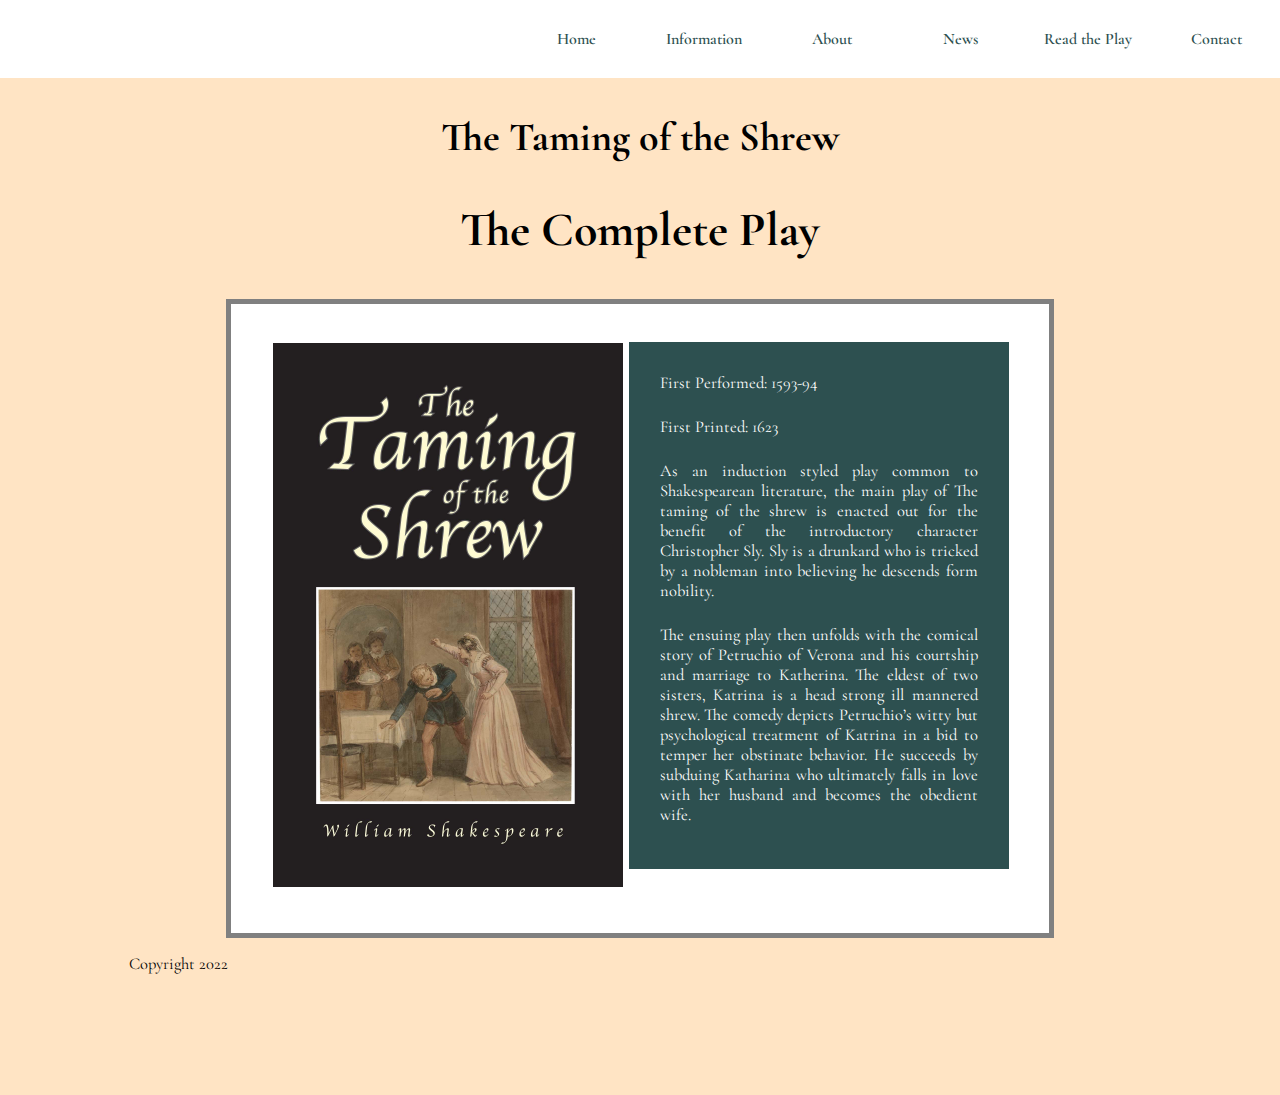
<file: docs/index.html>
<!DOCTYPE html>
    <head>
        <title>The Taming of the Shrew</title>
        <link rel="preconnect" href="https://fonts.googleapis.com">
<link rel="preconnect" href="https://fonts.gstatic.com" crossorigin>
<link href="https://fonts.googleapis.com/css2?family=Cormorant+Garamond:ital,wght@0,300;0,600;0,700;1,300;1,600;1,700&display=swap" rel="stylesheet">
        <link rel="stylesheet" href="css/styles.css">
    </head>

<body>

    <nav>
        <input type="checkbox" id="toggle"/>
        <label for="toggle" class="hamburger">&#9776;</label>
  
        <ul>
          <li><a href="#">Home</a></li>
          <li>
            <a href="#">Information</a>
            <ul>
              <li><a href="#">Services</a></li>
              <li><a href="#">Support</a></li>
              <li><a href="#">Products</a></li>
            </ul>
          </li>
          <li><a href="#">About</a></li>
          <li><a href="#">News</a></li>
          <li><a href="tamingoftheshrew4web.html">Read the Play</a></li>
          <li><a href="#">Contact</a></li>
        </ul>
      </nav>

    <h1>The Taming of the Shrew</h1>
    <h2>The Complete Play</h2>

    <main>
    <figure>
    <img src="images/tamingoftheshrewcover.jpg" alt="Play cover with Katherina scolding">
    </figure>
    <section>
        <p>First Performed: 1593-94</p>
        <p>First Printed: 1623</p>
        
    <p class="First">
        As an induction styled play common to Shakespearean literature, the main play of The taming of the shrew is enacted out for the benefit of the introductory character Christopher Sly. Sly is a drunkard who is tricked by a nobleman into believing he descends form nobility.</p>
        
    <p class="First">
        The ensuing play then unfolds with the comical story of Petruchio of Verona and his courtship and marriage to Katherina. The eldest of two sisters, Katrina is a head strong ill mannered shrew. The comedy depicts Petruchio’s witty but psychological treatment of Katrina in a bid to temper her obstinate behavior. He succeeds by subduing Katharina who ultimately falls in love with her husband and becomes the obedient wife.
        </p>

</section>
</main>
<footer>
    <p>Copyright 2022</p>
</footer>

</body>


</html>
</file>
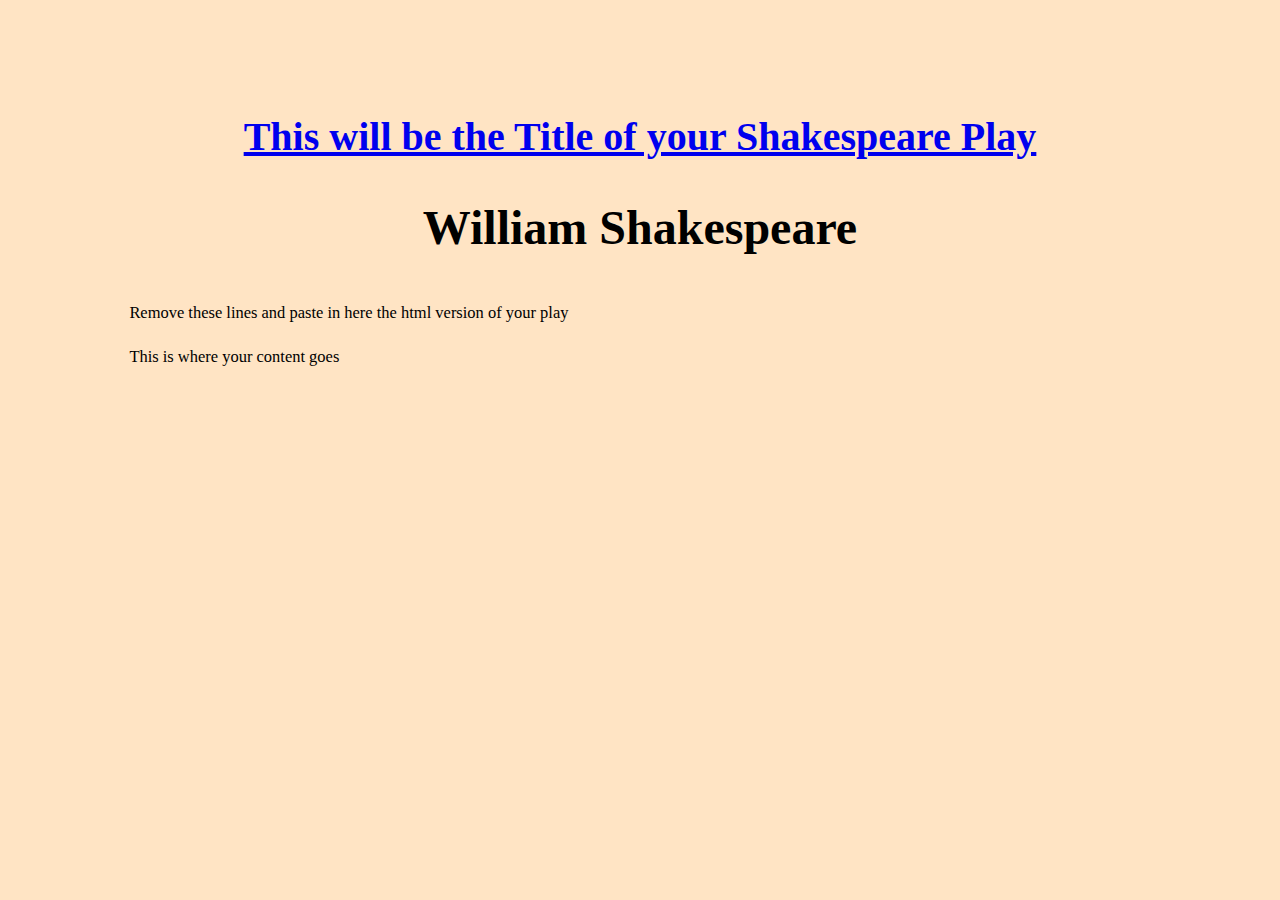
<file: docs/play.html>
<!DOCTYPE html>
<html xmlns="http://www.w3.org/1999/xhtml">
<head>
<!-- You can replace the whole of this file with your own after exporting from InDesign or just leave this alone so that you have the instructions that you can refer to. Your play HTML can be called something other than play.html, but you will need to change the link name in the index.html file. -->
<meta name="viewport" content="width=device-width, initial-scale=1">
<meta charset="UTF-8" />
	<title>The title of your play goes here ---- CHANGE THIS</title>
  <!-- here goes your styles -->
	<link rel="stylesheet" type="text/css" href="css/styles.css" />
</head>
<body><!-- here goes your content -->
<!-- replace everying here from what comes out of InDesign -->
<a href="index.html" title="go to home page">
	<h1>This will be the Title of your Shakespeare Play</h1>
</a>
<h2>William Shakespeare</h2>
<p>Remove these lines and paste in here the html version of your play</p>
<p>This is where your content goes</p>
</body><!-- here goes your content -->
</html>
</file>
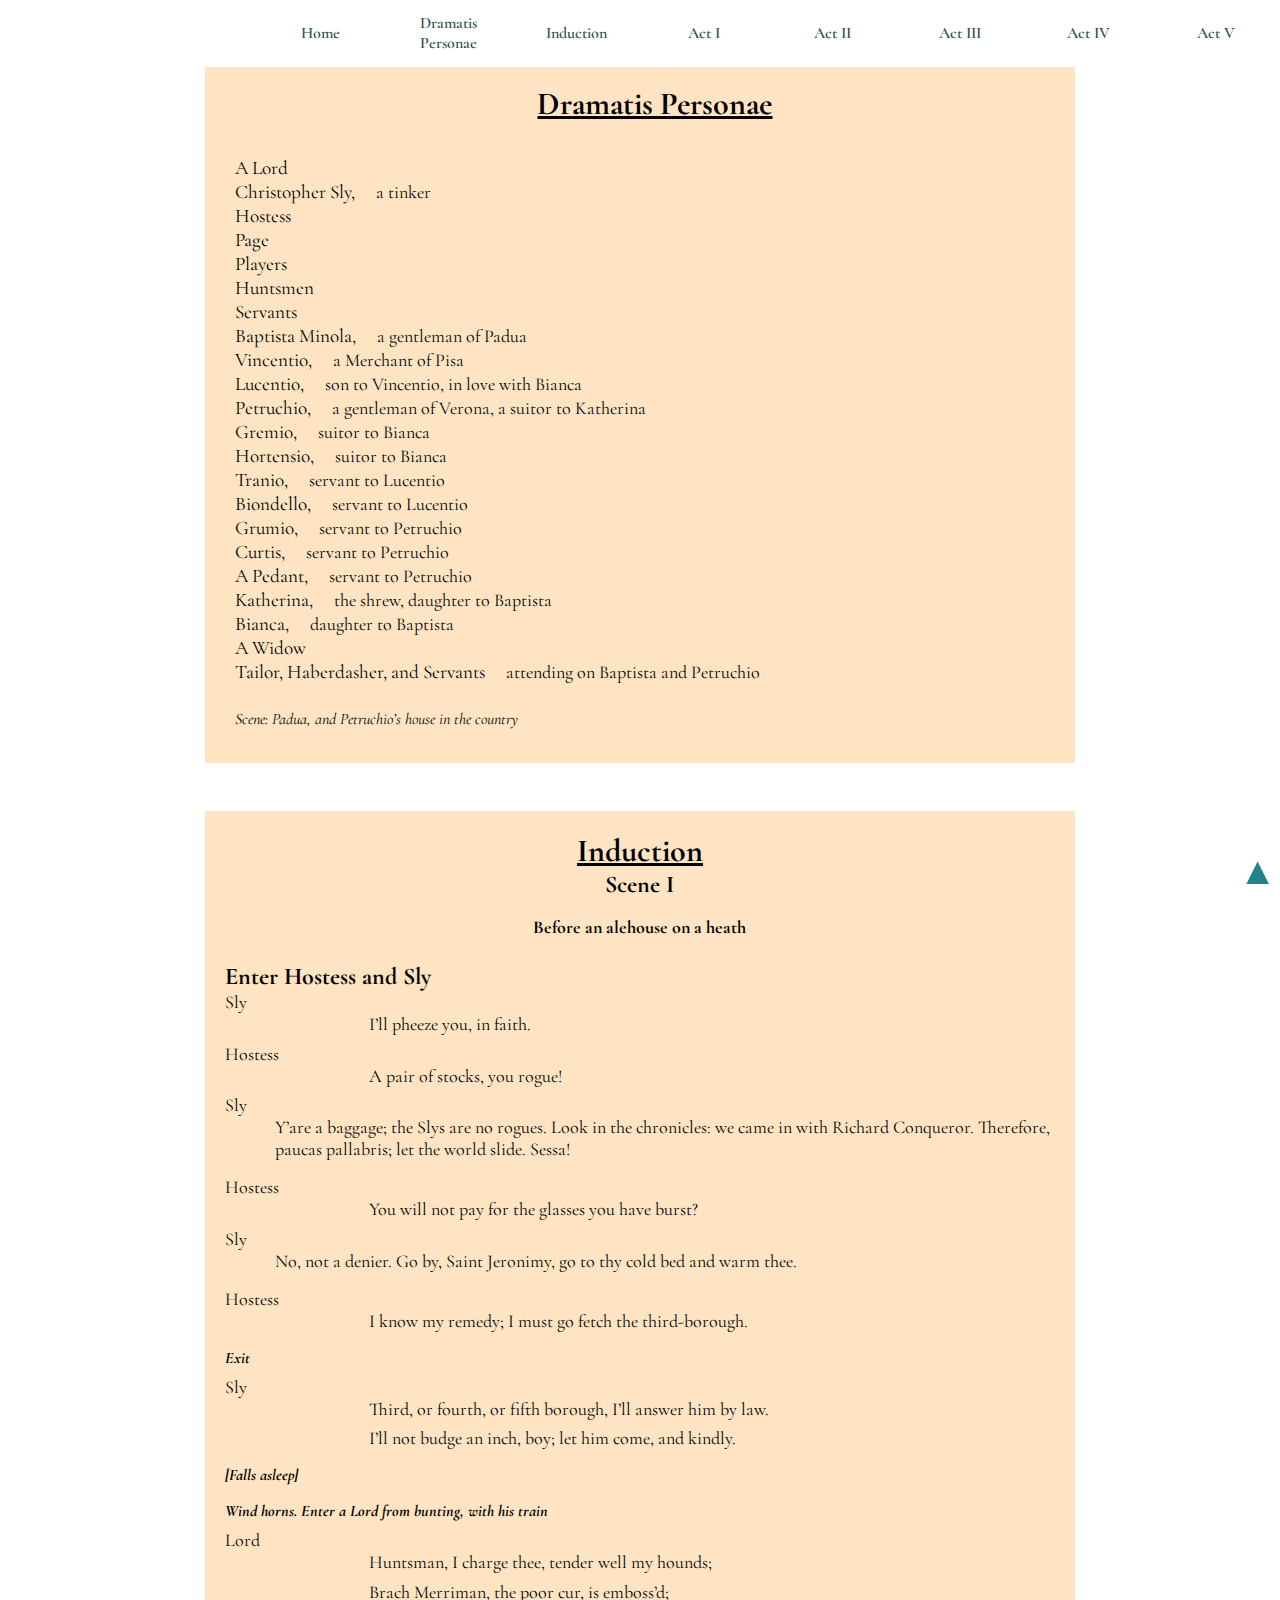
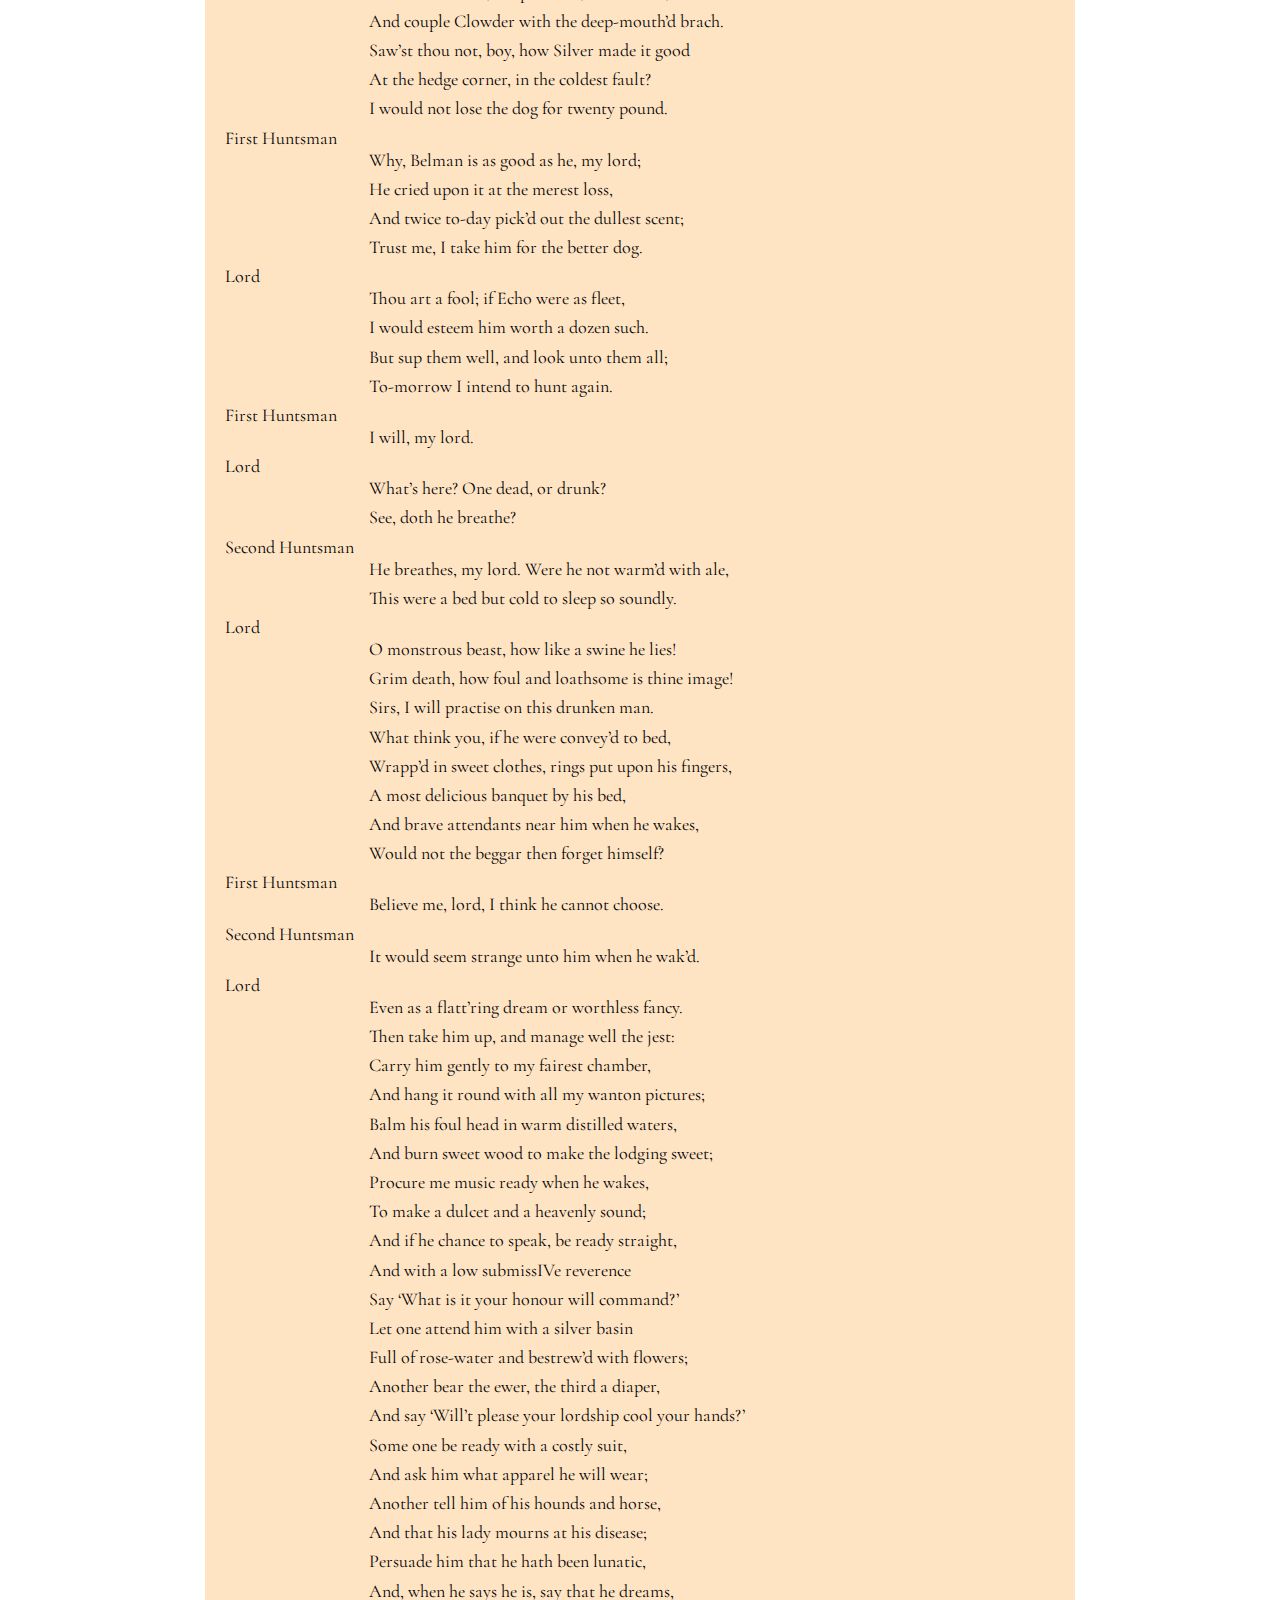
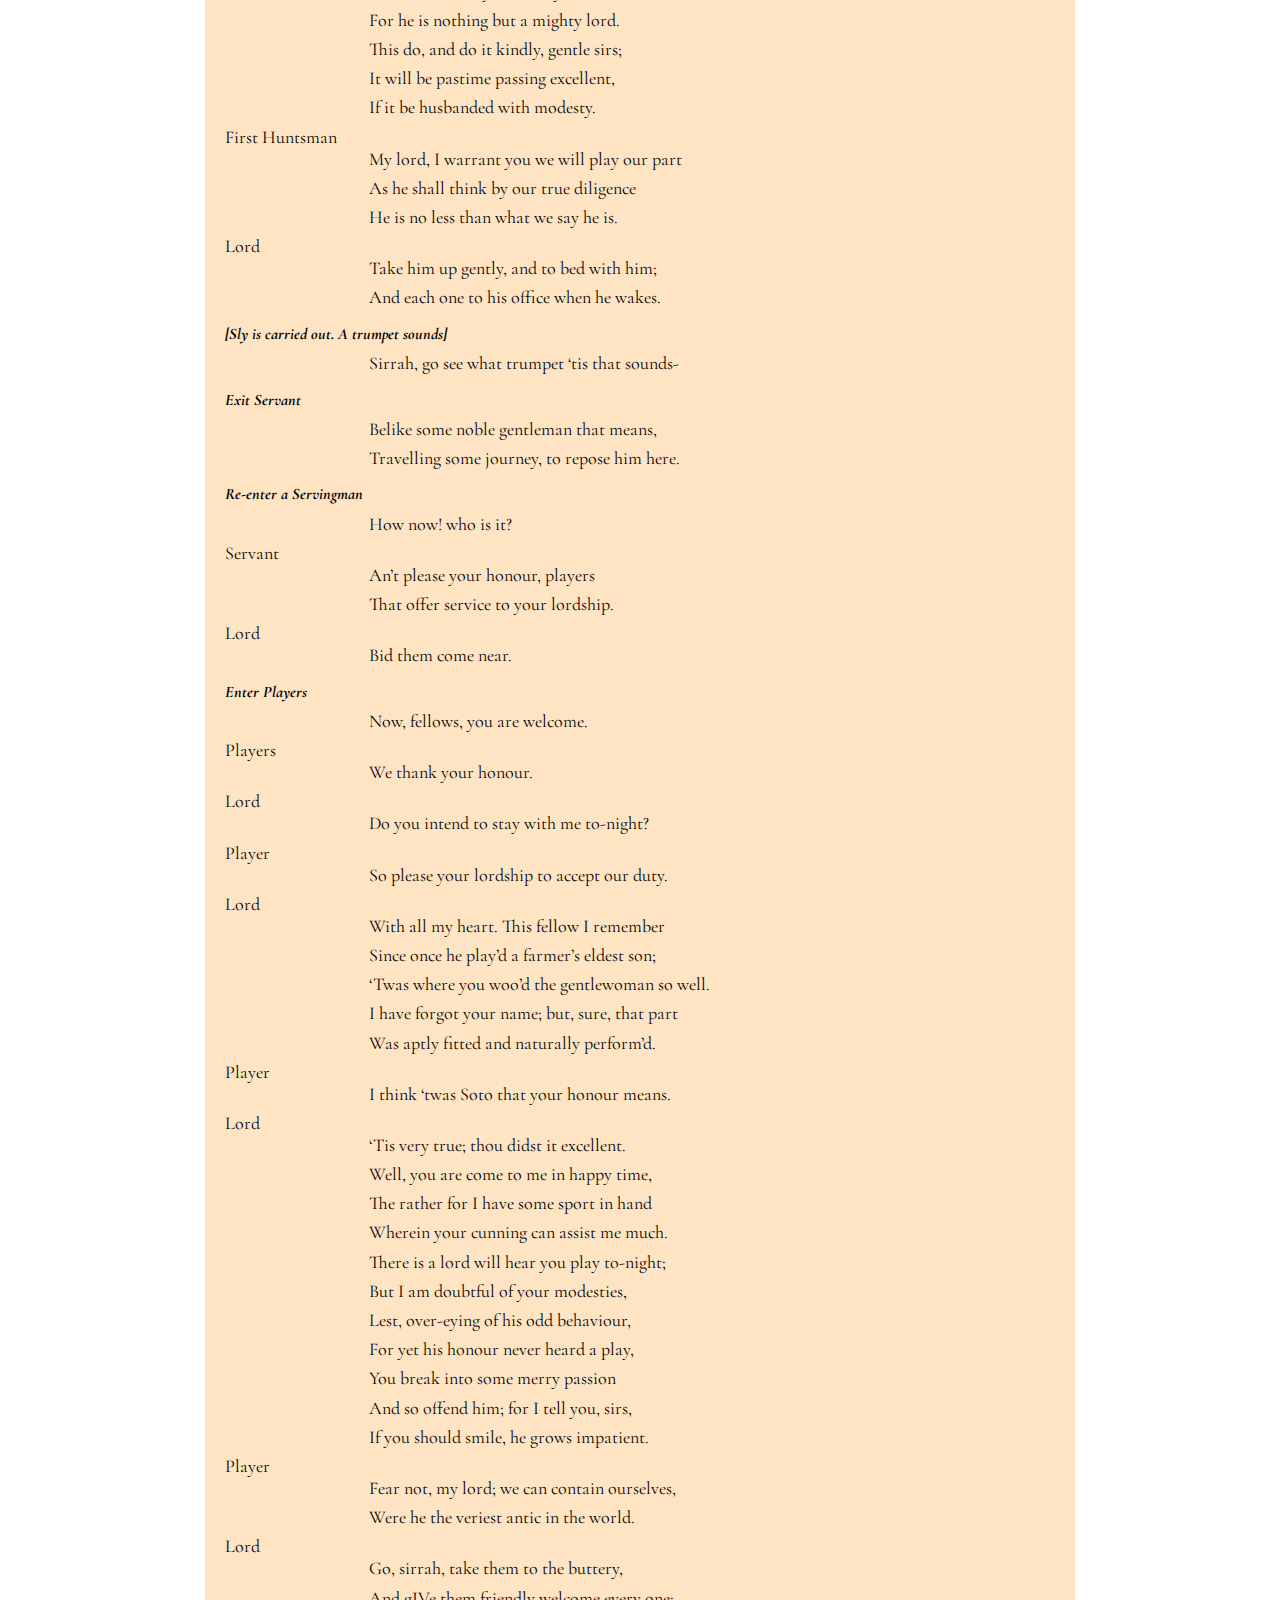
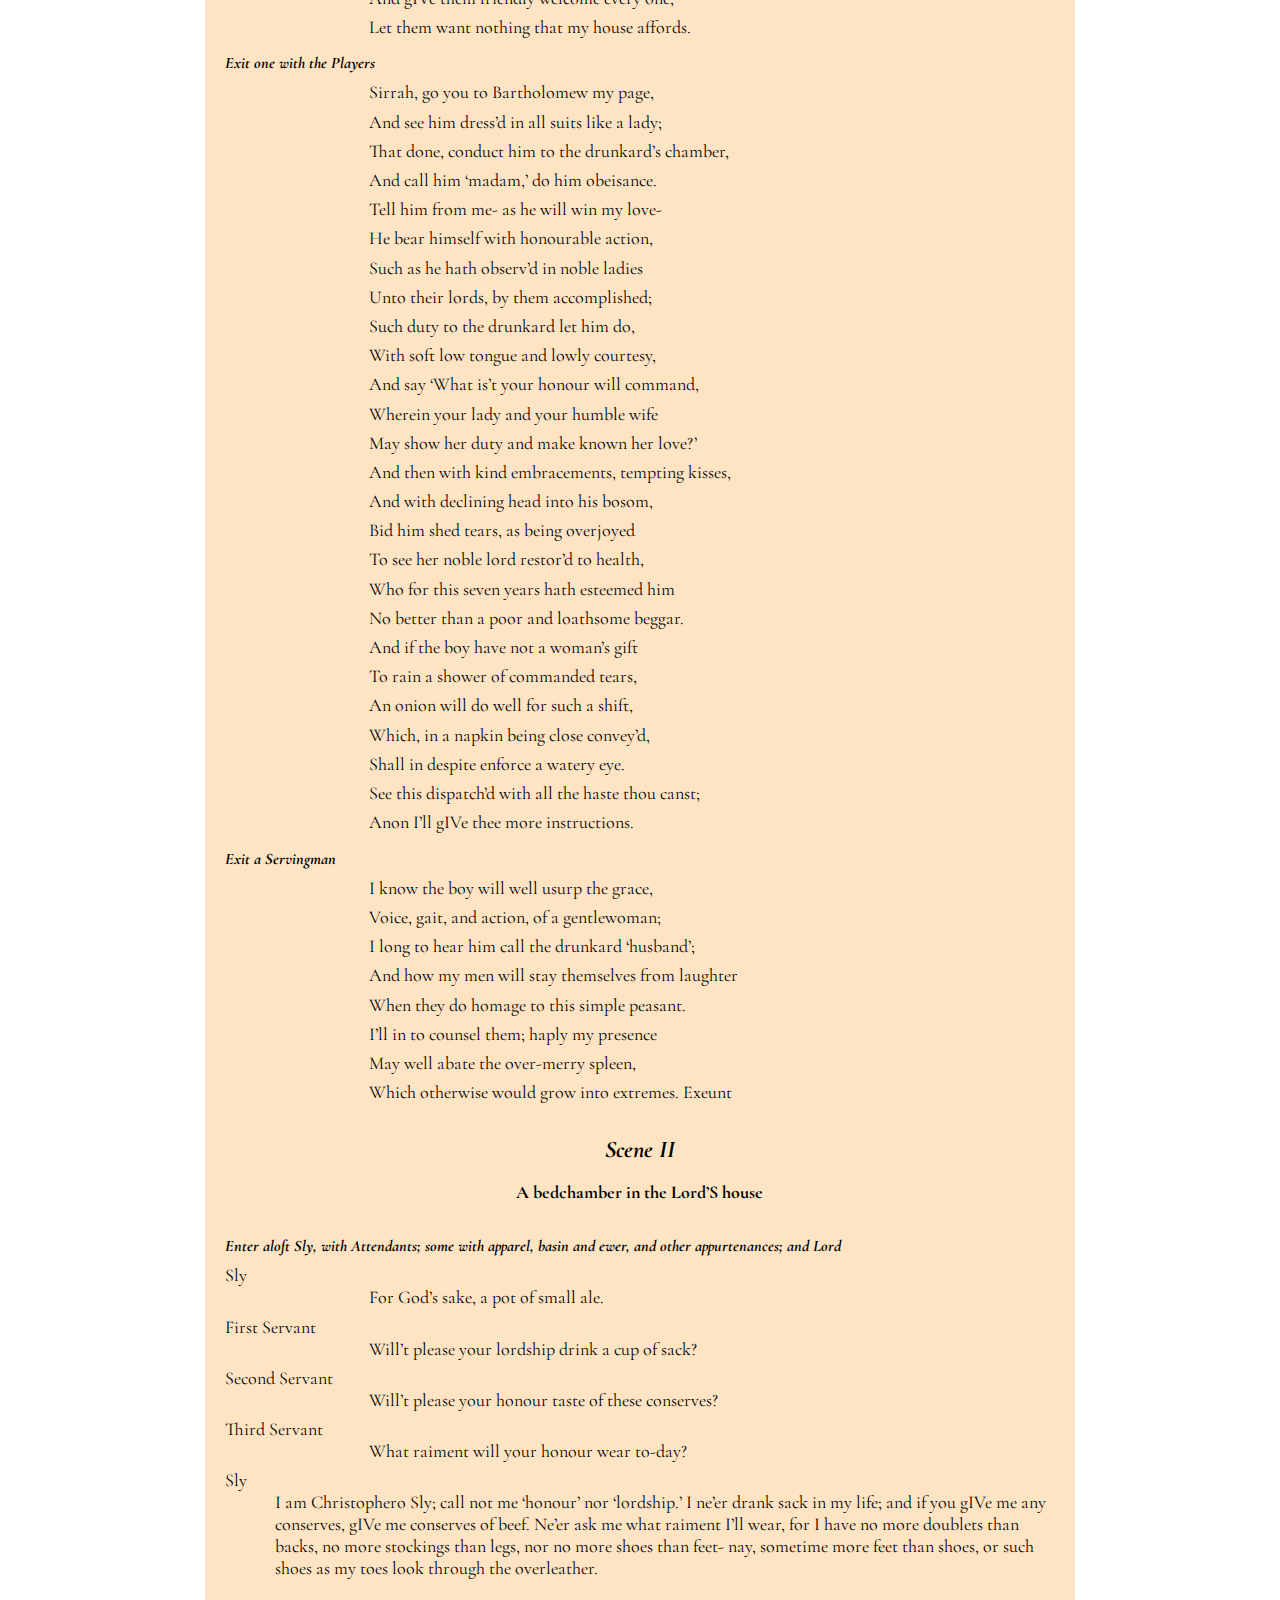
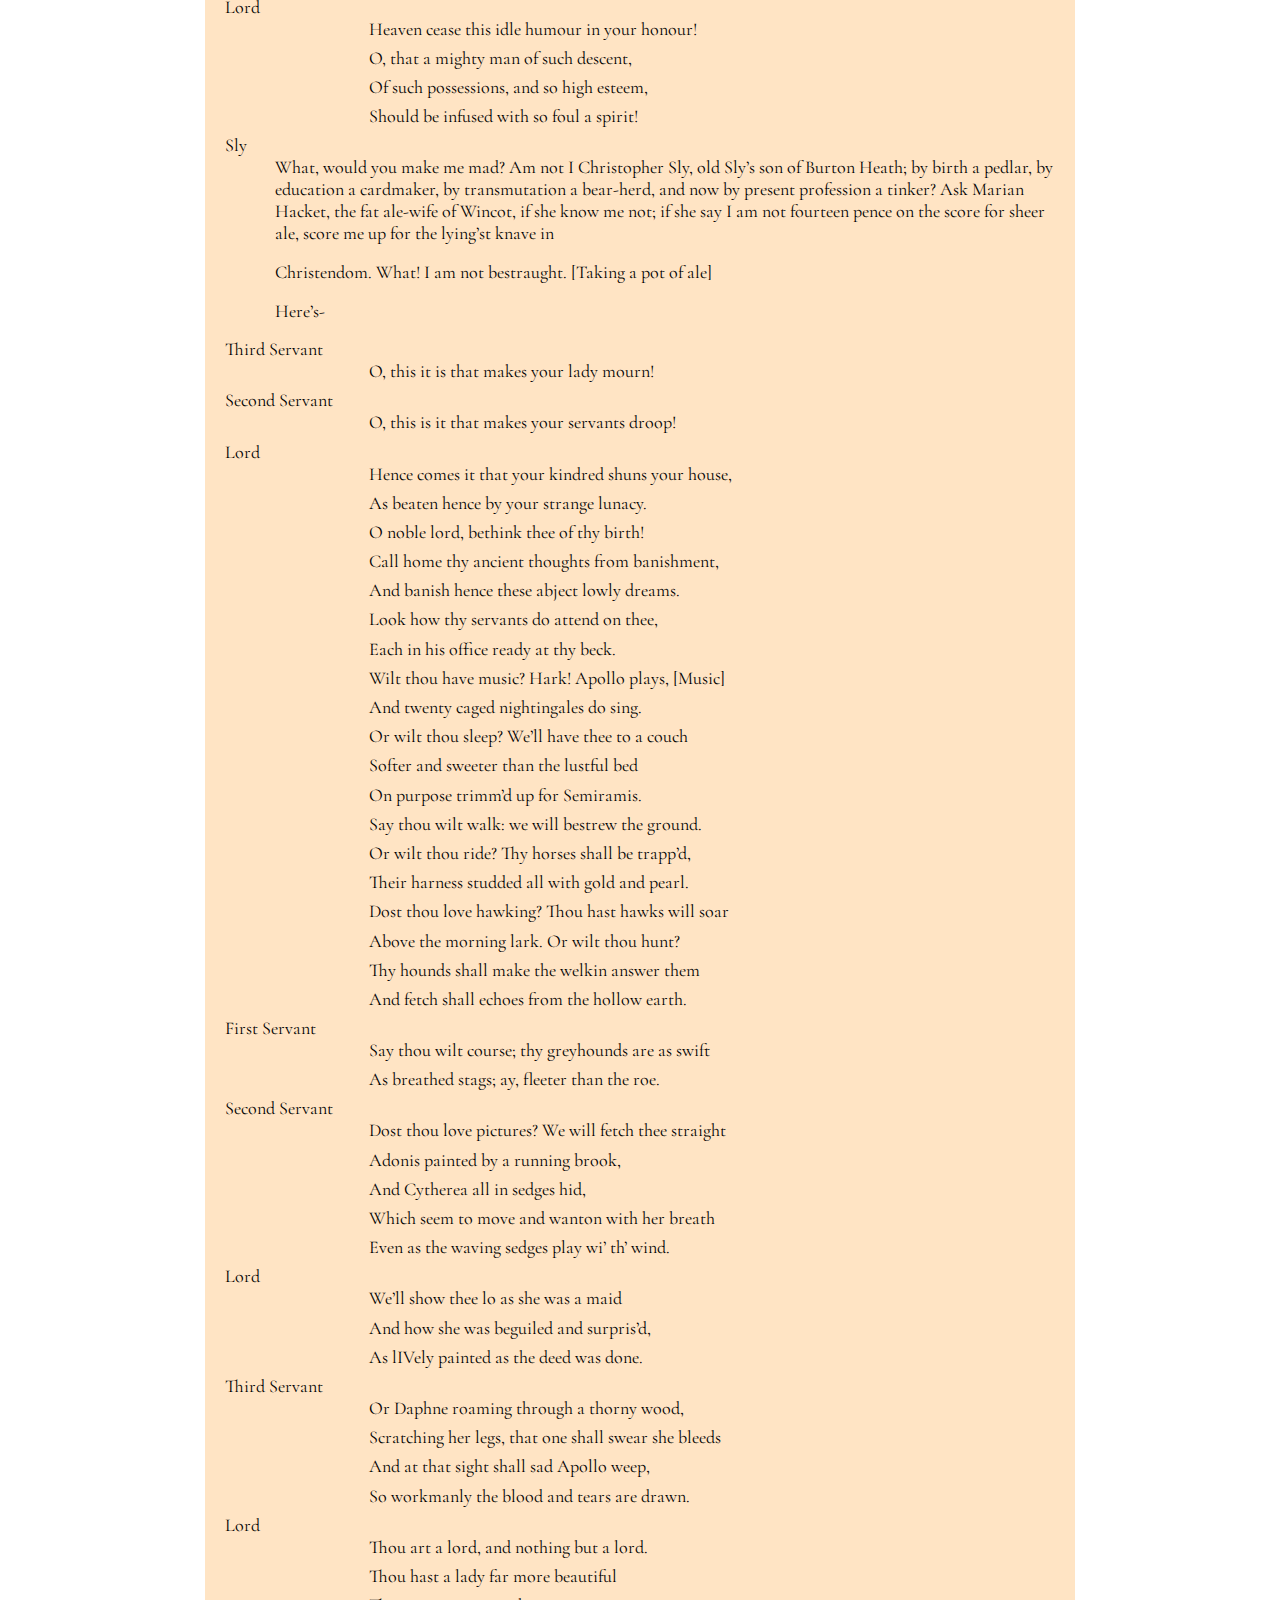
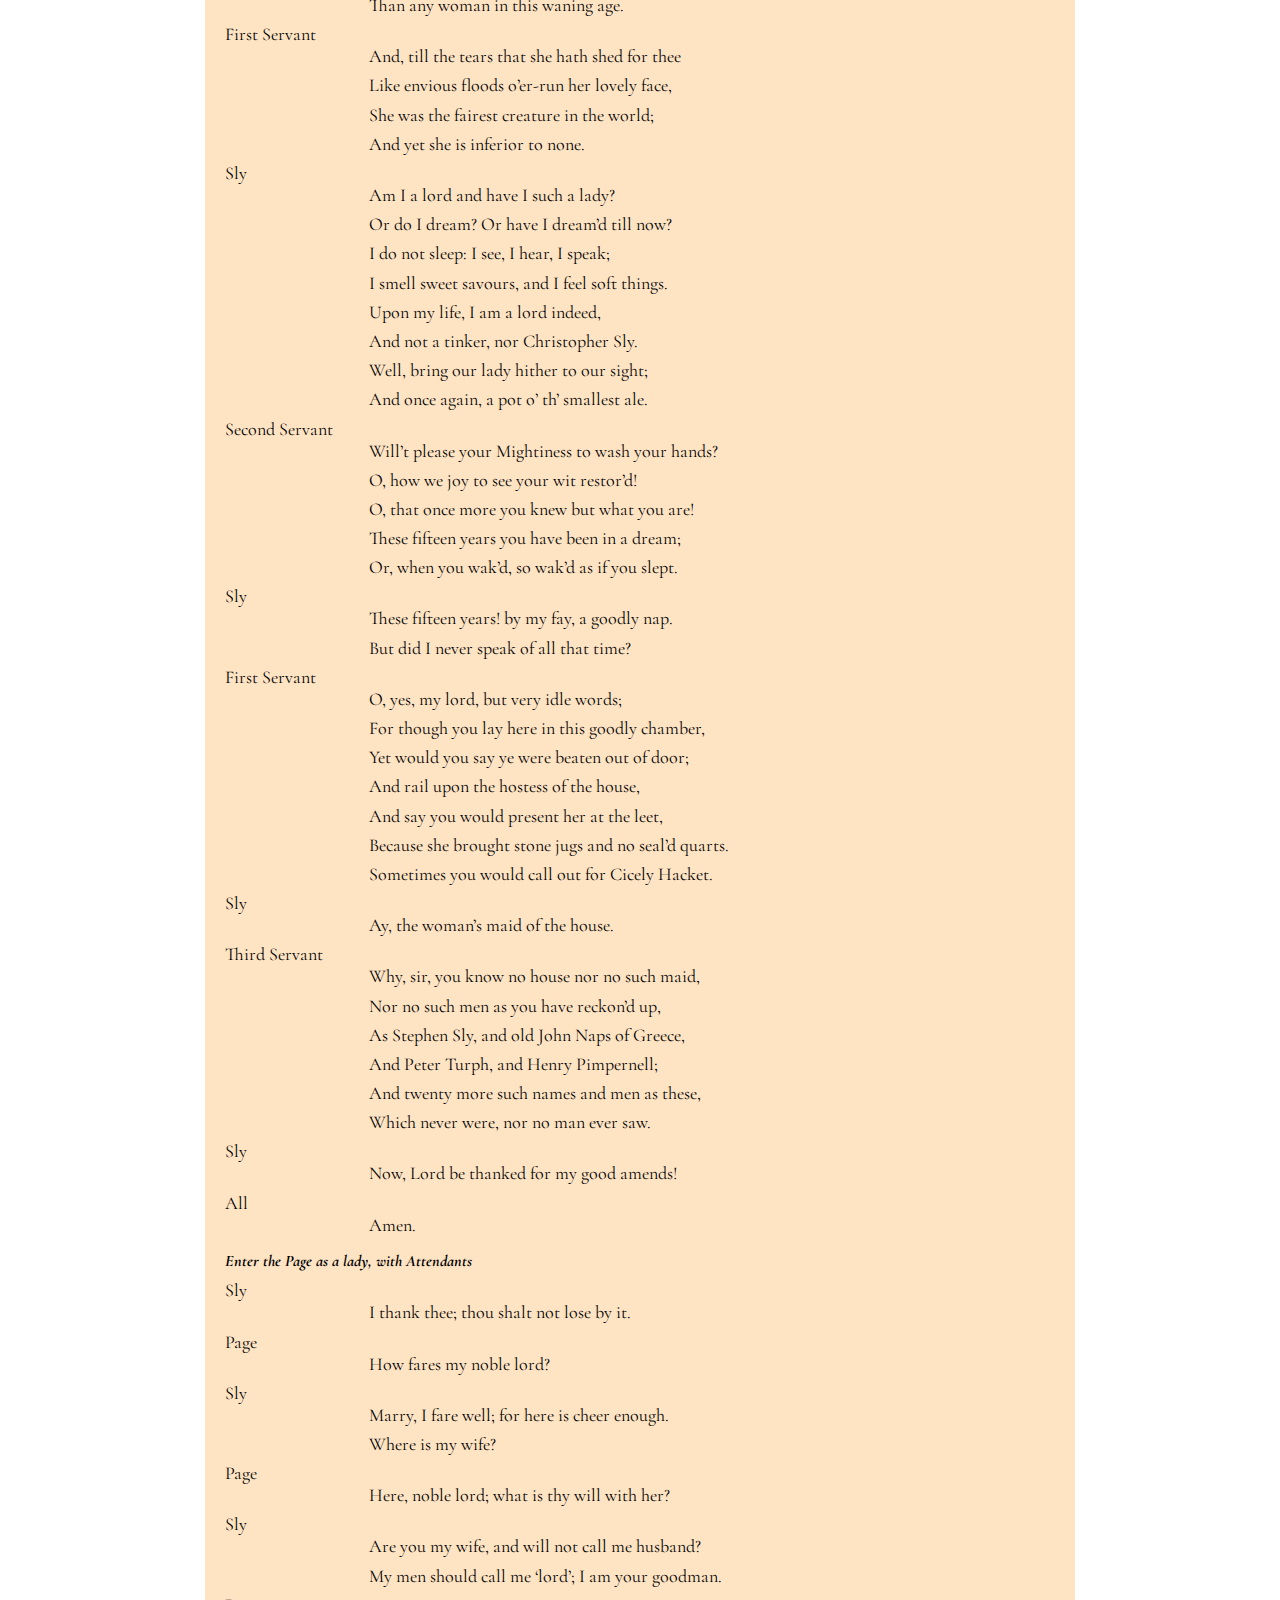
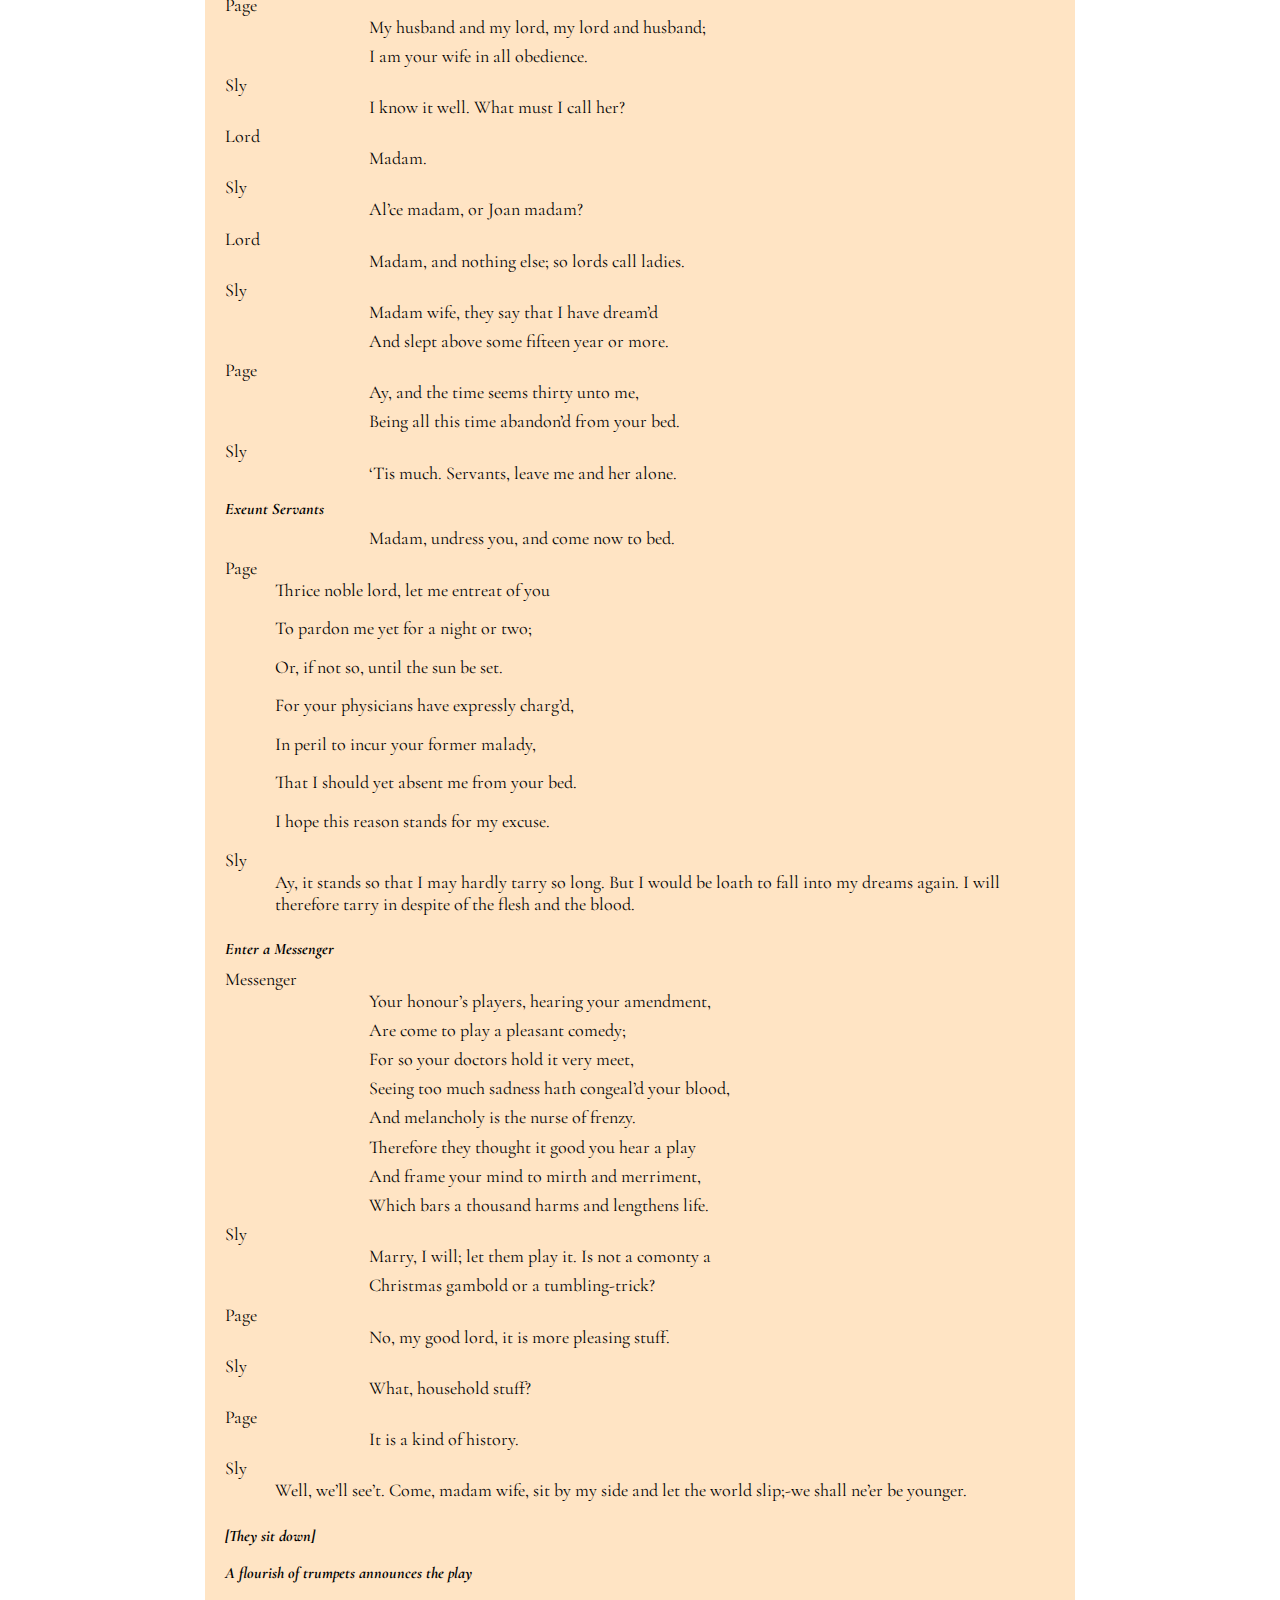
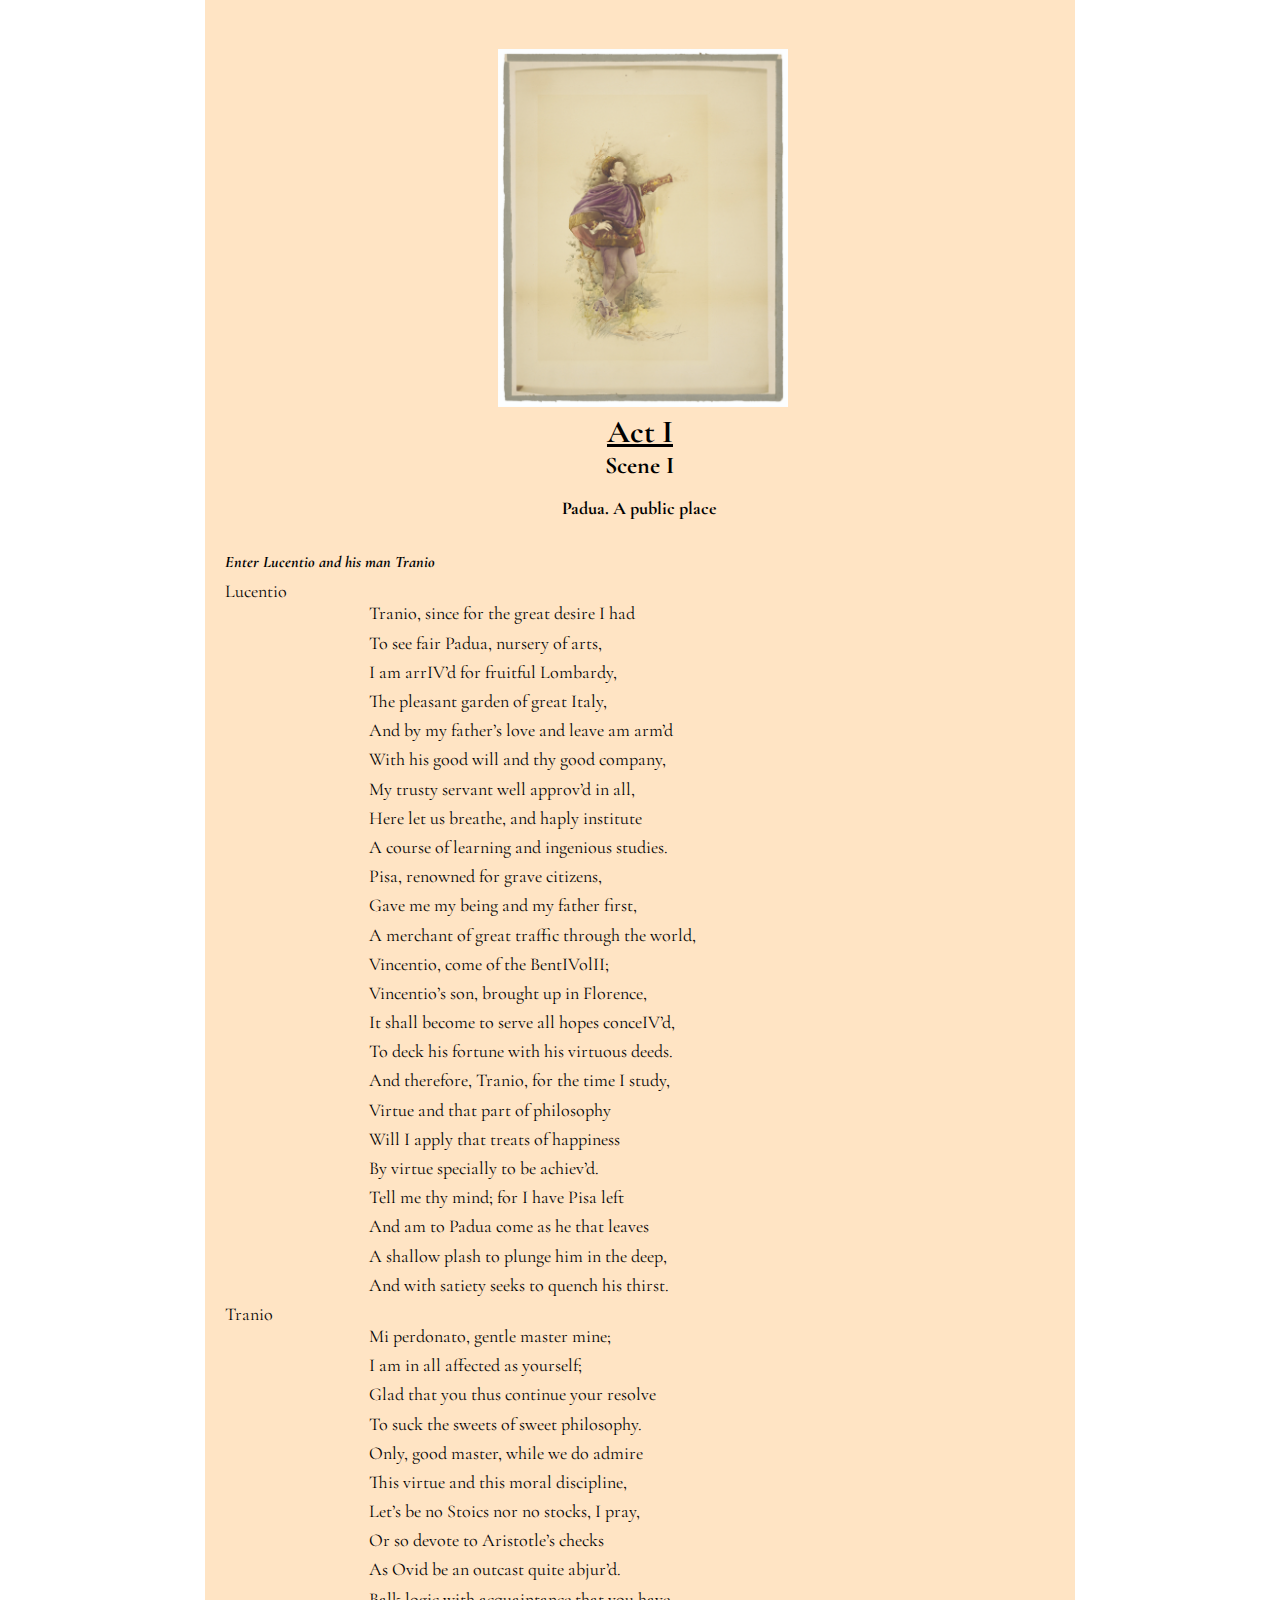
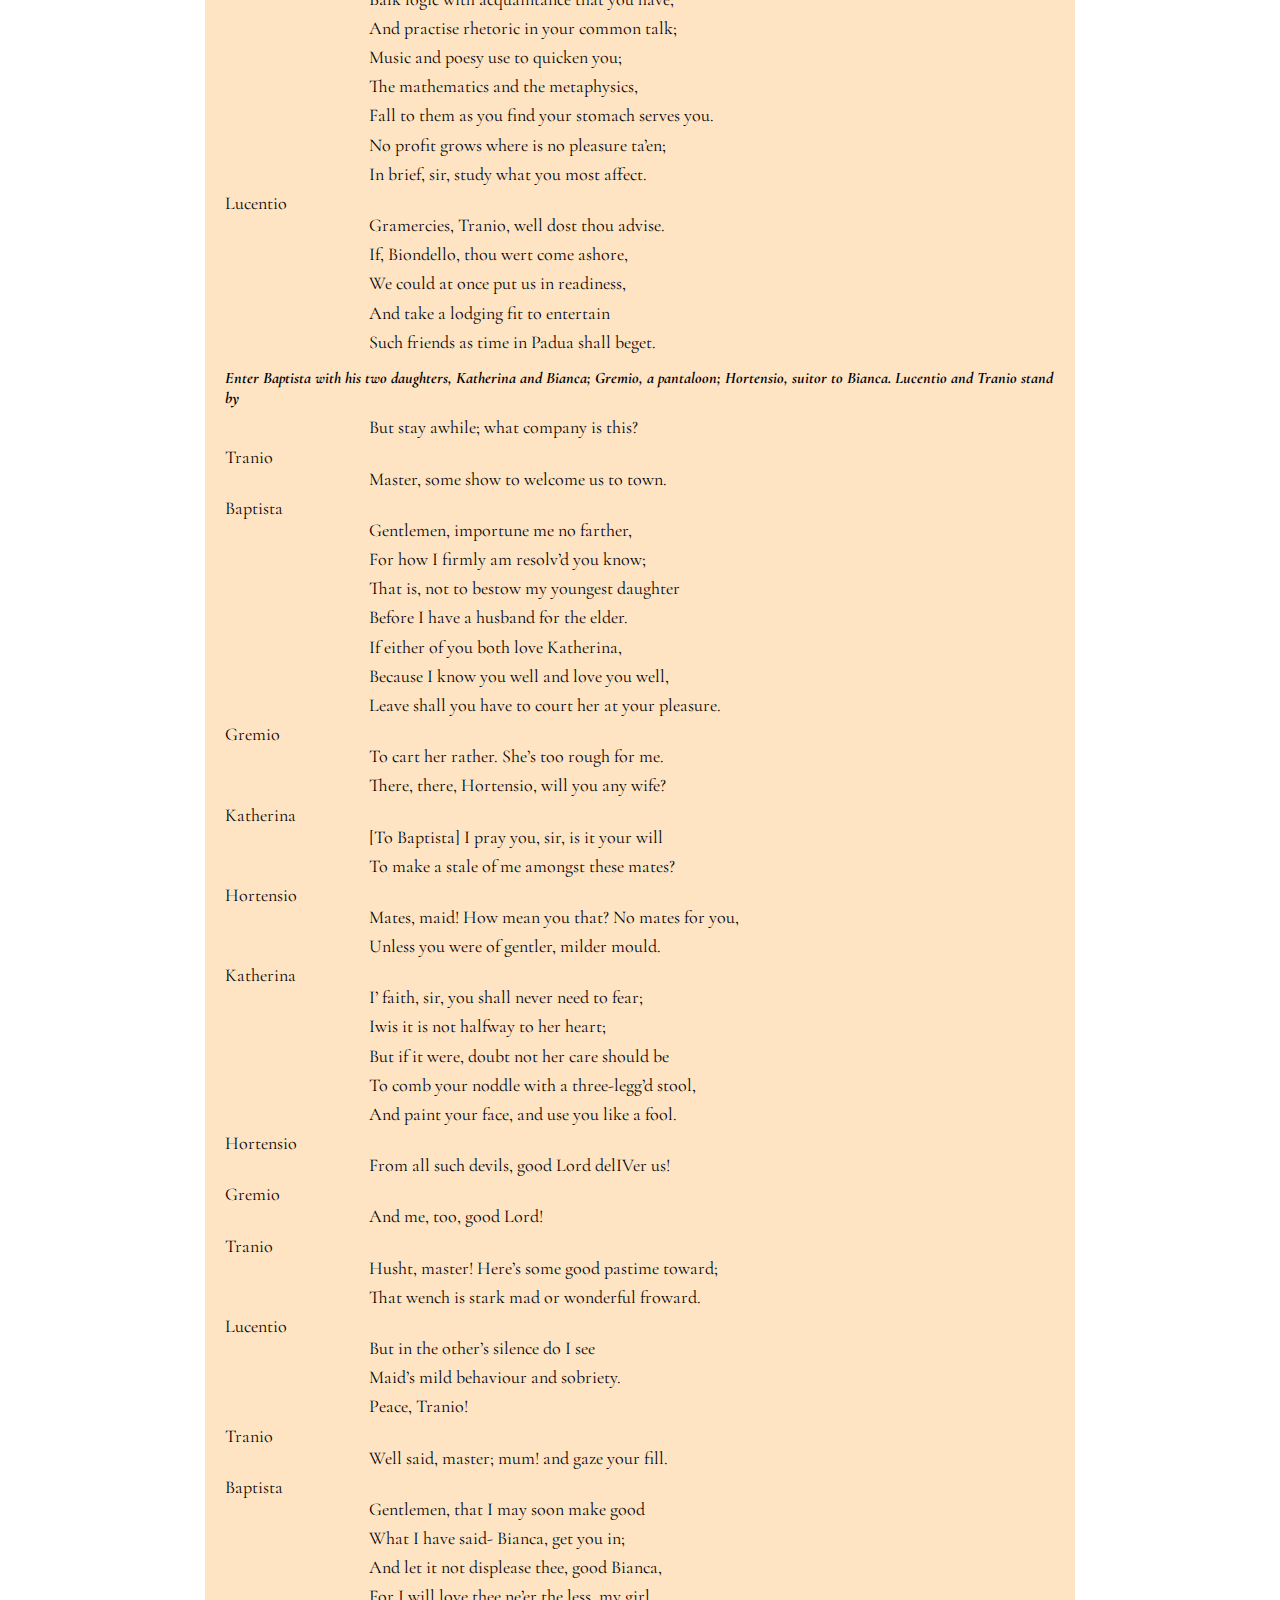
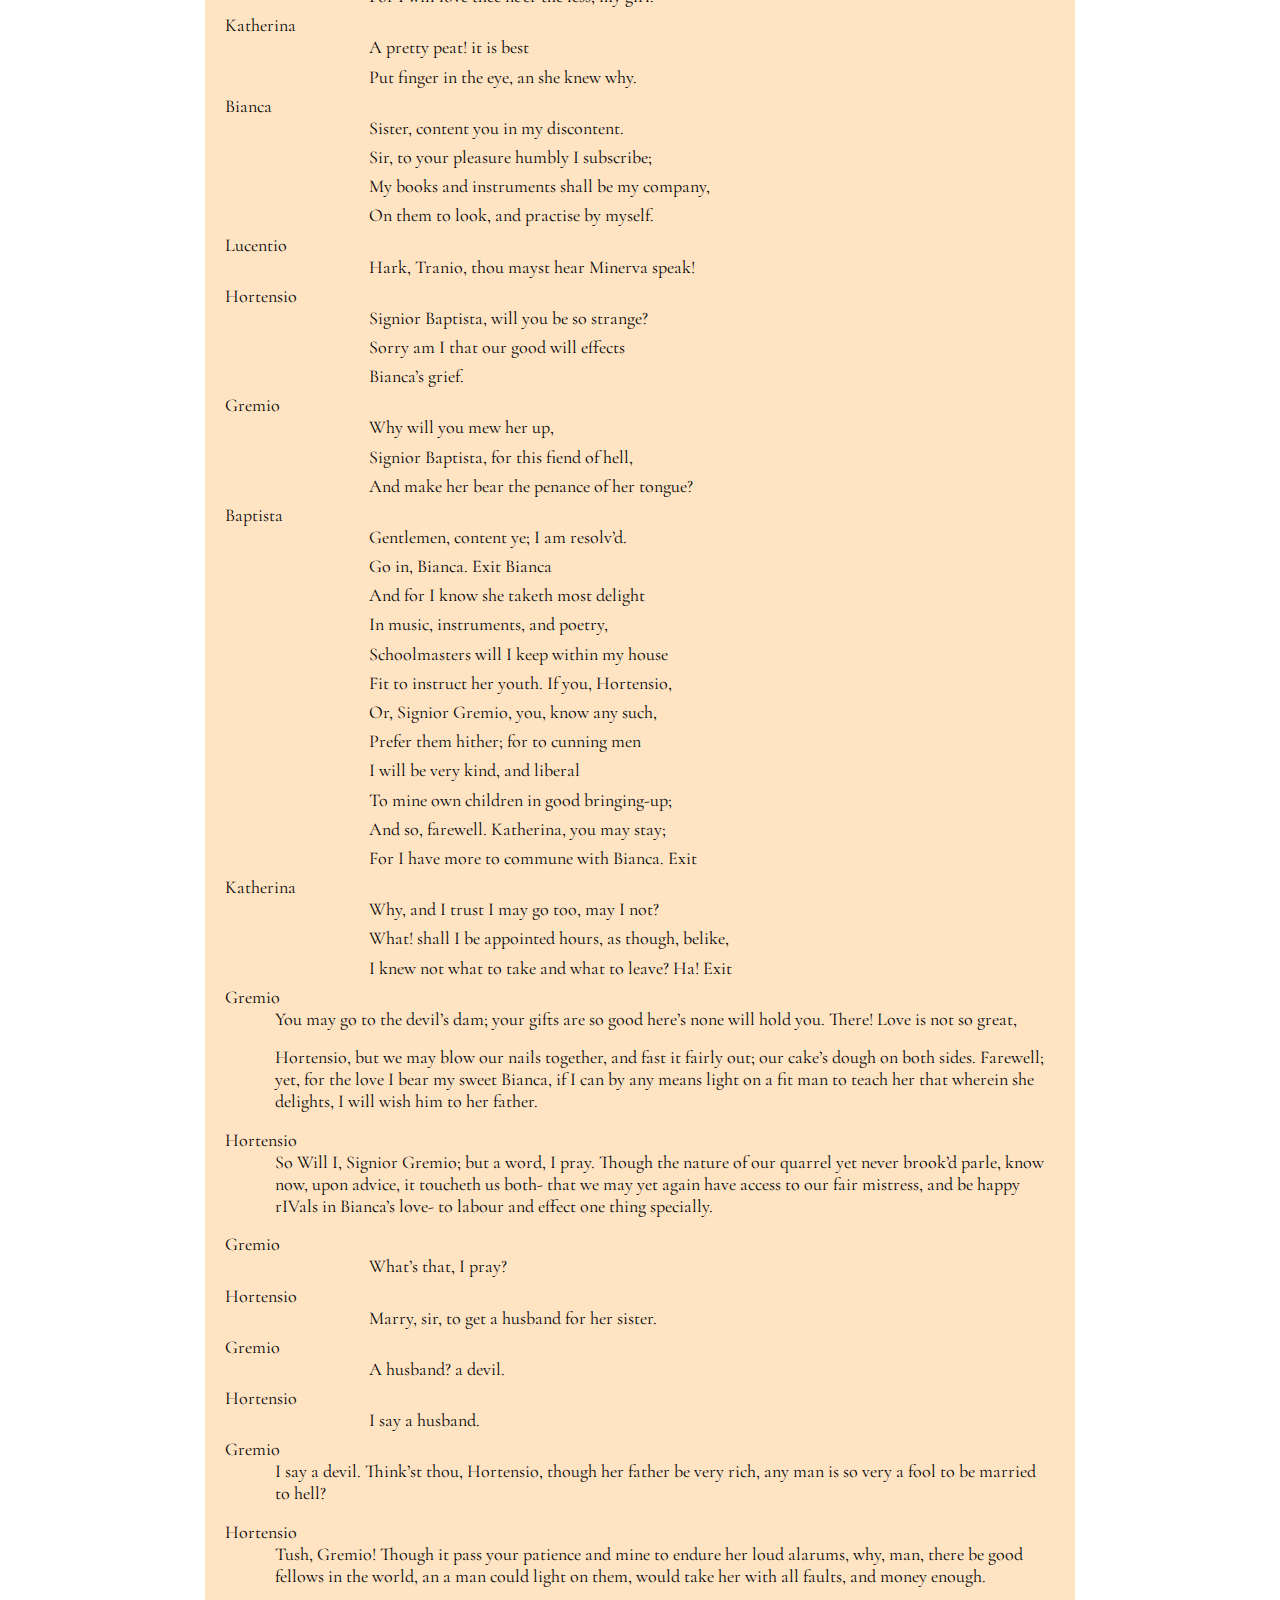
<file: docs/tamingoftheshrew4web.html>
<!DOCTYPE html>
<html xmlns="http://www.w3.org/1999/xhtml">
	<head>
		<meta charset="utf-8" />
		<title>tamingoftheshrew4web</title>
		<link rel="preconnect" href="https://fonts.googleapis.com">
<link rel="preconnect" href="https://fonts.gstatic.com" crossorigin>
<link href="https://fonts.googleapis.com/css2?family=Cormorant+Garamond:ital,wght@0,300;0,600;0,700;1,300;1,600;1,700&display=swap" rel="stylesheet">
		<link href="css/playstyles.css" rel="stylesheet" type="text/css"/>
		<script>
			function hidemenu() {
				document.getElementById("toggle").checked = false;
			}
		</script>
	</head>

	<body id="tamingoftheshrew4web" lang="en-GB">
		<div class="backtotop">
			<a title="go back to the top of the page" href="#tamingoftheshrew4web">&#x25B2;</a>
		</div>

		<nav>
			<input type="checkbox" id="toggle"/>
			<label for="toggle" class="hamburger">&#9776;</label>
			
			<ul id="menu" onclick="hidemenu()">
				<li class="home">
					<a href="index.html">Home</a></li>
				<li class="TOC-Heading-1"> 
					<a href="tamingoftheshrew4web.html#_idTextAnchor000">Dramatis Personae</a>
				</li>
				<li class="TOC-Heading-1">
					<a href="tamingoftheshrew4web.html#_idTextAnchor001">Induction</a>
					<ul>
					<li class="TOC-Heading-2">
						<a href="tamingoftheshrew4web.html#_idTextAnchor002"><span class="allscenes">Scene I</span></a>
					</li>
					<li class="TOC-Heading-2">
						<a href="tamingoftheshrew4web.html#_idTextAnchor003"><span class="allscenes">Scene II</span></a>
					</li>
				</ul>
				</li>

				<li class="TOC-Heading-1">
					<a href="tamingoftheshrew4web.html#_idTextAnchor004">Act I</a>
					<ul>
					<li class="TOC-Heading-2">
						<a href="tamingoftheshrew4web.html#_idTextAnchor005"><span class="allscenes">Scene I</span></a>
					</li>
					<li class="TOC-Heading-2">
						<a href="tamingoftheshrew4web.html#_idTextAnchor006"><span class="allscenes">Scene II</span></a>
					</li>
				</ul>
			</li>
				<li class="TOC-Heading-1">
					<a href="tamingoftheshrew4web.html#_idTextAnchor007">Act II</a>
					<ul>
						<li class="TOC-Heading-2">
							<a href="tamingoftheshrew4web.html#_idTextAnchor008"><span class="allscenes">Scene I</span></a>
						</li>
					</ul>
				</li>
				<li class="TOC-Heading-1">
					<a href="tamingoftheshrew4web.html#_idTextAnchor009">Act III</a>
					<ul>
						<li class="TOC-Heading-2">
							<a href="tamingoftheshrew4web.html#_idTextAnchor010"><span class="allscenes">Scene I</span></a>
						</li>
						<li class="TOC-Heading-2">
							<a href="tamingoftheshrew4web.html#_idTextAnchor011"><span class="allscenes">Scene II</span></a>
						</li>
					</ul>
				</li>
				<li class="TOC-Heading-1">
					<a href="tamingoftheshrew4web.html#_idTextAnchor012">Act IV</a>
					<ul>
						<li class="TOC-Heading-2">
							<a href="tamingoftheshrew4web.html#_idTextAnchor013"><span class="allscenes">Scene I</span></a>
						</li>
						<li class="TOC-Heading-2">
							<a href="tamingoftheshrew4web.html#_idTextAnchor014"><span class="allscenes">Scene II</span></a>
						</li>
						<li class="TOC-Heading-2">
							<a href="tamingoftheshrew4web.html#_idTextAnchor015"><span class="allscenes">Scene III</span></a
								>
							</li>
								<li class="TOC-Heading-2">
									<a href="tamingoftheshrew4web.html#_idTextAnchor016"><span class="allscenes">Scene IV</span></a>
								</li>
								<li class="TOC-Heading-2">
									<a href="tamingoftheshrew4web.html#_idTextAnchor017"><span class="allscenes">Scene V</span></a>
								</li>
							</ul>
						</li>
				<li class="TOC-Heading-1">
					<a href="tamingoftheshrew4web.html#_idTextAnchor018">Act V</a>
					<ul>
						<li class="TOC-Heading-2">
							<a href="tamingoftheshrew4web.html#_idTextAnchor019"><span class="allscenes">Scene I</span></a>
						</li>
						<li class="TOC-Heading-2">
							<a href="tamingoftheshrew4web.html#_idTextAnchor020"><span class="allscenes">Scene II</span></a>
						</li>
					</ul>
				</li>
			</ul>
		</nav>
		
		<section id="_idContainer001" class="dramatis">
			<h1 class="dramatishead"><a id="_idTextAnchor000"></a>Dramatis Personae</h1>
			<p class="charactername"><span class="character-name">A Lord</span>&#9;</p>
			<p class="charactername"><span class="character-name">Christopher Sly</span>,
				<span class="character_role">a tinker</span></p>
			<p class="charactername"><span class="character-name">Hostess</span></p>
			<p class="charactername"><span class="character-name">Page</span></p>
			<p class="charactername"><span class="character-name">Players</span></p>
			<p class="charactername"><span class="character-name">Huntsmen</span></p>
			<p class="charactername"><span class="character-name">Servants</span></p>
			<p class="charactername"><span class="character-name">Baptista Minola</span>,
				<span class="character_role">a gentleman of Padua</span></p>
			<p class="charactername"><span class="character-name">Vincentio</span>, 
				<span class="character_role">a Merchant of Pisa</span></p>
			<p class="charactername"><span class="character-name">Lucentio</span>, 
				<span class="character_role">son to Vincentio, in love with Bianca</span></p>
			<p class="charactername"><span class="character-name">Petruchio</span>, 
				<span class="character_role">a gentleman of Verona, a suitor to Katherina</span></p>
			<p class="charactername"><span class="character-name">Gremio</span>, 
				<span class="character_role">suitor to Bianca</span>&#9;</p>
			<p class="charactername"><span class="character-name">Hortensio</span>, 
				<span class="character_role">suitor to Bianca</span></p>
			<p class="charactername">Tranio, 
				<span class="character_role">servant to Lucentio</span></p>
			<p class="charactername">Biondello, 
				<span class="character_role">servant to Lucentio</span>&#9;</p>
			<p class="charactername">Grumio, 
				<span class="character_role">servant to Petruchio</span>&#9;</p>
			<p class="charactername">Curtis, 
				<span class="character_role">servant to Petruchio</span>&#9;</p>
			<p class="charactername">A Pedant, 
				<span class="character_role">servant to Petruchio</span>&#9;</p>
			<p class="charactername">Katherina, <span class="character_role">the shrew, daughter to Baptista</span>
				<span class="character_role"></span></p>
			<p class="charactername">Bianca, <span class="character_role">daughter to Baptista</span>&#9;</p>
			<p class="charactername">A Widow&#9;</p>
			<p class="charactername">Tailor, Haberdasher, and Servants 
				<span class="character_role">attending on Baptista and Petruchio</span>&#9;</p>
			<p class="play_location">Scene: Padua, and Petruchio’s house in the country</p>
		</section>
		<section id="_idContainer002" class="play">
			<h1 class="act"><a id="_idTextAnchor001"></a>Induction</h1>
			<h2 class="firstscene"><span class="allscenes"><a id="_idTextAnchor002"></a>Scene I</span></h2>
			<h2 class="location">Before an alehouse on a heath</h2>
			<h2 class="balance-text">Enter Hostess and Sly</h2>
			<p class="character">Sly</p>
			<p class="verseline">I’ll pheeze you, in faith.</p>
			<p class="character">Hostess</p>
			<p class="verseline">A pair of stocks, you rogue!</p>
			<p class="character">Sly</p>
			<p class="prose">Y’are a baggage; the Slys are no rogues. Look in the chronicles: we came in with Richard Conqueror. Therefore, paucas pallabris; let the world slide. Sessa!</p>
			<p class="character">Hostess</p>
			<p class="verseline">You will not pay for the glasses you have burst?</p>
			<p class="character">Sly</p>
			<p class="prose">No, not a denier. Go by, Saint Jeronimy, go to thy cold bed and warm thee.</p>
			<p class="character">Hostess</p>
			<p class="verseline">I know my remedy; I must go fetch the third-borough.</p>
			<h2 class="stagedirection balance-text">Exit</h2>
			<p class="character">Sly</p>
			<p class="verseline">Third, or fourth, or fifth borough, I’ll answer him by law.</p>
			<p class="verseline">I’ll not budge an inch, boy; let him come, and kindly.</p>
			<h2 class="stagedirection balance-text">[Falls asleep]</h2>
			<h2 class="stagedirection balance-text">Wind horns. Enter a Lord from bunting, with his train</h2>
			<p class="character">Lord</p>
			<p class="verseline">Huntsman, I charge thee, tender well my hounds;</p>
			<p class="verseline">Brach Merriman, the poor cur, is emboss’d;</p>
			<p class="verseline">And couple Clowder with the deep-mouth’d brach.</p>
			<p class="verseline">Saw’st thou not, boy, how Silver made it good</p>
			<p class="verseline">At the hedge corner, in the coldest fault?</p>
			<p class="verseline">I would not lose the dog for twenty pound.</p>
			<p class="character">First Huntsman</p>
			<p class="verseline">Why, Belman is as good as he, my lord;</p>
			<p class="verseline">He cried upon it at the merest loss,</p>
			<p class="verseline">And twice to-day pick’d out the dullest scent;</p>
			<p class="verseline">Trust me, I take him for the better dog.</p>
			<p class="character">Lord</p>
			<p class="verseline">Thou art a fool; if Echo were as fleet,</p>
			<p class="verseline">I would esteem him worth a dozen such.</p>
			<p class="verseline">But sup them well, and look unto them all;</p>
			<p class="verseline">To-morrow I intend to hunt again.</p>
			<p class="character">First Huntsman</p>
			<p class="verseline">I will, my lord.</p>
			<p class="character">Lord</p>
			<p class="verseline">What’s here? One dead, or drunk?</p>
			<p class="verseline">See, doth he breathe?</p>
			<p class="character">Second Huntsman</p>
			<p class="verseline">He breathes, my lord. Were he not warm’d with ale,</p>
			<p class="verseline">This were a bed but cold to sleep so soundly.</p>
			<p class="character">Lord</p>
			<p class="verseline">O monstrous beast, how like a swine he lies!</p>
			<p class="verseline">Grim death, how foul and loathsome is thine image!</p>
			<p class="verseline">Sirs, I will practise on this drunken man.</p>
			<p class="verseline">What think you, if he were convey’d to bed,</p>
			<p class="verseline">Wrapp’d in sweet clothes, rings put upon his fingers,</p>
			<p class="verseline">A most delicious banquet by his bed,</p>
			<p class="verseline">And brave attendants near him when he wakes,</p>
			<p class="verseline">Would not the beggar then forget himself?</p>
			<p class="character">First Huntsman</p>
			<p class="verseline">Believe me, lord, I think he cannot choose.</p>
			<p class="character">Second Huntsman</p>
			<p class="verseline">It would seem strange unto him when he wak’d.</p>
			<p class="character">Lord</p>
			<p class="verseline">Even as a flatt’ring dream or worthless fancy.</p>
			<p class="verseline">Then take him up, and manage well the jest:</p>
			<p class="verseline">Carry him gently to my fairest chamber,</p>
			<p class="verseline">And hang it round with all my wanton pictures;</p>
			<p class="verseline">Balm his foul head in warm distilled waters,</p>
			<p class="verseline">And burn sweet wood to make the lodging sweet;</p>
			<p class="verseline">Procure me music ready when he wakes,</p>
			<p class="verseline">To make a dulcet and a heavenly sound;</p>
			<p class="verseline">And if he chance to speak, be ready straight,</p>
			<p class="verseline">And with a low submissIVe reverence</p>
			<p class="verseline">Say ‘What is it your honour will command?’</p>
			<p class="verseline">Let one attend him with a silver basin</p>
			<p class="verseline">Full of rose-water and bestrew’d with flowers;</p>
			<p class="verseline">Another bear the ewer, the third a diaper,</p>
			<p class="verseline">And say ‘Will’t please your lordship cool your hands?’</p>
			<p class="verseline">Some one be ready with a costly suit,</p>
			<p class="verseline">And ask him what apparel he will wear;</p>
			<p class="verseline">Another tell him of his hounds and horse,</p>
			<p class="verseline">And that his lady mourns at his disease;</p>
			<p class="verseline">Persuade him that he hath been lunatic,</p>
			<p class="verseline">And, when he says he is, say that he dreams,</p>
			<p class="verseline">For he is nothing but a mighty lord.</p>
			<p class="verseline">This do, and do it kindly, gentle sirs;</p>
			<p class="verseline">It will be pastime passing excellent,</p>
			<p class="verseline">If it be husbanded with modesty.</p>
			<p class="character">First Huntsman</p>
			<p class="verseline">My lord, I warrant you we will play our part</p>
			<p class="verseline">As he shall think by our true diligence</p>
			<p class="verseline">He is no less than what we say he is.</p>
			<p class="character">Lord</p>
			<p class="verseline">Take him up gently, and to bed with him;</p>
			<p class="verseline">And each one to his office when he wakes.</p>
			<h2 class="stagedirection balance-text">[Sly is carried out. A trumpet sounds]</h2>
			<p class="verseline">Sirrah, go see what trumpet ‘tis that sounds-</p>
			<h2 class="stagedirection balance-text">Exit Servant</h2>
			<p class="verseline">Belike some noble gentleman that means,</p>
			<p class="verseline">Travelling some journey, to repose him here.</p>
			<h2 class="stagedirection balance-text">Re-enter a Servingman</h2>
			<p class="verseline">How now! who is it?</p>
			<p class="character">Servant</p>
			<p class="verseline">An’t please your honour, players</p>
			<p class="verseline">That offer service to your lordship.</p>
			<p class="character">Lord</p>
			<p class="verseline">Bid them come near.</p>
			<h2 class="stagedirection balance-text">Enter Players</h2>
			<p class="verseline">Now, fellows, you are welcome.</p>
			<p class="character">Players</p>
			<p class="verseline">We thank your honour.</p>
			<p class="character">Lord</p>
			<p class="verseline">Do you intend to stay with me to-night?</p>
			<p class="character">Player</p>
			<p class="verseline">So please your lordship to accept our duty.</p>
			<p class="character">Lord</p>
			<p class="verseline">With all my heart. This fellow I remember</p>
			<p class="verseline">Since once he play’d a farmer’s eldest son;</p>
			<p class="verseline">‘Twas where you woo’d the gentlewoman so well.</p>
			<p class="verseline">I have forgot your name; but, sure, that part</p>
			<p class="verseline">Was aptly fitted and naturally perform’d.</p>
			<p class="character">Player</p>
			<p class="verseline">I think ‘twas Soto that your honour means.</p>
			<p class="character">Lord</p>
			<p class="verseline">‘Tis very true; thou didst it excellent.</p>
			<p class="verseline">Well, you are come to me in happy time,</p>
			<p class="verseline">The rather for I have some sport in hand</p>
			<p class="verseline">Wherein your cunning can assist me much.</p>
			<p class="verseline">There is a lord will hear you play to-night;</p>
			<p class="verseline">But I am doubtful of your modesties,</p>
			<p class="verseline">Lest, over-eying of his odd behaviour,</p>
			<p class="verseline">For yet his honour never heard a play,</p>
			<p class="verseline">You break into some merry passion</p>
			<p class="verseline">And so offend him; for I tell you, sirs,</p>
			<p class="verseline">If you should smile, he grows impatient.</p>
			<p class="character">Player</p>
			<p class="verseline">Fear not, my lord; we can contain ourselves,</p>
			<p class="verseline">Were he the veriest antic in the world.</p>
			<p class="character">Lord</p>
			<p class="verseline">Go, sirrah, take them to the buttery,</p>
			<p class="verseline">And gIVe them friendly welcome every one;</p>
			<p class="verseline">Let them want nothing that my house affords.</p>
			<h2 class="stagedirection balance-text">Exit one with the Players</h2>
			<p class="verseline">Sirrah, go you to Bartholomew my page,</p>
			<p class="verseline">And see him dress’d in all suits like a lady;</p>
			<p class="verseline">That done, conduct him to the drunkard’s chamber,</p>
			<p class="verseline">And call him ‘madam,’ do him obeisance.</p>
			<p class="verseline">Tell him from me- as he will win my love-</p>
			<p class="verseline">He bear himself with honourable action,</p>
			<p class="verseline">Such as he hath observ’d in noble ladies</p>
			<p class="verseline">Unto their lords, by them accomplished;</p>
			<p class="verseline">Such duty to the drunkard let him do,</p>
			<p class="verseline">With soft low tongue and lowly courtesy,</p>
			<p class="verseline">And say ‘What is’t your honour will command,</p>
			<p class="verseline">Wherein your lady and your humble wife</p>
			<p class="verseline">May show her duty and make known her love?’</p>
			<p class="verseline">And then with kind embracements, tempting kisses,</p>
			<p class="verseline">And with declining head into his bosom,</p>
			<p class="verseline">Bid him shed tears, as being overjoyed</p>
			<p class="verseline">To see her noble lord restor’d to health,</p>
			<p class="verseline">Who for this seven years hath esteemed him</p>
			<p class="verseline">No better than a poor and loathsome beggar.</p>
			<p class="verseline">And if the boy have not a woman’s gift</p>
			<p class="verseline">To rain a shower of commanded tears,</p>
			<p class="verseline">An onion will do well for such a shift,</p>
			<p class="verseline">Which, in a napkin being close convey’d,</p>
			<p class="verseline">Shall in despite enforce a watery eye.</p>
			<p class="verseline">See this dispatch’d with all the haste thou canst;</p>
			<p class="verseline">Anon I’ll gIVe thee more instructions.</p>
			<h2 class="stagedirection balance-text">Exit a Servingman</h2>
			<p class="verseline">I know the boy will well usurp the grace,</p>
			<p class="verseline">Voice, gait, and action, of a gentlewoman;</p>
			<p class="verseline">I long to hear him call the drunkard ‘husband’;</p>
			<p class="verseline">And how my men will stay themselves from laughter</p>
			<p class="verseline">When they do homage to this simple peasant.</p>
			<p class="verseline">I’ll in to counsel them; haply my presence</p>
			<p class="verseline">May well abate the over-merry spleen,</p>
			<p class="verseline">Which otherwise would grow into extremes. Exeunt</p>
			<h2 class="scene"><span class="allscenes"><a id="_idTextAnchor003"></a>Scene II</span></h2>
			<h2 class="location">A bedchamber in the Lord’S house</h2>
			<h2 class="stagedirection balance-text">Enter aloft Sly, with Attendants; some with apparel, basin and ewer, and other appurtenances; and Lord</h2>
			<p class="character">Sly</p>
			<p class="verseline">For God’s sake, a pot of small ale.</p>
			<p class="character">First Servant</p>
			<p class="verseline">Will’t please your lordship drink a cup of sack?</p>
			<p class="character">Second Servant</p>
			<p class="verseline">Will’t please your honour taste of these conserves?</p>
			<p class="character">Third Servant</p>
			<p class="verseline">What raiment will your honour wear to-day?</p>
			<p class="character">Sly</p>
			<p class="prose">I am Christophero Sly; call not me ‘honour’ nor ‘lordship.’ I ne’er drank sack in my life; and if you gIVe me any conserves, gIVe me conserves of beef. Ne’er ask me what raiment I’ll wear, for I have no more doublets than backs, no more stockings than legs, nor no more shoes than feet- nay, sometime more feet than shoes, or such shoes as my toes look through the overleather.</p>
			<p class="character">Lord</p>
			<p class="verseline">Heaven cease this idle humour in your honour!</p>
			<p class="verseline">O, that a mighty man of such descent,</p>
			<p class="verseline">Of such possessions, and so high esteem,</p>
			<p class="verseline">Should be infused with so foul a spirit!</p>
			<p class="character">Sly</p>
			<p class="prose">What, would you make me mad? Am not I Christopher Sly, old Sly’s son of Burton Heath; by birth a pedlar, by education a cardmaker, by transmutation a bear-herd, and now by present profession a tinker? Ask Marian Hacket, the fat ale-wife of Wincot, if she know me not; if she say I am not fourteen pence on the score for sheer ale, score me up for the lying’st knave in</p>
			<p class="prose">Christendom. What! I am not bestraught. [Taking a pot of ale]</p>
			<p class="prose">Here’s-</p>
			<p class="character">Third Servant</p>
			<p class="verseline">O, this it is that makes your lady mourn!</p>
			<p class="character">Second Servant</p>
			<p class="verseline">O, this is it that makes your servants droop!</p>
			<p class="character">Lord</p>
			<p class="verseline">Hence comes it that your kindred shuns your house,</p>
			<p class="verseline">As beaten hence by your strange lunacy.</p>
			<p class="verseline">O noble lord, bethink thee of thy birth!</p>
			<p class="verseline">Call home thy ancient thoughts from banishment,</p>
			<p class="verseline">And banish hence these abject lowly dreams.</p>
			<p class="verseline">Look how thy servants do attend on thee,</p>
			<p class="verseline">Each in his office ready at thy beck.</p>
			<p class="verseline">Wilt thou have music? Hark! Apollo plays, [Music]</p>
			<p class="verseline">And twenty caged nightingales do sing.</p>
			<p class="verseline">Or wilt thou sleep? We’ll have thee to a couch</p>
			<p class="verseline">Softer and sweeter than the lustful bed</p>
			<p class="verseline">On purpose trimm’d up for Semiramis.</p>
			<p class="verseline">Say thou wilt walk: we will bestrew the ground.</p>
			<p class="verseline">Or wilt thou ride? Thy horses shall be trapp’d,</p>
			<p class="verseline">Their harness studded all with gold and pearl.</p>
			<p class="verseline">Dost thou love hawking? Thou hast hawks will soar</p>
			<p class="verseline">Above the morning lark. Or wilt thou hunt?</p>
			<p class="verseline">Thy hounds shall make the welkin answer them</p>
			<p class="verseline">And fetch shall echoes from the hollow earth.</p>
			<p class="character">First Servant</p>
			<p class="verseline">Say thou wilt course; thy greyhounds are as swift</p>
			<p class="verseline">As breathed stags; ay, fleeter than the roe.</p>
			<p class="character">Second Servant</p>
			<p class="verseline">Dost thou love pictures? We will fetch thee straight</p>
			<p class="verseline">Adonis painted by a running brook,</p>
			<p class="verseline">And Cytherea all in sedges hid,</p>
			<p class="verseline">Which seem to move and wanton with her breath</p>
			<p class="verseline">Even as the waving sedges play wi’ th’ wind.</p>
			<p class="character">Lord</p>
			<p class="verseline">We’ll show thee lo as she was a maid</p>
			<p class="verseline">And how she was beguiled and surpris’d,</p>
			<p class="verseline">As lIVely painted as the deed was done.</p>
			<p class="character">Third Servant</p>
			<p class="verseline">Or Daphne roaming through a thorny wood,</p>
			<p class="verseline">Scratching her legs, that one shall swear she bleeds</p>
			<p class="verseline">And at that sight shall sad Apollo weep,</p>
			<p class="verseline">So workmanly the blood and tears are drawn.</p>
			<p class="character">Lord</p>
			<p class="verseline">Thou art a lord, and nothing but a lord.</p>
			<p class="verseline">Thou hast a lady far more beautiful</p>
			<p class="verseline">Than any woman in this waning age.</p>
			<p class="character">First Servant</p>
			<p class="verseline">And, till the tears that she hath shed for thee</p>
			<p class="verseline">Like envious floods o’er-run her lovely face,</p>
			<p class="verseline">She was the fairest creature in the world;</p>
			<p class="verseline">And yet she is inferior to none.</p>
			<p class="character">Sly</p>
			<p class="verseline">Am I a lord and have I such a lady?</p>
			<p class="verseline">Or do I dream? Or have I dream’d till now?</p>
			<p class="verseline">I do not sleep: I see, I hear, I speak;</p>
			<p class="verseline">I smell sweet savours, and I feel soft things.</p>
			<p class="verseline">Upon my life, I am a lord indeed,</p>
			<p class="verseline">And not a tinker, nor Christopher Sly.</p>
			<p class="verseline">Well, bring our lady hither to our sight;</p>
			<p class="verseline">And once again, a pot o’ th’ smallest ale.</p>
			<p class="character">Second Servant</p>
			<p class="verseline">Will’t please your Mightiness to wash your hands?</p>
			<p class="verseline">O, how we joy to see your wit restor’d!</p>
			<p class="verseline">O, that once more you knew but what you are!</p>
			<p class="verseline">These fifteen years you have been in a dream;</p>
			<p class="verseline">Or, when you wak’d, so wak’d as if you slept.</p>
			<p class="character">Sly</p>
			<p class="verseline">These fifteen years! by my fay, a goodly nap.</p>
			<p class="verseline">But did I never speak of all that time?</p>
			<p class="character">First Servant</p>
			<p class="verseline">O, yes, my lord, but very idle words;</p>
			<p class="verseline">For though you lay here in this goodly chamber,</p>
			<p class="verseline">Yet would you say ye were beaten out of door;</p>
			<p class="verseline">And rail upon the hostess of the house,</p>
			<p class="verseline">And say you would present her at the leet,</p>
			<p class="verseline">Because she brought stone jugs and no seal’d quarts.</p>
			<p class="verseline">Sometimes you would call out for Cicely Hacket.</p>
			<p class="character">Sly</p>
			<p class="verseline">Ay, the woman’s maid of the house.</p>
			<p class="character">Third Servant</p>
			<p class="verseline">Why, sir, you know no house nor no such maid,</p>
			<p class="verseline">Nor no such men as you have reckon’d up,</p>
			<p class="verseline">As Stephen Sly, and old John Naps of Greece,</p>
			<p class="verseline">And Peter Turph, and Henry Pimpernell;</p>
			<p class="verseline">And twenty more such names and men as these,</p>
			<p class="verseline">Which never were, nor no man ever saw.</p>
			<p class="character">Sly</p>
			<p class="verseline">Now, Lord be thanked for my good amends!</p>
			<p class="character">All</p>
			<p class="verseline">Amen.</p>
			<h2 class="stagedirection balance-text">Enter the Page as a lady, with Attendants</h2>
			<p class="character">Sly</p>
			<p class="verseline">I thank thee; thou shalt not lose by it.</p>
			<p class="character">Page</p>
			<p class="verseline">How fares my noble lord?</p>
			<p class="character">Sly</p>
			<p class="verseline">Marry, I fare well; for here is cheer enough.</p>
			<p class="verseline">Where is my wife?</p>
			<p class="character">Page</p>
			<p class="verseline">Here, noble lord; what is thy will with her?</p>
			<p class="character">Sly</p>
			<p class="verseline">Are you my wife, and will not call me husband?</p>
			<p class="verseline">My men should call me ‘lord’; I am your goodman.</p>
			<p class="character">Page</p>
			<p class="verseline">My husband and my lord, my lord and husband;</p>
			<p class="verseline">I am your wife in all obedience.</p>
			<p class="character">Sly</p>
			<p class="verseline">I know it well. What must I call her?</p>
			<p class="character">Lord</p>
			<p class="verseline">Madam.</p>
			<p class="character">Sly</p>
			<p class="verseline">Al’ce madam, or Joan madam?</p>
			<p class="character">Lord</p>
			<p class="verseline">Madam, and nothing else; so lords call ladies.</p>
			<p class="character">Sly</p>
			<p class="verseline">Madam wife, they say that I have dream’d</p>
			<p class="verseline">And slept above some fifteen year or more.</p>
			<p class="character">Page</p>
			<p class="verseline">Ay, and the time seems thirty unto me,</p>
			<p class="verseline">Being all this time abandon’d from your bed.</p>
			<p class="character">Sly</p>
			<p class="verseline">‘Tis much. Servants, leave me and her alone.</p>
			<h2 class="stagedirection balance-text">Exeunt Servants</h2>
			<p class="verseline">Madam, undress you, and come now to bed.</p>
			<p class="character">Page</p>
			<p class="prose">Thrice noble lord, let me entreat of you</p>
			<p class="prose">To pardon me yet for a night or two;</p>
			<p class="prose">Or, if not so, until the sun be set.</p>
			<p class="prose">For your physicians have expressly charg’d,</p>
			<p class="prose">In peril to incur your former malady,</p>
			<p class="prose">That I should yet absent me from your bed.</p>
			<p class="prose">I hope this reason stands for my excuse.</p>
			<p class="character">Sly</p>
			<p class="prose">Ay, it stands so that I may hardly tarry so long. But I would be loath to fall into my dreams again. I will therefore tarry in despite of the flesh and the blood.</p>
			<h2 class="stagedirection balance-text">Enter a Messenger</h2>
			<p class="character">Messenger</p>
			<p class="verseline">Your honour’s players, hearing your amendment,</p>
			<p class="verseline">Are come to play a pleasant comedy;</p>
			<p class="verseline">For so your doctors hold it very meet,</p>
			<p class="verseline">Seeing too much sadness hath congeal’d your blood,</p>
			<p class="verseline">And melancholy is the nurse of frenzy.</p>
			<p class="verseline">Therefore they thought it good you hear a play</p>
			<p class="verseline">And frame your mind to mirth and merriment,</p>
			<p class="verseline">Which bars a thousand harms and lengthens life.</p>
			<p class="character">Sly</p>
			<p class="verseline">Marry, I will; let them play it. Is not a comonty a</p>
			<p class="verseline">Christmas gambold or a tumbling-trick?</p>
			<p class="character">Page</p>
			<p class="verseline">No, my good lord, it is more pleasing stuff.</p>
			<p class="character">Sly</p>
			<p class="verseline">What, household stuff?</p>
			<p class="character">Page</p>
			<p class="verseline">It is a kind of history.</p>
			<p class="character">Sly</p>
			<p class="prose">Well, we’ll see’t. Come, madam wife, sit by my side and let the world slip;-we shall ne’er be younger.</p>
			<h2 class="stagedirection balance-text">[They sit down]</h2>
			<h2 class="stagedirection balance-text">A flourish of trumpets announces the play</h2>

			<figure>
				<img src="images/lucentio.jpg" alt="Lucentio"/>
				</figure>

			<h1 class="act"><a id="_idTextAnchor004"></a>Act I</h1>
			<h2 class="firstscene"><span class="allscenes"><a id="_idTextAnchor005"></a>Scene I</span></h2>
			<h2 class="location">Padua. A public place</h2>
			<h2 class="stagedirection balance-text">Enter Lucentio and his man Tranio</h2>
			<p class="character">Lucentio</p>
			<p class="verseline">Tranio, since for the great desire I had</p>
			<p class="verseline">To see fair Padua, nursery of arts,</p>
			<p class="verseline">I am arrIV’d for fruitful Lombardy,</p>
			<p class="verseline">The pleasant garden of great Italy,</p>
			<p class="verseline">And by my father’s love and leave am arm’d</p>
			<p class="verseline">With his good will and thy good company,</p>
			<p class="verseline">My trusty servant well approv’d in all,</p>
			<p class="verseline">Here let us breathe, and haply institute</p>
			<p class="verseline">A course of learning and ingenious studies.</p>
			<p class="verseline">Pisa, renowned for grave citizens,</p>
			<p class="verseline">Gave me my being and my father first,</p>
			<p class="verseline">A merchant of great traffic through the world,</p>
			<p class="verseline">Vincentio, come of the BentIVolII;</p>
			<p class="verseline">Vincentio’s son, brought up in Florence,</p>
			<p class="verseline">It shall become to serve all hopes conceIV’d,</p>
			<p class="verseline">To deck his fortune with his virtuous deeds.</p>
			<p class="verseline">And therefore, Tranio, for the time I study,</p>
			<p class="verseline">Virtue and that part of philosophy</p>
			<p class="verseline">Will I apply that treats of happiness</p>
			<p class="verseline">By virtue specially to be achiev’d.</p>
			<p class="verseline">Tell me thy mind; for I have Pisa left</p>
			<p class="verseline">And am to Padua come as he that leaves</p>
			<p class="verseline">A shallow plash to plunge him in the deep,</p>
			<p class="verseline">And with satiety seeks to quench his thirst.</p>
			<p class="character">Tranio</p>
			<p class="verseline">Mi perdonato, gentle master mine;</p>
			<p class="verseline">I am in all affected as yourself;</p>
			<p class="verseline">Glad that you thus continue your resolve</p>
			<p class="verseline">To suck the sweets of sweet philosophy.</p>
			<p class="verseline">Only, good master, while we do admire</p>
			<p class="verseline">This virtue and this moral discipline,</p>
			<p class="verseline">Let’s be no Stoics nor no stocks, I pray,</p>
			<p class="verseline">Or so devote to Aristotle’s checks</p>
			<p class="verseline">As Ovid be an outcast quite abjur’d.</p>
			<p class="verseline">Balk logic with acquaintance that you have,</p>
			<p class="verseline">And practise rhetoric in your common talk;</p>
			<p class="verseline">Music and poesy use to quicken you;</p>
			<p class="verseline">The mathematics and the metaphysics,</p>
			<p class="verseline">Fall to them as you find your stomach serves you.</p>
			<p class="verseline">No profit grows where is no pleasure ta’en;</p>
			<p class="verseline">In brief, sir, study what you most affect.</p>
			<p class="character">Lucentio</p>
			<p class="verseline">Gramercies, Tranio, well dost thou advise.</p>
			<p class="verseline">If, Biondello, thou wert come ashore,</p>
			<p class="verseline">We could at once put us in readiness,</p>
			<p class="verseline">And take a lodging fit to entertain</p>
			<p class="verseline">Such friends as time in Padua shall beget.</p>
			<h2 class="stagedirection balance-text">Enter Baptista with his two daughters, Katherina and Bianca; Gremio, a pantaloon; Hortensio, suitor to Bianca. Lucentio and Tranio stand by</h2>
			<p class="verseline">But stay awhile; what company is this?</p>
			<p class="character">Tranio</p>
			<p class="verseline">Master, some show to welcome us to town.</p>
			<p class="character">Baptista</p>
			<p class="verseline">Gentlemen, importune me no farther,</p>
			<p class="verseline">For how I firmly am resolv’d you know;</p>
			<p class="verseline">That is, not to bestow my youngest daughter</p>
			<p class="verseline">Before I have a husband for the elder.</p>
			<p class="verseline">If either of you both love Katherina,</p>
			<p class="verseline">Because I know you well and love you well,</p>
			<p class="verseline">Leave shall you have to court her at your pleasure.</p>
			<p class="character">Gremio</p>
			<p class="verseline">To cart her rather. She’s too rough for me.</p>
			<p class="verseline">There, there, Hortensio, will you any wife?</p>
			<p class="character">Katherina</p>
			<p class="verseline">[To Baptista] I pray you, sir, is it your will</p>
			<p class="verseline">To make a stale of me amongst these mates?</p>
			<p class="character">Hortensio</p>
			<p class="verseline">Mates, maid! How mean you that? No mates for you,</p>
			<p class="verseline">Unless you were of gentler, milder mould.</p>
			<p class="character">Katherina</p>
			<p class="verseline">I’ faith, sir, you shall never need to fear;</p>
			<p class="verseline">Iwis it is not halfway to her heart;</p>
			<p class="verseline">But if it were, doubt not her care should be</p>
			<p class="verseline">To comb your noddle with a three-legg’d stool,</p>
			<p class="verseline">And paint your face, and use you like a fool.</p>
			<p class="character">Hortensio</p>
			<p class="verseline">From all such devils, good Lord delIVer us!</p>
			<p class="character">Gremio</p>
			<p class="verseline">And me, too, good Lord!</p>
			<p class="character">Tranio</p>
			<p class="verseline">Husht, master! Here’s some good pastime toward;</p>
			<p class="verseline">That wench is stark mad or wonderful froward.</p>
			<p class="character">Lucentio</p>
			<p class="verseline">But in the other’s silence do I see</p>
			<p class="verseline">Maid’s mild behaviour and sobriety.</p>
			<p class="verseline">Peace, Tranio!</p>
			<p class="character">Tranio</p>
			<p class="verseline">Well said, master; mum! and gaze your fill.</p>
			<p class="character">Baptista</p>
			<p class="verseline">Gentlemen, that I may soon make good</p>
			<p class="verseline">What I have said- Bianca, get you in;</p>
			<p class="verseline">And let it not displease thee, good Bianca,</p>
			<p class="verseline">For I will love thee ne’er the less, my girl.</p>
			<p class="character">Katherina</p>
			<p class="verseline">A pretty peat! it is best</p>
			<p class="verseline">Put finger in the eye, an she knew why.</p>
			<p class="character">Bianca</p>
			<p class="verseline">Sister, content you in my discontent.</p>
			<p class="verseline">Sir, to your pleasure humbly I subscribe;</p>
			<p class="verseline">My books and instruments shall be my company,</p>
			<p class="verseline">On them to look, and practise by myself.</p>
			<p class="character">Lucentio</p>
			<p class="verseline">Hark, Tranio, thou mayst hear Minerva speak!</p>
			<p class="character">Hortensio</p>
			<p class="verseline">Signior Baptista, will you be so strange?</p>
			<p class="verseline">Sorry am I that our good will effects</p>
			<p class="verseline">Bianca’s grief.</p>
			<p class="character">Gremio</p>
			<p class="verseline">Why will you mew her up,</p>
			<p class="verseline">Signior Baptista, for this fiend of hell,</p>
			<p class="verseline">And make her bear the penance of her tongue?</p>
			<p class="character">Baptista</p>
			<p class="verseline">Gentlemen, content ye; I am resolv’d.</p>
			<p class="verseline">Go in, Bianca. Exit Bianca</p>
			<p class="verseline">And for I know she taketh most delight</p>
			<p class="verseline">In music, instruments, and poetry,</p>
			<p class="verseline">Schoolmasters will I keep within my house</p>
			<p class="verseline">Fit to instruct her youth. If you, Hortensio,</p>
			<p class="verseline">Or, Signior Gremio, you, know any such,</p>
			<p class="verseline">Prefer them hither; for to cunning men</p>
			<p class="verseline">I will be very kind, and liberal</p>
			<p class="verseline">To mine own children in good bringing-up;</p>
			<p class="verseline">And so, farewell. Katherina, you may stay;</p>
			<p class="verseline">For I have more to commune with Bianca. Exit</p>
			<p class="character">Katherina</p>
			<p class="verseline">Why, and I trust I may go too, may I not?</p>
			<p class="verseline">What! shall I be appointed hours, as though, belike,</p>
			<p class="verseline">I knew not what to take and what to leave? Ha! Exit</p>
			<p class="character">Gremio</p>
			<p class="prose">You may go to the devil’s dam; your gifts are so good here’s none will hold you. There! Love is not so great,</p>
			<p class="prose">Hortensio, but we may blow our nails together, and fast it fairly out; our cake’s dough on both sides. Farewell; yet, for the love I bear my sweet Bianca, if I can by any means light on a fit man to teach her that wherein she delights, I will wish him to her father.</p>
			<p class="character">Hortensio</p>
			<p class="prose">So Will I, Signior Gremio; but a word, I pray. Though the nature of our quarrel yet never brook’d parle, know now, upon advice, it toucheth us both- that we may yet again have access to our fair mistress, and be happy rIVals in Bianca’s love- to labour and effect one thing specially.</p>
			<p class="character">Gremio</p>
			<p class="verseline">What’s that, I pray?</p>
			<p class="character">Hortensio</p>
			<p class="verseline">Marry, sir, to get a husband for her sister.</p>
			<p class="character">Gremio</p>
			<p class="verseline">A husband? a devil.</p>
			<p class="character">Hortensio</p>
			<p class="verseline">I say a husband.</p>
			<p class="character">Gremio</p>
			<p class="prose">I say a devil. Think’st thou, Hortensio, though her father be very rich, any man is so very a fool to be married to hell?</p>
			<p class="character">Hortensio</p>
			<p class="prose">Tush, Gremio! Though it pass your patience and mine to endure her loud alarums, why, man, there be good fellows in the world, an a man could light on them, would take her with all faults, and money enough.</p>
			<p class="character">Gremio</p>
			<p class="prose">I cannot tell; but I had as lief take her dowry with this condition: to be whipp’d at the high cross every morning.</p>
			<p class="character">Hortensio</p>
			<p class="prose">Faith, as you say, there’s small choice in rotten apples. But, come; since this bar in law makes us friends, it shall be so far forth friendly maintain’d till by helping</p>
			<p class="prose">Baptista’s eldest daughter to a husband we set his youngest free for a husband, and then have to’t afresh. Sweet Bianca! Happy man be his dole! He that runs fastest gets the ring. How say you,Signior Gremio?</p>
			<p class="character">Gremio</p>
			<p class="prose">I am agreed; and would I had gIVen him the best horse in Padua to begin his wooing that would thoroughly woo her, wed her, and bed her, and rid the house of her! Come on.</p>
			<h2 class="stagedirection balance-text">Exeunt Gremio and Hortensio</h2>
			<p class="character">Tranio</p>
			<p class="verseline">I pray, sir, tell me, is it possible</p>
			<p class="verseline">That love should of a sudden take such hold?</p>
			<p class="character">Lucentio</p>
			<p class="verseline">O Tranio, till I found it to be true,</p>
			<p class="verseline">I never thought it possible or likely.</p>
			<p class="verseline">But see! while idly I stood looking on,</p>
			<p class="verseline">I found the effect of love in idleness;</p>
			<p class="verseline">And now in plainness do confess to thee,</p>
			<p class="verseline">That art to me as secret and as dear</p>
			<p class="verseline">As Anna to the Queen of Carthage was-</p>
			<p class="verseline">Tranio, I burn, I pine, I perish, Tranio,</p>
			<p class="verseline">If I achieve not this young modest girl.</p>
			<p class="verseline">Counsel me, Tranio, for I know thou canst;</p>
			<p class="verseline">Assist me, Tranio, for I know thou wilt.</p>
			<p class="character">Tranio</p>
			<p class="verseline">Master, it is no time to chide you now;</p>
			<p class="verseline">Affection is not rated from the heart;</p>
			<p class="verseline">If love have touch’d you, nought remains but so:</p>
			<p class="verseline">‘Redime te captum quam queas minimo.’</p>
			<p class="character">Lucentio</p>
			<p class="verseline">Gramercies, lad. Go forward; this contents;</p>
			<p class="verseline">The rest will comfort, for thy counsel’s sound.</p>
			<p class="character">Tranio</p>
			<p class="verseline">Master, you look’d so longly on the maid.</p>
			<p class="verseline">Perhaps you mark’d not what’s the pith of all.</p>
			<p class="character">Lucentio</p>
			<p class="verseline">O, yes, I saw sweet beauty in her face,</p>
			<p class="verseline">Such as the daughter of Agenor had,</p>
			<p class="verseline">That made great Jove to humble him to her hand,</p>
			<p class="verseline">When with his knees he kiss’d the Cretan strand.</p>
			<p class="character">Tranio</p>
			<p class="verseline">Saw you no more? Mark’d you not how her sister</p>
			<p class="verseline">Began to scold and raise up such a storm</p>
			<p class="verseline">That mortal ears might hardly endure the din?</p>
			<p class="character">Lucentio</p>
			<p class="verseline">Tranio, I saw her coral lips to move,</p>
			<p class="verseline">And with her breath she did perfume the air;</p>
			<p class="verseline">Sacred and sweet was all I saw in her.</p>
			<p class="character">Tranio</p>
			<p class="verseline">Nay, then ‘tis time to stir him from his trance.</p>
			<p class="verseline">I pray, awake, sir. If you love the maid,</p>
			<p class="verseline">Bend thoughts and wits to achieve her. Thus it stands:</p>
			<p class="verseline">Her elder sister is so curst and shrewd</p>
			<p class="verseline">That, till the father rid his hands of her,</p>
			<p class="verseline">Master, your love must lIVe a maid at home;</p>
			<p class="verseline">And therefore has he closely mew’d her up,</p>
			<p class="verseline">Because she will not be annoy’d with suitors.</p>
			<p class="character">Lucentio</p>
			<p class="verseline">Ah, Tranio, what a cruel father’s he!</p>
			<p class="verseline">But art thou not advis’d he took some care</p>
			<p class="verseline">To get her cunning schoolmasters to instruct her?</p>
			<p class="character">Tranio</p>
			<p class="verseline">Ay, marry, am I, sir, and now ‘tis plotted.</p>
			<p class="character">Lucentio</p>
			<p class="verseline">I have it, Tranio.</p>
			<p class="character">Tranio</p>
			<p class="verseline">Master, for my hand,</p>
			<p class="verseline">Both our inventions meet and jump in one.</p>
			<p class="character">Lucentio</p>
			<p class="verseline">Tell me thine first.</p>
			<p class="character">Tranio</p>
			<p class="verseline">You will be schoolmaster,</p>
			<p class="verseline">And undertake the teaching of the maid-</p>
			<p class="verseline">That’s your device.</p>
			<p class="character">Lucentio</p>
			<p class="verseline">It is. May it be done?</p>
			<p class="character">Tranio</p>
			<p class="verseline">Not possible; for who shall bear your part</p>
			<p class="verseline">And be in Padua here Vincentio’s son;</p>
			<p class="verseline">Keep house and ply his book, welcome his friends,</p>
			<p class="verseline">Visit his countrymen, and banquet them?</p>
			<p class="character">Lucentio</p>
			<p class="verseline">Basta, content thee, for I have it full.</p>
			<p class="verseline">We have not yet been seen in any house,</p>
			<p class="verseline">Nor can we be distinguish’d by our faces</p>
			<p class="verseline">For man or master. Then it follows thus:</p>
			<p class="verseline">Thou shalt be master, Tranio, in my stead,</p>
			<p class="verseline">Keep house and port and servants, as I should;</p>
			<p class="verseline">I will some other be- some Florentine,</p>
			<p class="verseline">Some Neapolitan, or meaner man of Pisa.</p>
			<p class="verseline">‘Tis hatch’d, and shall be so. Tranio, at once</p>
			<p class="verseline">Uncase thee; take my colour’d hat and cloak.</p>
			<p class="verseline">When Biondello comes, he waits on thee;</p>
			<p class="verseline">But I will charm him first to keep his tongue.</p>
			<p class="character">Tranio</p>
			<p class="verseline">So had you need. [They exchange habits]</p>
			<p class="verseline">In brief, sir, sith it your pleasure is,</p>
			<p class="verseline">And I am tied to be obedient-</p>
			<p class="verseline">For so your father charg’d me at our parting:</p>
			<p class="verseline">‘Be serviceable to my son’ quoth he,</p>
			<p class="verseline">Although I think ‘twas in another sense-</p>
			<p class="verseline">I am content to be Lucentio,</p>
			<p class="verseline">Because so well I love Lucentio.</p>
			<p class="character">Lucentio</p>
			<p class="verseline">Tranio, be so because Lucentio loves;</p>
			<p class="verseline">And let me be a slave t’ achieve that maid</p>
			<p class="verseline">Whose sudden sight hath thrall’d my wounded eye.</p>
			<h2 class="stagedirection balance-text">Enter Biondello</h2>
			<p class="verseline">Here comes the rogue. Sirrah, where have you been?</p>
			<p class="character">Biondello</p>
			<p class="verseline">Where have I been! Nay, how now! where are you?</p>
			<p class="verseline">Master, has my fellow Tranio stol’n your clothes?</p>
			<p class="verseline">Or you stol’n his? or both? Pray, what’s the news?</p>
			<p class="character">Lucentio</p>
			<p class="verseline">Sirrah, come hither; ‘tis no time to jest,</p>
			<p class="verseline">And therefore frame your manners to the time.</p>
			<p class="verseline">Your fellow Tranio here, to save my life,</p>
			<p class="verseline">Puts my apparel and my count’nance on,</p>
			<p class="verseline">And I for my escape have put on his;</p>
			<p class="verseline">For in a quarrel since I came ashore</p>
			<p class="verseline">I kill’d a man, and fear I was descried.</p>
			<p class="verseline">Wait you on him, I charge you, as becomes,</p>
			<p class="verseline">While I make way from hence to save my life.</p>
			<p class="verseline">You understand me?</p>
			<p class="character">Biondello</p>
			<p class="verseline">I, sir? Ne’er a whit.</p>
			<p class="character">Lucentio</p>
			<p class="verseline">And not a jot of Tranio in your mouth:</p>
			<p class="verseline">Tranio is chang’d into Lucentio.</p>
			<p class="character">Biondello</p>
			<p class="verseline">The better for him; would I were so too!</p>
			<p class="character">Tranio</p>
			<p class="verseline">So could I, faith, boy, to have the next wish after,</p>
			<p class="verseline">That Lucentio indeed had Baptista’s youngest daughter.</p>
			<p class="verseline">But, sirrah, not for my sake but your master’s, I advise</p>
			<p class="verseline">You use your manners discreetly in all kind of companies.</p>
			<p class="verseline">When I am alone, why, then I am Tranio;</p>
			<p class="verseline">But in all places else your master Lucentio.</p>
			<p class="character">Lucentio</p>
			<p class="verseline">Tranio, let’s go.</p>
			<p class="verseline">One thing more rests, that thyself execute-</p>
			<p class="verseline">To make one among these wooers. If thou ask me why-</p>
			<p class="verseline">Sufficeth, my reasons are both good and weighty.</p>
			<h2 class="stagedirection balance-text">Exeunt</h2>
			<h2 class="stagedirection balance-text">The Presenters above speak</h2>
			<p class="character">First Servant</p>
			<p class="verseline">My lord, you nod; you do not mind the play.</p>
			<p class="character">Sly</p>
			<p class="prose">Yes, by Saint Anne do I. A good matter, surely; comes there any more of it?</p>
			<p class="character">Page</p>
			<p class="verseline">My lord, ‘tis but begun.</p>
			<p class="character">Sly</p>
			<p class="verseline">‘Tis a very excellent piece of work, madam lady</p>
			<p class="verseline">Would ‘twere done! [They sit and mark]</p>
			<h2 class="scene"><span class="allscenes"><a id="_idTextAnchor006"></a>Scene II</span></h2>
			<h2 class="location">Padua. Before Hortensio’s house</h2>
			<h2 class="stagedirection balance-text">Enter Petruchio and his man Grumio</h2>
			<p class="character">Petruchio</p>
			<p class="verseline">Verona, for a while I take my leave,</p>
			<p class="verseline">To see my friends in Padua; but of all</p>
			<p class="verseline">My best beloved and approved friend,</p>
			<p class="verseline">Hortensio; and I trow this is his house.</p>
			<p class="verseline">Here, sirrah Grumio, knock, I say.</p>
			<p class="character">Grumio</p>
			<p class="verseline">Knock, sir! Whom should I knock?</p>
			<p class="verseline">Is there any man has rebus’d your worship?</p>
			<p class="character">Petruchio</p>
			<p class="verseline">Villain, I say, knock me here soundly.</p>
			<p class="character">Grumio</p>
			<p class="prose">Knock you here, sir? Why, sir, what am I, sir, that I should knock you here, sir?</p>
			<p class="character">Petruchio</p>
			<p class="verseline">Villain, I say, knock me at this gate,</p>
			<p class="verseline">And rap me well, or I’ll knock your knave’s pate.</p>
			<p class="character">Grumio</p>
			<p class="verseline">My master is grown quarrelsome. I should knock you first,</p>
			<p class="verseline">And then I know after who comes by the worst.</p>
			<p class="character">Petruchio</p>
			<p class="verseline">Will it not be?</p>
			<p class="verseline">Faith, sirrah, an you’ll not knock I’ll ring it;</p>
			<p class="verseline">I’ll try how you can sol-fa, and sing it.</p>
			<h2 class="stagedirection balance-text">[He wrings him by the ears]</h2>
			<p class="character">Grumio</p>
			<p class="verseline">Help, masters, help! My master is mad.</p>
			<p class="character">Petruchio</p>
			<p class="verseline">Now knock when I bid you, sirrah villain!</p>
			<h2 class="stagedirection balance-text">Enter Hortensio</h2>
			<p class="character">Hortensio</p>
			<p class="prose">How now! what’s the matter? My old friend Grumio and my good friend Petruchio! How do you all at Verona?</p>
			<p class="character">Petruchio</p>
			<p class="verseline">Signior Hortensio, come you to part the fray?</p>
			<p class="verseline">‘Con tutto il cuore ben trovato’ may I say.</p>
			<p class="character">Hortensio</p>
			<p class="verseline">Alla nostra casa ben venuto,</p>
			<p class="verseline">Molto honorato signor mio Petruchio.</p>
			<p class="verseline">Rise, Grumio, rise; we will compound this quarrel.</p>
			<p class="character">Grumio</p>
			<p class="prose">Nay, ‘tis no matter, sir, what he ‘leges in Latin. If this be not a lawful cause for me to leave his service- look you, sir: he bid me knock him and rap him soundly, sir. Well, was it fit for a servant to use his master so; being, perhaps, for aught I see, two and thirty, a pip out?</p>
			<p class="verseline">Whom would to God I had well knock’d at first,</p>
			<p class="verseline">Then had not Grumio come by the worst.</p>
			<p class="character">Petruchio</p>
			<p class="verseline">A senseless villain! Good Hortensio,</p>
			<p class="verseline">I bade the rascal knock upon your gate,</p>
			<p class="verseline">And could not get him for my heart to do it.</p>
			<p class="character">Grumio</p>
			<p class="prose">Knock at the gate? O heavens! Spake you not these words plain: ‘Sirrah knock me here, rap me here, knock me well, and knock me soundly’? And come you now with ‘knocking at the gate’?</p>
			<p class="character">Petruchio</p>
			<p class="verseline">Sirrah, be gone, or talk not, I advise you.</p>
			<p class="character">Hortensio</p>
			<p class="verseline">Petruchio, patience; I am Grumio’s pledge;</p>
			<p class="verseline">Why, this’s a heavy chance ‘twixt him and you,</p>
			<p class="verseline">Your ancient, trusty, pleasant servant Grumio.</p>
			<p class="verseline">And tell me now, sweet friend, what happy gale</p>
			<p class="verseline">Blows you to Padua here from old Verona?</p>
			<p class="character">Petruchio</p>
			<p class="verseline">Such wind as scatters young men through the world</p>
			<p class="verseline">To seek their fortunes farther than at home,</p>
			<p class="verseline">Where small experience grows. But in a few,</p>
			<p class="verseline">Signior Hortensio, thus it stands with me:</p>
			<p class="verseline">Antonio, my father, is deceas’d,</p>
			<p class="verseline">And I have thrust myself into this maze,</p>
			<p class="verseline">Haply to wIVe and thrIVe as best I may;</p>
			<p class="verseline">Crowns in my purse I have, and goods at home,</p>
			<p class="verseline">And so am come abroad to see the world.</p>
			<p class="character">Hortensio</p>
			<p class="verseline">Petruchio, shall I then come roundly to thee</p>
			<p class="verseline">And wish thee to a shrewd ill-favour’d wife?</p>
			<p class="verseline">Thou’dst thank me but a little for my counsel,</p>
			<p class="verseline">And yet I’ll promise thee she shall be rich,</p>
			<p class="verseline">And very rich; but th’art too much my friend,</p>
			<p class="verseline">And I’ll not wish thee to her.</p>
			<p class="character">Petruchio</p>
			<p class="verseline">Signior Hortensio, ‘twixt such friends as we</p>
			<p class="verseline">Few words suffice; and therefore, if thou know</p>
			<p class="verseline">One rich enough to be Petruchio’s wife,</p>
			<p class="verseline">As wealth is burden of my wooing dance,</p>
			<p class="verseline">Be she as foul as was Florentius’ love,</p>
			<p class="verseline">As old as Sibyl, and as curst and shrewd</p>
			<p class="verseline">As Socrates’ Xanthippe or a worse-</p>
			<p class="verseline">She moves me not, or not removes, at least,</p>
			<p class="verseline">Affection’s edge in me, were she as rough</p>
			<p class="verseline">As are the swelling Adriatic seas.</p>
			<p class="verseline">I come to wIVe it wealthily in Padua;</p>
			<p class="verseline">If wealthily, then happily in Padua.</p>
			<p class="character">Grumio</p>
			<p class="prose">Nay, look you, sir, he tells you flatly what his mind is.</p>
			<p class="prose">Why, gIVe him gold enough and marry him to a puppet or an aglet-baby, or an old trot with ne’er a tooth in her head, though she has as many diseases as two and fifty horses. Why, nothing comes amiss, so money comes withal.</p>
			<p class="character">Hortensio</p>
			<p class="verseline">Petruchio, since we are stepp’d thus far in,</p>
			<p class="verseline">I will continue that I broach’d in jest.</p>
			<p class="verseline">I can, Petruchio, help thee to a wife</p>
			<p class="verseline">With wealth enough, and young and beauteous;</p>
			<p class="verseline">Brought up as best becomes a gentlewoman;</p>
			<p class="verseline">Her only fault, and that is faults enough,</p>
			<p class="verseline">Is- that she is intolerable curst,</p>
			<p class="verseline">And shrewd and froward so beyond all measure</p>
			<p class="verseline">That, were my state far worser than it is,</p>
			<p class="verseline">I would not wed her for a mine of gold.</p>
			<p class="character">Petruchio</p>
			<p class="verseline">Hortensio, peace! thou know’st not gold’s effect.</p>
			<p class="verseline">Tell me her father’s name, and ‘tis enough;</p>
			<p class="verseline">For I will board her though she chide as loud</p>
			<p class="verseline">As thunder when the clouds in autumn crack.</p>
			<p class="character">Hortensio</p>
			<p class="verseline">Her father is Baptista Minola,</p>
			<p class="verseline">An affable and courteous gentleman;</p>
			<p class="verseline">Her name is Katherina Minola,</p>
			<p class="verseline">Renown’d in Padua for her scolding tongue.</p>
			<p class="character">Petruchio</p>
			<p class="verseline">I know her father, though I know not her;</p>
			<p class="verseline">And he knew my deceased father well.</p>
			<p class="verseline">I will not sleep, Hortensio, till I see her;</p>
			<p class="verseline">And therefore let me be thus bold with you</p>
			<p class="verseline">To gIVe you over at this first encounter,</p>
			<p class="verseline">Unless you will accompany me thither.</p>
			<p class="character">Grumio</p>
			<p class="prose">I pray you, sir, let him go while the humour lasts. O’ my word, and she knew him as well as I do, she would think scolding would do little good upon him. She may perhaps call him half a score knaves or so. Why, that’s nothing; and he begin once, he’ll rail in his rope-tricks. I’ll tell you what, sir: an she stand him but a little, he will throw a figure in her face, and so disfigure her with it that she shall have no more eyes to see withal than a cat. You know him not, sir.</p>
			<p class="character">Hortensio</p>
			<p class="verseline">Tarry, Petruchio, I must go with thee,</p>
			<p class="verseline">For in Baptista’s keep my treasure is.</p>
			<p class="verseline">He hath the jewel of my life in hold,</p>
			<p class="verseline">His youngest daughter, beautiful Bianca;</p>
			<p class="verseline">And her withholds from me, and other more,</p>
			<p class="verseline">Suitors to her and rIVals in my love;</p>
			<p class="verseline">Supposing it a thing impossible-</p>
			<p class="verseline">For those defects I have before rehears’d-</p>
			<p class="verseline">That ever Katherina will be woo’d.</p>
			<p class="verseline">Therefore this order hath Baptista ta’en,</p>
			<p class="verseline">That none shall have access unto Bianca</p>
			<p class="verseline">Till Katherine the curst have got a husband.</p>
			<p class="character">Grumio</p>
			<p class="verseline">Katherine the curst!</p>
			<p class="verseline">A title for a maid of all titles the worst.</p>
			<p class="character">Hortensio</p>
			<p class="verseline">Now shall my friend Petruchio do me grace,</p>
			<p class="verseline">And offer me disguis’d in sober robes</p>
			<p class="verseline">To old Baptista as a schoolmaster</p>
			<p class="verseline">Well seen in music, to instruct Bianca;</p>
			<p class="verseline">That so I may by this device at least</p>
			<p class="verseline">Have leave and leisure to make love to her,</p>
			<p class="verseline">And unsuspected court her by herself.</p>
			<h2 class="stagedirection balance-text">Enter Gremio with Lucentio disguised as Cambio</h2>
			<p class="character">Grumio</p>
			<p class="prose">Here’s no knavery! See, to beguile the old folks, how the young folks lay their heads together! Master, master, look about you. Who goes there, ha?</p>
			<p class="character">Hortensio</p>
			<p class="prose">Peace, Grumio! It is the rIVal of my love. Petruchio, stand by awhile.</p>
			<p class="character">Grumio</p>
			<p class="verseline">A proper stripling, and an amorous!</p>
			<h2 class="stagedirection balance-text">[They stand aside]</h2>
			<p class="character">Gremio</p>
			<p class="verseline">O, very well; I have perus’d the note.</p>
			<p class="verseline">Hark you, sir; I’ll have them very fairly bound-</p>
			<p class="verseline">All books of love, see that at any hand;</p>
			<p class="verseline">And see you read no other lectures to her.</p>
			<p class="verseline">You understand me- over and beside</p>
			<p class="verseline">Signior Baptista’s liberality,</p>
			<p class="verseline">I’ll mend it with a largess. Take your paper too,</p>
			<p class="verseline">And let me have them very well perfum’d;</p>
			<p class="verseline">For she is sweeter than perfume itself</p>
			<p class="verseline">To whom they go to. What will you read to her?</p>
			<p class="character">Lucentio</p>
			<p class="verseline">Whate’er I read to her, I’ll plead for you</p>
			<p class="verseline">As for my patron, stand you so assur’d,</p>
			<p class="verseline">As firmly as yourself were still in place;</p>
			<p class="verseline">Yea, and perhaps with more successful words</p>
			<p class="verseline">Than you, unless you were a scholar, sir.</p>
			<p class="character">Gremio</p>
			<p class="verseline">O this learning, what a thing it is!</p>
			<p class="character">Grumio</p>
			<p class="verseline">O this woodcock, what an ass it is!</p>
			<p class="character">Petruchio</p>
			<p class="verseline">Peace, sirrah!</p>
			<p class="character">Hortensio</p>
			<p class="verseline">Grumio, mum! [Coming forward]</p>
			<p class="verseline">God save you, Signior Gremio!</p>
			<p class="character">Gremio</p>
			<p class="verseline">And you are well met, Signior Hortensio.</p>
			<p class="verseline">Trow you whither I am going? To Baptista Minola.</p>
			<p class="verseline">I promis’d to enquire carefully</p>
			<p class="verseline">About a schoolmaster for the fair Bianca;</p>
			<p class="verseline">And by good fortune I have lighted well</p>
			<p class="verseline">On this young man; for learning and behaviour</p>
			<p class="verseline">Fit for her turn, well read in poetry</p>
			<p class="verseline">And other books- good ones, I warrant ye.</p>
			<p class="character">Hortensio</p>
			<p class="verseline">‘Tis well; and I have met a gentleman</p>
			<p class="verseline">Hath promis’d me to help me to another,</p>
			<p class="verseline">A fine musician to instruct our mistress;</p>
			<p class="verseline">So shall I no whit be behind in duty</p>
			<p class="verseline">To fair Bianca, so beloved of me.</p>
			<p class="character">Gremio</p>
			<p class="verseline">Beloved of me- and that my deeds shall prove.</p>
			<p class="character">Grumio</p>
			<p class="verseline">And that his bags shall prove.</p>
			<p class="character">Hortensio</p>
			<p class="verseline">Gremio, ‘tis now no time to vent our love.</p>
			<p class="verseline">Listen to me, and if you speak me fair</p>
			<p class="verseline">I’ll tell you news indifferent good for either.</p>
			<p class="verseline">Here is a gentleman whom by chance I met,</p>
			<p class="verseline">Upon agreement from us to his liking,</p>
			<p class="verseline">Will undertake to woo curst Katherine;</p>
			<p class="verseline">Yea, and to marry her, if her dowry please.</p>
			<p class="character">Gremio</p>
			<p class="verseline">So said, so done, is well.</p>
			<p class="verseline">Hortensio, have you told him all her faults?</p>
			<p class="character">Petruchio</p>
			<p class="verseline">I know she is an irksome brawling scold;</p>
			<p class="verseline">If that be all, masters, I hear no harm.</p>
			<p class="character">Gremio</p>
			<p class="verseline">No, say’st me so, friend? What countryman?</p>
			<p class="character">Petruchio</p>
			<p class="verseline">Born in Verona, old Antonio’s son.</p>
			<p class="verseline">My father dead, my fortune lIVes for me;</p>
			<p class="verseline">And I do hope good days and long to see.</p>
			<p class="character">Gremio</p>
			<p class="verseline">O Sir, such a life with such a wife were strange!</p>
			<p class="verseline">But if you have a stomach, to’t a God’s name;</p>
			<p class="verseline">You shall have me assisting you in all.</p>
			<p class="verseline">But will you woo this wild-cat?</p>
			<p class="character">Petruchio</p>
			<p class="verseline">Will I lIVe?</p>
			<p class="character">Grumio</p>
			<p class="verseline">Will he woo her? Ay, or I’ll hang her.</p>
			<p class="character">Petruchio</p>
			<p class="verseline">Why came I hither but to that intent?</p>
			<p class="verseline">Think you a little din can daunt mine ears?</p>
			<p class="verseline">Have I not in my time heard lions roar?</p>
			<p class="verseline">Have I not heard the sea, puff’d up with winds,</p>
			<p class="verseline">Rage like an angry boar chafed with sweat?</p>
			<p class="verseline">Have I not heard great ordnance in the field,</p>
			<p class="verseline">And heaven’s artillery thunder in the skies?</p>
			<p class="verseline">Have I not in a pitched battle heard</p>
			<p class="verseline">Loud ‘larums, neighing steeds, and trumpets’ clang?</p>
			<p class="verseline">And do you tell me of a woman’s tongue,</p>
			<p class="verseline">That gIVes not half so great a blow to hear</p>
			<p class="verseline">As will a chestnut in a fariner’s fire?</p>
			<p class="verseline">Tush! tush! fear boys with bugs.</p>
			<p class="character">Grumio</p>
			<p class="verseline">For he fears none.</p>
			<p class="character">Gremio</p>
			<p class="verseline">Hortensio, hark:</p>
			<p class="verseline">This gentleman is happily arrIV’d,</p>
			<p class="verseline">My mind presumes, for his own good and ours.</p>
			<p class="character">Hortensio</p>
			<p class="verseline">I promis’d we would be contributors</p>
			<p class="verseline">And bear his charge of wooing, whatsoe’er.</p>
			<p class="character">Gremio</p>
			<p class="verseline">And so we will- provided that he win her.</p>
			<p class="character">Grumio</p>
			<p class="verseline">I would I were as sure of a good dinner.</p>
			<h2 class="stagedirection balance-text">Enter Tranio, bravely apparelled as Lucentio, and Biondello</h2>
			<p class="character">Tranio</p>
			<p class="verseline">Gentlemen, God save you! If I may be bold,</p>
			<p class="verseline">Tell me, I beseech you, which is the readiest way</p>
			<p class="verseline">To the house of Signior Baptista Minola?</p>
			<p class="character">Biondello</p>
			<p class="verseline">He that has the two fair daughters; is’t he you mean?</p>
			<p class="character">Tranio</p>
			<p class="verseline">Even he, Biondello.</p>
			<p class="character">Gremio</p>
			<p class="verseline">Hark you, sir, you mean not her to-</p>
			<p class="character">Tranio</p>
			<p class="verseline">Perhaps him and her, sir; what have you to do?</p>
			<p class="character">Petruchio</p>
			<p class="verseline">Not her that chides, sir, at any hand, I pray.</p>
			<p class="character">Tranio</p>
			<p class="verseline">I love no chiders, sir. Biondello, let’s away.</p>
			<p class="character">Lucentio</p>
			<p class="verseline">[Aside] Well begun, Tranio.</p>
			<p class="character">Hortensio</p>
			<p class="verseline">Sir, a word ere you go.</p>
			<p class="verseline">Are you a suitor to the maid you talk of, yea or no?</p>
			<p class="character">Tranio</p>
			<p class="verseline">And if I be, sir, is it any offence?</p>
			<p class="character">Gremio</p>
			<p class="verseline">No; if without more words you will get you hence.</p>
			<p class="character">Tranio</p>
			<p class="verseline">Why, sir, I pray, are not the streets as free</p>
			<p class="verseline">For me as for you?</p>
			<p class="character">Gremio</p>
			<p class="verseline">But so is not she.</p>
			<p class="character">Tranio</p>
			<p class="verseline">For what reason, I beseech you?</p>
			<p class="character">Gremio</p>
			<p class="verseline">For this reason, if you’ll know,</p>
			<p class="verseline">That she’s the choice love of Signior Gremio.</p>
			<p class="character">Hortensio</p>
			<p class="verseline">That she’s the chosen of Signior Hortensio.</p>
			<p class="character">Tranio</p>
			<p class="verseline">Softly, my masters! If you be gentlemen,</p>
			<p class="verseline">Do me this right- hear me with patience.</p>
			<p class="verseline">Baptista is a noble gentleman,</p>
			<p class="verseline">To whom my father is not all unknown,</p>
			<p class="verseline">And, were his daughter fairer than she is,</p>
			<p class="verseline">She may more suitors have, and me for one.</p>
			<p class="verseline">Fair Leda’s daughter had a thousand wooers;</p>
			<p class="verseline">Then well one more may fair Bianca have;</p>
			<p class="verseline">And so she shall: Lucentio shall make one,</p>
			<p class="verseline">Though Paris came in hope to speed alone.</p>
			<p class="character">Gremio</p>
			<p class="verseline">What, this gentleman will out-talk us all!</p>
			<p class="character">Lucentio</p>
			<p class="verseline">Sir, gIVe him head; I know he’ll prove a jade.</p>
			<p class="character">Petruchio</p>
			<p class="verseline">Hortensio, to what end are all these words?</p>
			<p class="character">Hortensio</p>
			<p class="verseline">Sir, let me be so bold as ask you,</p>
			<p class="verseline">Did you yet ever see Baptista’s daughter?</p>
			<p class="character">Tranio</p>
			<p class="verseline">No, sir, but hear I do that he hath two:</p>
			<p class="verseline">The one as famous for a scolding tongue</p>
			<p class="verseline">As is the other for beauteous modesty.</p>
			<p class="character">Petruchio</p>
			<p class="verseline">Sir, sir, the first’s for me; let her go by.</p>
			<p class="character">Gremio</p>
			<p class="verseline">Yea, leave that labour to great Hercules,</p>
			<p class="verseline">And let it be more than Alcides’ twelve.</p>
			<p class="character">Petruchio</p>
			<p class="verseline">Sir, understand you this of me, in sooth:</p>
			<p class="verseline">The youngest daughter, whom you hearken for,</p>
			<p class="verseline">Her father keeps from all access of suitors,</p>
			<p class="verseline">And will not promise her to any man</p>
			<p class="verseline">Until the elder sister first be wed.</p>
			<p class="verseline">The younger then is free, and not before.</p>
			<p class="character">Tranio</p>
			<p class="verseline">If it be so, sir, that you are the man</p>
			<p class="verseline">Must stead us all, and me amongst the rest;</p>
			<p class="verseline">And if you break the ice, and do this feat,</p>
			<p class="verseline">Achieve the elder, set the younger free</p>
			<p class="verseline">For our access- whose hap shall be to have her</p>
			<p class="verseline">Will not so graceless be to be ingrate.</p>
			<p class="character">Hortensio</p>
			<p class="verseline">Sir, you say well, and well you do conceIVe;</p>
			<p class="verseline">And since you do profess to be a suitor,</p>
			<p class="verseline">You must, as we do, gratify this gentleman,</p>
			<p class="verseline">To whom we all rest generally beholding.</p>
			<p class="character">Tranio</p>
			<p class="verseline">Sir, I shall not be slack; in sign whereof,</p>
			<p class="verseline">Please ye we may contrIVe this afternoon,</p>
			<p class="verseline">And quaff carouses to our mistress’ health;</p>
			<p class="verseline">And do as adversaries do in law-</p>
			<p class="verseline">StrIVe mightily, but eat and drink as friends.</p>
			<p class="character">Grumio, Biondello</p>
			<p class="verseline">O excellent motion! Fellows, let’s be gone.</p>
			<p class="character">Hortensio</p>
			<p class="verseline">The motion’s good indeed, and be it so.</p>
			<p class="verseline">Petruchio, I shall be your ben venuto. Exeunt</p>

			<figure>
				<img src="images/vincentio.jpg" alt="Vincentio"/>
				</figure>

			<h1 class="act"><a id="_idTextAnchor007"></a>Act II</h1>
			<h2 class="firstscene"><span class="allscenes"><a id="_idTextAnchor008"></a>Scene I</span></h2>
			<h2 class="location">Padua. Baptista’s house</h2>
			<h2 class="stagedirection balance-text">Enter Katherina and Bianca</h2>
			<p class="character">Bianca</p>
			<p class="verseline">Good sister, wrong me not, nor wrong yourself,</p>
			<p class="verseline">To make a bondmaid and a slave of me-</p>
			<p class="verseline">That I disdain; but for these other gawds,</p>
			<p class="verseline">Unbind my hands, I’ll pull them off myself,</p>
			<p class="verseline">Yea, all my raiment, to my petticoat;</p>
			<p class="verseline">Or what you will command me will I do,</p>
			<p class="verseline">So well I know my duty to my elders.</p>
			<p class="character">Katherina</p>
			<p class="verseline">Of all thy suitors here I charge thee tell</p>
			<p class="verseline">Whom thou lov’st best. See thou dissemble not.</p>
			<p class="character">Bianca</p>
			<p class="verseline">Believe me, sister, of all the men alIVe</p>
			<p class="verseline">I never yet beheld that special face</p>
			<p class="verseline">Which I could fancy more than any other.</p>
			<p class="character">Katherina</p>
			<p class="verseline">Minion, thou liest. Is’t not Hortensio?</p>
			<p class="character">Bianca</p>
			<p class="verseline">If you affect him, sister, here I swear</p>
			<p class="verseline">I’ll plead for you myself but you shall have him.</p>
			<p class="character">Katherina</p>
			<p class="verseline">O then, belike, you fancy riches more:</p>
			<p class="verseline">You will have Gremio to keep you fair.</p>
			<p class="character">Bianca</p>
			<p class="verseline">Is it for him you do envy me so?</p>
			<p class="verseline">Nay, then you jest; and now I well perceIVe</p>
			<p class="verseline">You have but jested with me all this while.</p>
			<p class="verseline">I prithee, sister Kate, untie my hands.</p>
			<p class="character">Katherina</p>
			<p class="verseline">[Strikes her] If that be jest, then an the rest was so.</p>
			<h2 class="stagedirection balance-text">Enter Baptista</h2>
			<p class="character">Baptista</p>
			<p class="verseline">Why, how now, dame! Whence grows this insolence?</p>
			<p class="verseline">Bianca, stand aside- poor girl! she weeps.</p>
			<p class="verseline">[He unbinds her]</p>
			<p class="verseline">Go ply thy needle; meddle not with her.</p>
			<p class="verseline">For shame, thou hilding of a devilish spirit,</p>
			<p class="verseline">Why dost thou wrong her that did ne’er wrong thee?</p>
			<p class="verseline">When did she cross thee with a bitter word?</p>
			<p class="character">Katherina</p>
			<p class="verseline">Her silence flouts me, and I’ll be reveng’d.</p>
			<h2 class="stagedirection balance-text">[Flies after Bianca]</h2>
			<p class="character">Baptista</p>
			<p class="verseline">What, in my sight? Bianca, get thee in.</p>
			<h2 class="stagedirection balance-text">Exit Bianca</h2>
			<p class="character">Katherina</p>
			<p class="verseline">What, will you not suffer me? Nay, now I see</p>
			<p class="verseline">She is your treasure, she must have a husband;</p>
			<p class="verseline">I must dance bare-foot on her wedding-day,</p>
			<p class="verseline">And for your love to her lead apes in hell.</p>
			<p class="verseline">Talk not to me; I will go sit and weep,</p>
			<p class="verseline">Till I can find occasion of revenge.</p>
			<h2 class="stagedirection balance-text">Exit Katherina</h2>
			<p class="character">Baptista</p>
			<p class="verseline">Was ever gentleman thus griev’d as I?</p>
			<p class="verseline">But who comes here?</p>
			<h2 class="stagedirection balance-text">Enter Gremio, with Lucentio in the habit of a mean man; Petruchio, with Hortensio as a musician; and Tranio, as Lucentio, with his boy, Biondello, bearing a lute and books</h2>
			<p class="character">Gremio</p>
			<p class="verseline">Good morrow, neighbour Baptista.</p>
			<p class="character">Baptista</p>
			<p class="verseline">Good morrow, neighbour Gremio.</p>
			<p class="verseline">God save you, gentlemen!</p>
			<p class="character">Petruchio</p>
			<p class="verseline">And you, good sir! Pray, have you not a daughter</p>
			<p class="verseline">Call’d Katherina, fair and virtuous?</p>
			<p class="character">Baptista</p>
			<p class="verseline">I have a daughter, sir, call’d Katherina.</p>
			<p class="character">Gremio</p>
			<p class="verseline">You are too blunt; go to it orderly.</p>
			<p class="character">Petruchio</p>
			<p class="verseline">You wrong me, Signior Gremio; gIVe me leave.</p>
			<p class="verseline">I am a gentleman of Verona, sir,</p>
			<p class="verseline">That, hearing of her beauty and her wit,</p>
			<p class="verseline">Her affability and bashful modesty,</p>
			<p class="verseline">Her wondrous qualities and mild behaviour,</p>
			<p class="verseline">Am bold to show myself a forward guest</p>
			<p class="verseline">Within your house, to make mine eye the witness</p>
			<p class="verseline">Of that report which I so oft have heard.</p>
			<p class="verseline">And, for an entrance to my entertainment,</p>
			<p class="verseline">I do present you with a man of mine,</p>
			<h2 class="stagedirection balance-text">[Presenting Hortensio]</h2>
			<p class="verseline">Cunning in music and the mathematics,</p>
			<p class="verseline">To instruct her fully in those sciences,</p>
			<p class="verseline">Whereof I know she is not ignorant.</p>
			<p class="verseline">Accept of him, or else you do me wrong-</p>
			<p class="verseline">His name is Licio, born in Mantua.</p>
			<p class="character">Baptista</p>
			<p class="verseline">Y’are welcome, sir, and he for your good sake;</p>
			<p class="verseline">But for my daughter Katherine, this I know,</p>
			<p class="verseline">She is not for your turn, the more my grief.</p>
			<p class="character">Petruchio</p>
			<p class="verseline">I see you do not mean to part with her;</p>
			<p class="verseline">Or else you like not of my company.</p>
			<p class="character">Baptista</p>
			<p class="verseline">Mistake me not; I speak but as I find.</p>
			<p class="verseline">Whence are you, sir? What may I call your name?</p>
			<p class="character">Petruchio</p>
			<p class="verseline">Petruchio is my name, Antonio’s son,</p>
			<p class="verseline">A man well known throughout all Italy.</p>
			<p class="character">Baptista</p>
			<p class="verseline">I know him well; you are welcome for his sake.</p>
			<p class="character">Gremio</p>
			<p class="verseline">Saving your tale, Petruchio, I pray,</p>
			<p class="verseline">Let us that are poor petitioners speak too.</p>
			<p class="verseline">Bacare! you are marvellous forward.</p>
			<p class="character">Petruchio</p>
			<p class="verseline">O, pardon me, Signior Gremio! I would fain be doing.</p>
			<p class="character">Gremio</p>
			<p class="prose">I doubt it not, sir; but you will curse your wooing.</p>
			<p class="prose">Neighbour, this is a gift very grateful, I am sure of it. To express the like kindness, myself, that have been more kindly beholding to you than any, freely gIVe unto you this young scholar [Presenting Lucentio] that hath been long studying at Rheims; as cunning in Greek, Latin, and other languages, as the other in music and mathematics. His name is Cambio. Pray accept his service.</p>
			<p class="character">Baptista</p>
			<p class="verseline">A thousand thanks, Signior Gremio. Welcome, good Cambio.</p>
			<p class="verseline">[To Tranio] But, gentle sir, methinks you walk like a stranger.</p>
			<p class="verseline">May I be so bold to know the cause of your coming?</p>
			<p class="character">Tranio</p>
			<p class="verseline">Pardon me, sir, the boldness is mine own</p>
			<p class="verseline">That, being a stranger in this city here,</p>
			<p class="verseline">Do make myself a suitor to your daughter,</p>
			<p class="verseline">Unto Bianca, fair and virtuous.</p>
			<p class="verseline">Nor is your firm resolve unknown to me</p>
			<p class="verseline">In the preferment of the eldest sister.</p>
			<p class="verseline">This liberty is all that I request-</p>
			<p class="verseline">That, upon knowledge of my parentage,</p>
			<p class="verseline">I may have welcome ‘mongst the rest that woo,</p>
			<p class="verseline">And free access and favour as the rest.</p>
			<p class="verseline">And toward the education of your daughters</p>
			<p class="verseline">I here bestow a simple instrument,</p>
			<p class="verseline">And this small packet of Greek and Latin books.</p>
			<p class="verseline">If you accept them, then their worth is great.</p>
			<p class="character">Baptista</p>
			<p class="verseline">Lucentio is your name? Of whence, I pray?</p>
			<p class="character">Tranio</p>
			<p class="verseline">Of Pisa, sir; son to Vincentio.</p>
			<p class="character">Baptista</p>
			<p class="verseline">A mighty man of Pisa. By report</p>
			<p class="verseline">I know him well. You are very welcome, sir.</p>
			<p class="verseline">Take you the lute, and you the set of books;</p>
			<p class="verseline">You shall go see your pupils presently.</p>
			<p class="verseline">Holla, within!</p>
			<h2 class="stagedirection balance-text">Enter a Servant</h2>
			<p class="verseline">Sirrah, lead these gentlemen</p>
			<p class="verseline">To my daughters; and tell them both</p>
			<p class="verseline">These are their tutors. Bid them use them well.</p>
			<h2 class="stagedirection balance-text">Exit Servant leading Hortensio carrying the lute and Lucentio with the books</h2>
			<p class="verseline">We will go walk a little in the orchard,</p>
			<p class="verseline">And then to dinner. You are passing welcome,</p>
			<p class="verseline">And so I pray you all to think yourselves.</p>
			<p class="character">Petruchio</p>
			<p class="verseline">Signior Baptista, my business asketh haste,</p>
			<p class="verseline">And every day I cannot come to woo.</p>
			<p class="verseline">You knew my father well, and in him me,</p>
			<p class="verseline">Left solely heir to all his lands and goods,</p>
			<p class="verseline">Which I have bettered rather than decreas’d.</p>
			<p class="verseline">Then tell me, if I get your daughter’s love,</p>
			<p class="verseline">What dowry shall I have with her to wife?</p>
			<p class="character">Baptista</p>
			<p class="verseline">After my death, the one half of my lands</p>
			<p class="verseline">And, in possession, twenty thousand crowns.</p>
			<p class="character">Petruchio</p>
			<p class="verseline">And for that dowry, I’ll assure her of</p>
			<p class="verseline">Her widowhood, be it that she survIVe me,</p>
			<p class="verseline">In all my lands and leases whatsoever.</p>
			<p class="verseline">Let specialities be therefore drawn between us,</p>
			<p class="verseline">That covenants may be kept on either hand.</p>
			<p class="character">Baptista</p>
			<p class="verseline">Ay, when the special thing is well obtain’d,</p>
			<p class="verseline">That is, her love; for that is all in all.</p>
			<p class="character">Petruchio</p>
			<p class="verseline">Why, that is nothing; for I tell you, father,</p>
			<p class="verseline">I am as peremptory as she proud-minded;</p>
			<p class="verseline">And where two raging fires meet together,</p>
			<p class="verseline">They do consume the thing that feeds their fury.</p>
			<p class="verseline">Though little fire grows great with little wind,</p>
			<p class="verseline">Yet extreme gusts will blow out fire and all.</p>
			<p class="verseline">So I to her, and so she yields to me;</p>
			<p class="verseline">For I am rough, and woo not like a babe.</p>
			<p class="character">Baptista</p>
			<p class="verseline">Well mayst thou woo, and happy be thy speed</p>
			<p class="verseline">But be thou arm’d for some unhappy words.</p>
			<p class="character">Petruchio</p>
			<p class="verseline">Ay, to the proof, as mountains are for winds,</p>
			<p class="verseline">That shake not though they blow perpetually.</p>
			<h2 class="stagedirection balance-text">Re-enter Hortensio, with his head broke</h2>
			<p class="character">Baptista</p>
			<p class="verseline">How now, my friend! Why dost thou look so pale?</p>
			<p class="character">Hortensio</p>
			<p class="verseline">For fear, I promise you, if I look pale.</p>
			<p class="character">Baptista</p>
			<p class="verseline">What, will my daughter prove a good musician?</p>
			<p class="character">Hortensio</p>
			<p class="verseline">I think she’ll sooner prove a soldier:</p>
			<p class="verseline">Iron may hold with her, but never lutes.</p>
			<p class="character">Baptista</p>
			<p class="verseline">Why, then thou canst not break her to the lute?</p>
			<p class="character">Hortensio</p>
			<p class="verseline">Why, no; for she hath broke the lute to me.</p>
			<p class="verseline">I did but tell her she mistook her frets,</p>
			<p class="verseline">And bow’d her hand to teach her fingering,</p>
			<p class="verseline">When, with a most impatient devilish spirit,</p>
			<p class="verseline">‘Frets, call you these?’ quoth she ‘I’ll fume with them.’</p>
			<p class="verseline">And with that word she struck me on the head,</p>
			<p class="verseline">And through the instrument my pate made way;</p>
			<p class="verseline">And there I stood amazed for a while,</p>
			<p class="verseline">As on a pillory, looking through the lute,</p>
			<p class="verseline">While she did call me rascal fiddler</p>
			<p class="verseline">And twangling Jack, with twenty such vile terms,</p>
			<p class="verseline">As she had studied to misuse me so.</p>
			<p class="character">Petruchio</p>
			<p class="verseline">Now, by the world, it is a lusty wench;</p>
			<p class="verseline">I love her ten times more than e’er I did.</p>
			<p class="verseline">O, how I long to have some chat with her!</p>
			<p class="character">Baptista</p>
			<p class="verseline">Well, go with me, and be not so discomfited;</p>
			<p class="verseline">Proceed in practice with my younger daughter;</p>
			<p class="verseline">She’s apt to learn, and thankful for good turns.</p>
			<p class="verseline">Signior Petruchio, will you go with us,</p>
			<p class="verseline">Or shall I send my daughter Kate to you?</p>
			<p class="character">Petruchio</p>
			<p class="verseline">I pray you do.</p>
			<h2 class="stagedirection balance-text">Exeunt all but Petruchio</h2>
			<p class="verseline">I’ll attend her here,</p>
			<p class="verseline">And woo her with some spirit when she comes.</p>
			<p class="verseline">Say that she rail; why, then I’ll tell her plain</p>
			<p class="verseline">She sings as sweetly as a nightingale.</p>
			<p class="verseline">Say that she frown; I’ll say she looks as clear</p>
			<p class="verseline">As morning roses newly wash’d with dew.</p>
			<p class="verseline">Say she be mute, and will not speak a word;</p>
			<p class="verseline">Then I’ll commend her volubility,</p>
			<p class="verseline">And say she uttereth piercing eloquence.</p>
			<p class="verseline">If she do bid me pack, I’ll gIVe her thanks,</p>
			<p class="verseline">As though she bid me stay by her a week;</p>
			<p class="verseline">If she deny to wed, I’ll crave the day</p>
			<p class="verseline">When I shall ask the banns, and when be married.</p>
			<p class="verseline">But here she comes; :Lnd.now, Petruchio, speak.</p>
			<h2 class="stagedirection balance-text">Enter Katherina</h2>
			<p class="verseline">Good morrow, Kate - for that’s your name, I hear.</p>
			<p class="character">Katherina</p>
			<p class="verseline">Well have you heard, but something hard of hearing:</p>
			<p class="verseline">They call me Katherine that do talk of me.</p>
			<p class="character">Petruchio</p>
			<p class="verseline">You lie, in faith, for you are call’d plain Kate,</p>
			<p class="verseline">And bonny Kate, and sometimes Kate the curst;</p>
			<p class="verseline">But, Kate, the prettiest Kate in Christendom,</p>
			<p class="verseline">Kate of Kate Hall, my super-dainty Kate,</p>
			<p class="verseline">For dainties are all Kates, and therefore, Kate,</p>
			<p class="verseline">Take this of me, Kate of my consolation-</p>
			<p class="verseline">Hearing thy mildness prais’d in every town,</p>
			<p class="verseline">Thy virtues spoke of, and thy beauty sounded,</p>
			<p class="verseline">Yet not so deeply as to thee belongs,</p>
			<p class="verseline">Myself am mov’d to woo thee for my wife.</p>
			<p class="character">Katherina</p>
			<p class="verseline">Mov’d! in good time! Let him that mov’d you hither</p>
			<p class="verseline">Remove you hence. I knew you at the first</p>
			<p class="verseline">You were a moveable.</p>
			<p class="character">Petruchio</p>
			<p class="verseline">Why, what’s a moveable?</p>
			<p class="character">Katherina</p>
			<p class="verseline">A join’d-stool.</p>
			<p class="character">Petruchio</p>
			<p class="verseline">Thou hast hit it. Come, sit on me.</p>
			<p class="character">Katherina</p>
			<p class="verseline">Asses are made to bear, and so are you.</p>
			<p class="character">Petruchio</p>
			<p class="verseline">Women are made to bear, and so are you.</p>
			<p class="character">Katherina</p>
			<p class="verseline">No such jade as you, if me you mean.</p>
			<p class="character">Petruchio</p>
			<p class="verseline">Alas, good Kate, I will not burden thee!</p>
			<p class="verseline">For, knowing thee to be but young and light-</p>
			<p class="character">Katherina</p>
			<p class="verseline">Too light for such a swain as you to catch;</p>
			<p class="verseline">And yet as heavy as my weight should be.</p>
			<p class="character">Petruchio</p>
			<p class="verseline">Should be! should- buzz!</p>
			<p class="character">Katherina</p>
			<p class="verseline">Well ta’en, and like a buzzard.</p>
			<p class="character">Petruchio</p>
			<p class="verseline">O, slow-wing’d turtle, shall a buzzard take thee?</p>
			<p class="character">Katherina</p>
			<p class="verseline">Ay, for a turtle, as he takes a buzzard.</p>
			<p class="character">Petruchio</p>
			<p class="verseline">Come, come, you wasp; i’ faith, you are too angry.</p>
			<p class="character">Katherina</p>
			<p class="verseline">If I be waspish, best beware my sting.</p>
			<p class="character">Petruchio</p>
			<p class="verseline">My remedy is then to pluck it out.</p>
			<p class="character">Katherina</p>
			<p class="verseline">Ay, if the fool could find it where it lies.</p>
			<p class="character">Petruchio</p>
			<p class="verseline">Who knows not where a wasp does wear his sting?</p>
			<p class="verseline">In his tail.</p>
			<p class="character">Katherina</p>
			<p class="verseline">In his tongue.</p>
			<p class="character">Petruchio</p>
			<p class="verseline">Whose tongue?</p>
			<p class="character">Katherina</p>
			<p class="verseline">Yours, if you talk of tales; and so farewell.</p>
			<p class="character">Petruchio</p>
			<p class="verseline">What, with my tongue in your tail? Nay, come again,</p>
			<p class="verseline">Good Kate; I am a gentleman.</p>
			<p class="character">Katherina</p>
			<p class="verseline">That I’ll try. [She strikes him]</p>
			<p class="character">Petruchio</p>
			<p class="verseline">I swear I’ll cuff you, if you strike again.</p>
			<p class="character">Katherina</p>
			<p class="verseline">So may you lose your arms.</p>
			<p class="verseline">If you strike me, you are no gentleman;</p>
			<p class="verseline">And if no gentleman, why then no arms.</p>
			<p class="character">Petruchio</p>
			<p class="verseline">A herald, Kate? O, put me in thy books!</p>
			<p class="character">Katherina</p>
			<p class="verseline">What is your crest- a coxcomb?</p>
			<p class="character">Petruchio</p>
			<p class="verseline">A combless cock, so Kate will be my hen.</p>
			<p class="character">Katherina</p>
			<p class="verseline">No cock of mine: you crow too like a craven.</p>
			<p class="character">Petruchio</p>
			<p class="verseline">Nay, come, Kate, come; you must not look so sour.</p>
			<p class="character">Katherina</p>
			<p class="verseline">It is my fashion, when I see a crab.</p>
			<p class="character">Petruchio</p>
			<p class="verseline">Why, here’s no crab; and therefore look not sour.</p>
			<p class="character">Katherina</p>
			<p class="verseline">There is, there is.</p>
			<p class="character">Petruchio</p>
			<p class="verseline">Then show it me.</p>
			<p class="character">Katherina</p>
			<p class="verseline">Had I a glass I would.</p>
			<p class="character">Petruchio</p>
			<p class="verseline">What, you mean my face?</p>
			<p class="character">Katherina</p>
			<p class="verseline">Well aim’d of such a young one.</p>
			<p class="character">Petruchio</p>
			<p class="verseline">Now, by Saint George, I am too young for you.</p>
			<p class="character">Katherina</p>
			<p class="verseline">Yet you are wither’d.</p>
			<p class="character">Petruchio</p>
			<p class="verseline">‘Tis with cares.</p>
			<p class="character">Katherina</p>
			<p class="verseline">I care not.</p>
			<p class="character">Petruchio</p>
			<p class="verseline">Nay, hear you, Kate- in sooth, you scape not so.</p>
			<p class="character">Katherina</p>
			<p class="verseline">I chafe you, if I tarry; let me go.</p>
			<p class="character">Petruchio</p>
			<p class="verseline">No, not a whit; I find you passing gentle.</p>
			<p class="verseline">‘Twas told me you were rough, and coy, and sullen,</p>
			<p class="verseline">And now I find report a very liar;</p>
			<p class="verseline">For thou art pleasant, gamesome, passing courteous,</p>
			<p class="verseline">But slow in speech, yet sweet as springtime flowers.</p>
			<p class="verseline">Thou canst not frown, thou canst not look askance,</p>
			<p class="verseline">Nor bite the lip, as angry wenches will,</p>
			<p class="verseline">Nor hast thou pleasure to be cross in talk;</p>
			<p class="verseline">But thou with mildness entertain’st thy wooers;</p>
			<p class="verseline">With gentle conference, soft and affable.</p>
			<p class="verseline">Why does the world report that Kate doth limp?</p>
			<p class="verseline">O sland’rous world! Kate like the hazel-twig</p>
			<p class="verseline">Is straight and slender, and as brown in hue</p>
			<p class="verseline">As hazel-nuts, and sweeter than the kernels.</p>
			<p class="verseline">O, let me see thee walk. Thou dost not halt.</p>
			<p class="character">Katherina</p>
			<p class="verseline">Go, fool, and whom thou keep’st command.</p>
			<p class="character">Petruchio</p>
			<p class="verseline">Did ever Dian so become a grove</p>
			<p class="verseline">As Kate this chamber with her princely gait?</p>
			<p class="verseline">O, be thou Dian, and let her be Kate;</p>
			<p class="verseline">And then let Kate be chaste, and Dian sportful!</p>
			<p class="character">Katherina</p>
			<p class="verseline">Where did you study all this goodly speech?</p>
			<p class="character">Petruchio</p>
			<p class="verseline">It is extempore, from my mother wit.</p>
			<p class="character">Katherina</p>
			<p class="verseline">A witty mother! witless else her son.</p>
			<p class="character">Petruchio</p>
			<p class="verseline">Am I not wise?</p>
			<p class="character">Katherina</p>
			<p class="verseline">Yes, keep you warm.</p>
			<p class="character">Petruchio</p>
			<p class="verseline">Marry, so I mean, sweet Katherine, in thy bed.</p>
			<p class="verseline">And therefore, setting all this chat aside,</p>
			<p class="verseline">Thus in plain terms: your father hath consented</p>
			<p class="verseline">That you shall be my wife your dowry greed on;</p>
			<p class="verseline">And will you, nill you, I will marry you.</p>
			<p class="verseline">Now, Kate, I am a husband for your turn;</p>
			<p class="verseline">For, by this light, whereby I see thy beauty,</p>
			<p class="verseline">Thy beauty that doth make me like thee well,</p>
			<p class="verseline">Thou must be married to no man but me;</p>
			<p class="verseline">For I am he am born to tame you, Kate,</p>
			<p class="verseline">And bring you from a wild Kate to a Kate</p>
			<p class="verseline">Conformable as other household Kates.</p>
			<h2 class="stagedirection balance-text">Re-enter Baptista, Gremio, and Tranio</h2>
			<p class="verseline">Here comes your father. Never make denial;</p>
			<p class="verseline">I must and will have Katherine to my wife.</p>
			<p class="character">Baptista</p>
			<p class="verseline">Now, Signior Petruchio, how speed you with my daughter?</p>
			<p class="character">Petruchio</p>
			<p class="verseline">How but well, sir? how but well?</p>
			<p class="verseline">It were impossible I should speed amiss.</p>
			<p class="character">Baptista</p>
			<p class="verseline">Why, how now, daughter Katherine, in your dumps?</p>
			<p class="character">Katherina</p>
			<p class="verseline">Call you me daughter? Now I promise you</p>
			<p class="verseline">You have show’d a tender fatherly regard</p>
			<p class="verseline">To wish me wed to one half lunatic,</p>
			<p class="verseline">A mad-cap ruffian and a swearing Jack,</p>
			<p class="verseline">That thinks with oaths to face the matter out.</p>
			<p class="character">Petruchio</p>
			<p class="verseline">Father, ‘tis thus: yourself and all the world</p>
			<p class="verseline">That talk’d of her have talk’d amiss of her.</p>
			<p class="verseline">If she be curst, it is for policy,</p>
			<p class="verseline">For,she’s not froward, but modest as the dove;</p>
			<p class="verseline">She is not hot, but temperate as the morn;</p>
			<p class="verseline">For patience she will prove a second Grissel,</p>
			<p class="verseline">And Roman Lucrece for her chastity.</p>
			<p class="verseline">And, to conclude, we have ‘greed so well together</p>
			<p class="verseline">That upon Sunday is the wedding-day.</p>
			<p class="character">Katherina</p>
			<p class="verseline">I’ll see thee hang’d on Sunday first.</p>
			<p class="character">Gremio</p>
			<p class="verseline">Hark, Petruchio; she says she’ll see thee hang’d first.</p>
			<p class="character">Tranio</p>
			<p class="verseline">Is this your speeding? Nay, then good-night our part!</p>
			<p class="character">Petruchio</p>
			<p class="verseline">Be patient, gentlemen. I choose her for myself;</p>
			<p class="verseline">If she and I be pleas’d, what’s that to you?</p>
			<p class="verseline">‘Tis bargain’d ‘twixt us twain, being alone,</p>
			<p class="verseline">That she shall still be curst in company.</p>
			<p class="verseline">I tell you ‘tis incredible to believe.</p>
			<p class="verseline">How much she loves me- O, the kindest Kate!</p>
			<p class="verseline">She hung about my neck, and kiss on kiss</p>
			<p class="verseline">She vied so fast, protesting oath on oath,</p>
			<p class="verseline">That in a twink she won me to her love.</p>
			<p class="verseline">O, you are novices! ‘Tis a world to see,</p>
			<p class="verseline">How tame, when men and women are alone,</p>
			<p class="verseline">A meacock wretch can make the curstest shrew.</p>
			<p class="verseline">GIVe me thy hand, Kate; I will unto Venice,</p>
			<p class="verseline">To buy apparel ‘gainst the wedding-day.</p>
			<p class="verseline">Provide the feast, father, and bid the guests;</p>
			<p class="verseline">I will be sure my Katherine shall be fine.</p>
			<p class="character">Baptista</p>
			<p class="verseline">I know not what to say; but gIVe me your hands.</p>
			<p class="verseline">God send you joy, Petruchio! ‘Tis a match.</p>
			<p class="character">Gremio, Tranio</p>
			<p class="verseline">Amen, say we; we will be witnesses.</p>
			<p class="character">Petruchio</p>
			<p class="verseline">Father, and wife, and gentlemen, adieu.</p>
			<p class="verseline">I will to Venice; Sunday comes apace;</p>
			<p class="verseline">We will have rings and things, and fine array;</p>
			<p class="verseline">And kiss me, Kate; we will be married a Sunday.</p>
			<h2 class="stagedirection balance-text">Exeunt Petruchio and Katherina severally</h2>
			<p class="character">Gremio</p>
			<p class="verseline">Was ever match clapp’d up so suddenly?</p>
			<p class="character">Baptista</p>
			<p class="verseline">Faith, gentlemen, now I play a merchant’s part,</p>
			<p class="verseline">And venture madly on a desperate mart.</p>
			<p class="character">Tranio</p>
			<p class="verseline">‘Twas a commodity lay fretting by you;</p>
			<p class="verseline">‘Twill bring you gain, or perish on the seas.</p>
			<p class="character">Baptista</p>
			<p class="verseline">The gain I seek is quiet in the match.</p>
			<p class="character">Gremio</p>
			<p class="verseline">No doubt but he hath got a quiet catch.</p>
			<p class="verseline">But now, Baptista, to your younger daughter:</p>
			<p class="verseline">Now is the day we long have looked for;</p>
			<p class="verseline">I am your neighbour, and was suitor first.</p>
			<p class="character">Tranio</p>
			<p class="verseline">And I am one that love Bianca more</p>
			<p class="verseline">Than words can witness or your thoughts can guess.</p>
			<p class="character">Gremio</p>
			<p class="verseline">Youngling, thou canst not love so dear as I.</p>
			<p class="character">Tranio</p>
			<p class="verseline">Greybeard, thy love doth freeze.</p>
			<p class="character">Gremio</p>
			<p class="verseline">But thine doth fry.</p>
			<p class="verseline">Skipper, stand back; ‘tis age that nourisheth.</p>
			<p class="character">Tranio</p>
			<p class="verseline">But youth in ladies’ eyes that flourisheth.</p>
			<p class="character">Baptista</p>
			<p class="verseline">Content you, gentlemen; I will compound this strife.</p>
			<p class="verseline">‘Tis deeds must win the prize, and he of both</p>
			<p class="verseline">That can assure my daughter greatest dower</p>
			<p class="verseline">Shall have my Bianca’s love.</p>
			<p class="verseline">Say, Signior Gremio, what can you assure her?</p>
			<p class="character">Gremio</p>
			<p class="verseline">First, as you know, my house within the city</p>
			<p class="verseline">Is richly furnished with plate and gold,</p>
			<p class="verseline">Basins and ewers to lave her dainty hands;</p>
			<p class="verseline">My hangings all of Tyrian tapestry;</p>
			<p class="verseline">In IVory coffers I have stuff’d my crowns;</p>
			<p class="verseline">In cypress chests my arras counterpoints,</p>
			<p class="verseline">Costly apparel, tents, and canopies,</p>
			<p class="verseline">Fine linen, Turkey cushions boss’d with pearl,</p>
			<p class="verseline">Valance of Venice gold in needle-work;</p>
			<p class="verseline">Pewter and brass, and all things that belongs</p>
			<p class="verseline">To house or housekeeping. Then at my farm</p>
			<p class="verseline">I have a hundred milch-kine to the pail,</p>
			<p class="verseline">Six score fat oxen standing in my stalls,</p>
			<p class="verseline">And all things answerable to this portion.</p>
			<p class="verseline">Myself am struck in years, I must confess;</p>
			<p class="verseline">And if I die to-morrow this is hers,</p>
			<p class="verseline">If whilst I lIVe she will be only mine.</p>
			<p class="character">Tranio</p>
			<p class="verseline">That ‘only’ came well in. Sir, list to me:</p>
			<p class="verseline">I am my father’s heir and only son;</p>
			<p class="verseline">If I may have your daughter to my wife,</p>
			<p class="verseline">I’ll leave her houses three or four as good</p>
			<p class="verseline">Within rich Pisa’s walls as any one</p>
			<p class="verseline">Old Signior Gremio has in Padua;</p>
			<p class="verseline">Besides two thousand ducats by the year</p>
			<p class="verseline">Of fruitful land, all which shall be her jointure.</p>
			<p class="verseline">What, have I pinch’d you, Signior Gremio?</p>
			<p class="character">Gremio</p>
			<p class="verseline">Two thousand ducats by the year of land!</p>
			<p class="verseline">[Aside] My land amounts not to so much in all.-</p>
			<p class="verseline">That she shall have, besides an argosy</p>
			<p class="verseline">That now is lying in Marseilles road.</p>
			<p class="verseline">What, have I chok’d you with an argosy?</p>
			<p class="character">Tranio</p>
			<p class="verseline">Gremio, ‘tis known my father hath no less</p>
			<p class="verseline">Than three great argosies, besides two galliasses,</p>
			<p class="verseline">And twelve tight galleys. These I will assure her,</p>
			<p class="verseline">And twice as much whate’er thou off’rest next.</p>
			<p class="character">Gremio</p>
			<p class="verseline">Nay, I have off’red all; I have no more;</p>
			<p class="verseline">And she can have no more than all I have;</p>
			<p class="verseline">If you like me, she shall have me and mine.</p>
			<p class="character">Tranio</p>
			<p class="verseline">Why, then the maid is mine from all the world</p>
			<p class="verseline">By your firm promise; Gremio is out-vied.</p>
			<p class="character">Baptista</p>
			<p class="verseline">I must confess your offer is the best;</p>
			<p class="verseline">And let your father make her the assurance,</p>
			<p class="verseline">She is your own. Else, you must pardon me;</p>
			<p class="verseline">If you should die before him, where’s her dower?</p>
			<p class="character">Tranio</p>
			<p class="verseline">That’s but a cavil; he is old, I young.</p>
			<p class="character">Gremio</p>
			<p class="verseline">And may not young men die as well as old?</p>
			<p class="character">Baptista</p>
			<p class="verseline">Well, gentlemen,</p>
			<p class="verseline">I am thus resolv’d: on Sunday next you know</p>
			<p class="verseline">My daughter Katherine is to be married;</p>
			<p class="verseline">Now, on the Sunday following shall Bianca</p>
			<p class="verseline">Be bride to you, if you make this assurance;</p>
			<p class="verseline">If not, to Signior Gremio.</p>
			<p class="verseline">And so I take my leave, and thank you both.</p>
			<p class="character">Gremio</p>
			<p class="verseline">Adieu, good neighbour. Exit Baptista</p>
			<p class="verseline">Now, I fear thee not.</p>
			<p class="verseline">Sirrah young gamester, your father were a fool</p>
			<p class="verseline">To gIVe thee all, and in his waning age</p>
			<p class="verseline">Set foot under thy table. Tut, a toy!</p>
			<p class="verseline">An old Italian fox is not so kind, my boy.</p>
			<h2 class="stagedirection balance-text">Exit</h2>
			<p class="character">Tranio</p>
			<p class="verseline">A vengeance on your crafty withered hide!</p>
			<p class="verseline">Yet I have fac’d it with a card of ten.</p>
			<p class="verseline">‘Tis in my head to do my master good:</p>
			<p class="verseline">I see no reason but suppos’d Lucentio</p>
			<p class="verseline">Must get a father, call’d suppos’d Vincentio;</p>
			<p class="verseline">And that’s a wonder- fathers commonly</p>
			<p class="verseline">Do get their children; but in this case of wooing</p>
			<p class="verseline">A child shall get a sire, if I fail not of my cunning.</p>
			<h2 class="stagedirection balance-text">Exit</h2>

			<figure>
				<img src="images/bianca.jpg" alt="bianca"/>
				</figure>

			<h1 class="act"><a id="_idTextAnchor009"></a>Act III</h1>
			<h2 class="firstscene"><span class="allscenes"><a id="_idTextAnchor010"></a>Scene I</span></h2>
			<h2 class="location">Padua. Baptista’s house</h2>
			<h2 class="stagedirection balance-text">Enter Lucentio as Cambio, Hortensio as Licio, and Bianca</h2>
			<p class="character">Lucentio</p>
			<p class="verseline">Fiddler, forbear; you grow too forward, sir.</p>
			<p class="verseline">Have you so soon forgot the entertainment</p>
			<p class="verseline">Her sister Katherine welcome’d you withal?</p>
			<p class="character">Hortensio</p>
			<p class="verseline">But, wrangling pedant, this is</p>
			<p class="verseline">The patroness of heavenly harmony.</p>
			<p class="verseline">Then gIVe me leave to have prerogatIVe;</p>
			<p class="verseline">And when in music we have spent an hour,</p>
			<p class="verseline">Your lecture shall have leisure for as much.</p>
			<p class="character">Lucentio</p>
			<p class="verseline">Preposterous ass, that never read so far</p>
			<p class="verseline">To know the cause why music was ordain’d!</p>
			<p class="verseline">Was it not to refresh the mind of man</p>
			<p class="verseline">After his studies or his usual pain?</p>
			<p class="verseline">Then gIVe me leave to read philosophy,</p>
			<p class="verseline">And while I pause serve in your harmony.</p>
			<p class="character">Hortensio</p>
			<p class="verseline">Sirrah, I will not bear these braves of thine.</p>
			<p class="character">Bianca</p>
			<p class="verseline">Why, gentlemen, you do me double wrong</p>
			<p class="verseline">To strIVe for that which resteth in my choice.</p>
			<p class="verseline">I arn no breeching scholar in the schools,</p>
			<p class="verseline">I’ll not be tied to hours nor ‘pointed times,</p>
			<p class="verseline">But learn my lessons as I please myself.</p>
			<p class="verseline">And to cut off all strife: here sit we down;</p>
			<p class="verseline">Take you your instrument, play you the whiles!</p>
			<p class="verseline">His lecture will be done ere you have tun’d.</p>
			<p class="character">Hortensio</p>
			<p class="verseline">You’ll leave his lecture when I am in tune?</p>
			<p class="character">Lucentio</p>
			<p class="verseline">That will be never- tune your instrument.</p>
			<p class="character">Bianca</p>
			<p class="verseline">Where left we last?</p>
			<p class="character">Lucentio</p>
			<p class="verseline">Here, madam:</p>
			<p class="verseline">‘Hic ibat Simois, hic est Sigeia tellus,</p>
			<p class="verseline">Hic steterat Priami regia celsa senis.’</p>
			<p class="character">Bianca</p>
			<p class="verseline">Construe them.</p>
			<p class="character">Lucentio</p>
			<p class="prose">‘Hic ibat’ as I told you before- ‘Simois’ I am Lucentio ‘hic est’ son unto Vincentio of Pisa- ‘Sigeia tellus’ disguised thus to get your love- ‘Hic steterat’ and that Lucentio that comes a-wooing- ‘Priami’ is my man Tranio- ‘regia’ bearing my port- ‘celsa senis’ that we might beguile the old pantaloon.</p>
			<p class="character">Hortensio</p>
			<p class="verseline">Madam, my instrument’s in tune.</p>
			<p class="character">Bianca</p>
			<p class="verseline">Let’s hear. O fie! the treble jars.</p>
			<p class="character">Lucentio</p>
			<p class="verseline">Spit in the hole, man, and tune again.</p>
			<p class="character">Bianca</p>
			<p class="prose">Now let me see if I can construe it: ‘Hic ibat Simois’ I know you not- ‘hic est Sigeia tellus’ I trust you not- ‘Hic steterat Priami’ take heed he hear us not- ‘regia’ presume not ‘celsa senis’ despair not.</p>
			<p class="character">Hortensio</p>
			<p class="verseline">Madam, ‘tis now in tune.</p>
			<p class="character">Lucentio</p>
			<p class="verseline">All but the bass.</p>
			<p class="character">Hortensio</p>
			<p class="verseline">The bass is right; ‘tis the base knave that jars.</p>
			<p class="verseline">[Aside] How fiery and forward our pedant is!</p>
			<p class="verseline">Now, for my life, the knave doth court my love.</p>
			<p class="verseline">Pedascule, I’ll watch you better yet.</p>
			<p class="character">Bianca</p>
			<p class="verseline">In time I may believe, yet I mistrust.</p>
			<p class="character">Lucentio</p>
			<p class="verseline">Mistrust it not- for sure, Aeacides</p>
			<p class="verseline">Was Ajax, call’d so from his grandfather.</p>
			<p class="character">Bianca</p>
			<p class="verseline">I must believe my master; else, I promise you,</p>
			<p class="verseline">I should be arguing still upon that doubt;</p>
			<p class="verseline">But let it rest. Now, Licio, to you.</p>
			<p class="verseline">Good master, take it not unkindly, pray,</p>
			<p class="verseline">That I have been thus pleasant with you both.</p>
			<p class="character">Hortensio</p>
			<p class="verseline">[To Lucentio] You may go walk and gIVe me leave awhile;</p>
			<p class="verseline">My lessons make no music in three Parts.</p>
			<p class="character">Lucentio</p>
			<p class="verseline">Are you so formal, sir? Well, I must wait,</p>
			<p class="verseline">[Aside] And watch withal; for, but I be deceIV’d,</p>
			<p class="verseline">Our fine musician groweth amorous.</p>
			<p class="character">Hortensio</p>
			<p class="verseline">Madam, before you touch the instrument</p>
			<p class="verseline">To learn the order of my fingering,</p>
			<p class="verseline">I must begin with rudiments of art,</p>
			<p class="verseline">To teach you gamut in a briefer sort,</p>
			<p class="verseline">More pleasant, pithy, and effectual,</p>
			<p class="verseline">Than hath been taught by any of my trade;</p>
			<p class="verseline">And there it is in writing fairly drawn.</p>
			<p class="character">Bianca</p>
			<p class="verseline">Why, I am past my gamut long ago.</p>
			<p class="character">Hortensio</p>
			<p class="verseline">Yet read the gamut of Hortensio.</p>
			<p class="character">Bianca</p>
			<h2 class="stagedirection balance-text">[Reads]</h2>
			<p class="verseline">‘“Gamut” I am, the ground of all accord-</p>
			<p class="verseline">“A re” to plead Hortensio’s passion-</p>
			<p class="verseline">“B mi” Bianca, take him for thy lord-</p>
			<p class="verseline">“C fa ut” that loves with all affection-</p>
			<p class="verseline">“D sol re” one clef, two notes have I-</p>
			<p class="verseline">“E la mi” show pity or I die.’</p>
			<p class="verseline">Call you this gamut? Tut, I like it not!</p>
			<p class="verseline">Old fashions please me best; I am not so nice</p>
			<p class="verseline">To change true rules for odd inventions.</p>
			<h2 class="stagedirection balance-text">Enter a Servant</h2>
			<p class="character">Servant</p>
			<p class="verseline">Mistress, your father prays you leave your books</p>
			<p class="verseline">And help to dress your sister’s chamber up.</p>
			<p class="verseline">You know to-morrow is the wedding-day.</p>
			<p class="character">Bianca</p>
			<p class="verseline">Farewell, sweet masters, both; I must be gone.</p>
			<h2 class="stagedirection balance-text">Exeunt Bianca and Servant</h2>
			<p class="character">Lucentio</p>
			<p class="verseline">Faith, mistress, then I have no cause to stay.</p>
			<h2 class="stagedirection balance-text">Exit</h2>
			<p class="character">Hortensio</p>
			<p class="verseline">But I have cause to pry into this pedant;</p>
			<p class="verseline">Methinks he looks as though he were in love.</p>
			<p class="verseline">Yet if thy thoughts, Bianca, be so humble</p>
			<p class="verseline">To cast thy wand’ring eyes on every stale-</p>
			<p class="verseline">Seize thee that list. If once I find thee ranging,</p>
			<h2 class="stagedirection balance-text">Hortensio will be quit with thee by changing.</h2>
			<h2 class="stagedirection balance-text">Exit</h2>
			<h2 class="scene"><span class="allscenes"><a id="_idTextAnchor011"></a>Scene II</span></h2>
			<h2 class="location">Padua. Before Baptista’s house</h2>
			<h2 class="stagedirection balance-text">Enter Baptista, Gremio, Tranio as Lucentio, Katherina, Bianca, Lucentio as Cambio, and Attendants</h2>
			<p class="character">Baptista</p>
			<p class="verseline">[To Tranio] Signior Lucentio, this is the ‘pointed day</p>
			<p class="verseline">That Katherine and Petruchio should be married,</p>
			<p class="verseline">And yet we hear not of our son-in-law.</p>
			<p class="verseline">What will be said? What mockery will it be</p>
			<p class="verseline">To want the bridegroom when the priest attends</p>
			<p class="verseline">To speak the ceremonial rites of marriage!</p>
			<p class="verseline">What says Lucentio to this shame of ours?</p>
			<p class="character">Katherina</p>
			<p class="verseline">No shame but mine; I must, forsooth, be forc’d</p>
			<p class="verseline">To gIVe my hand, oppos’d against my heart,</p>
			<p class="verseline">Unto a mad-brain rudesby, full of spleen,</p>
			<p class="verseline">Who woo’d in haste and means to wed at leisure.</p>
			<p class="verseline">I told you, I, he was a frantic fool,</p>
			<p class="verseline">Hiding his bitter jests in blunt behaviour;</p>
			<p class="verseline">And, to be noted for a merry man,</p>
			<p class="verseline">He’ll woo a thousand, ‘point the day of marriage,</p>
			<p class="verseline">Make friends invited, and proclaim the banns;</p>
			<p class="verseline">Yet never means to wed where he hath woo’d.</p>
			<p class="verseline">Now must the world point at poor Katherine,</p>
			<p class="verseline">And say ‘Lo, there is mad Petruchio’s wife,</p>
			<p class="verseline">If it would please him come and marry her!’</p>
			<p class="character">Tranio</p>
			<p class="verseline">Patience, good Katherine, and Baptista too.</p>
			<p class="verseline">Upon my life, Petruchio means but well,</p>
			<p class="verseline">Whatever fortune stays him from his word.</p>
			<p class="verseline">Though he be blunt, I know him passing wise;</p>
			<p class="verseline">Though he be merry, yet withal he’s honest.</p>
			<p class="character">Katherina</p>
			<p class="verseline">Would Katherine had never seen him though!</p>
			<h2 class="stagedirection balance-text">Exit, weeping, followed by Bianca and others</h2>
			<p class="character">Baptista</p>
			<p class="verseline">Go, girl, I cannot blame thee now to weep,</p>
			<p class="verseline">For such an injury would vex a very saint;</p>
			<p class="verseline">Much more a shrew of thy impatient humour.</p>
			<h2 class="stagedirection balance-text">Enter Biondello</h2>
			<p class="verseline">Master, master! News, and such old news as you never heard of!</p>
			<p class="character">Baptista</p>
			<p class="verseline">Is it new and old too? How may that be?</p>
			<p class="character">Biondello</p>
			<p class="verseline">Why, is it not news to hear of Petruchio’s coming?</p>
			<p class="character">Baptista</p>
			<p class="verseline">Is he come?</p>
			<p class="character">Biondello</p>
			<p class="verseline">Why, no, sir.</p>
			<p class="character">Baptista</p>
			<p class="verseline">What then?</p>
			<p class="character">Biondello</p>
			<p class="verseline">He is coming.</p>
			<p class="character">Baptista</p>
			<p class="verseline">When will he be here?</p>
			<p class="character">Biondello</p>
			<p class="verseline">When he stands where I am and sees you there.</p>
			<p class="character">Tranio</p>
			<p class="verseline">But, say, what to thine old news?</p>
			<p class="character">Biondello</p>
			<p class="prose">Why, Petruchio is coming- in a new hat and an old jerkin; a pair of old breeches thrice turn’d; a pair of boots that have been candle-cases, one buckled, another lac’d; an old rusty sword ta’en out of the town armoury, with a broken hilt, and chapeless; with two broken points; his horse hipp’d, with an old motley saddle and stirrups of no kindred; besides, possess’d with the glanders and like to mose in the chine, troubled with the lampass, infected with the fashions, full of windgalls, sped with spavins, rayed with the yellows, past cure of the fIVes, stark spoil’d with the staggers, begnawn with the bots, sway’d in the back and shoulder-shotten, near-legg’d before, and with a half-cheek’d bit, and a head-stall of sheep’s leather which, being restrained to keep him from stumbling, hath been often burst, and now repaired with knots; one girth six times piec’d, and a woman’s crupper of velure, which hath two letters for her name fairly set down in studs, and here and there piec’d with pack-thread.</p>
			<p class="character">Baptista</p>
			<p class="verseline">Who comes with him?</p>
			<p class="character">Biondello</p>
			<p class="prose">O, sir, his lackey, for all the world caparison’d like the horse- with a linen stock on one leg and a kersey boot-hose on the other, gart’red with a red and blue list; an old hat, and the humour of forty fancies prick’d in’t for a feather; a monster, a very monster in apparel, and not like a Christian footboy or a gentleman’s lackey.</p>
			<p class="character">Tranio</p>
			<p class="verseline">‘Tis some odd humour pricks him to this fashion;</p>
			<p class="verseline">Yet oftentimes lie goes but mean-apparell’d.</p>
			<p class="character">Baptista</p>
			<p class="verseline">I am glad he’s come, howsoe’er he comes.</p>
			<p class="character">Biondello</p>
			<p class="verseline">Why, sir, he comes not.</p>
			<p class="character">Baptista</p>
			<p class="verseline">Didst thou not say he comes?</p>
			<p class="character">Biondello</p>
			<p class="verseline">Who? that Petruchio came?</p>
			<p class="character">Baptista</p>
			<p class="verseline">Ay, that Petruchio came.</p>
			<p class="character">Biondello</p>
			<p class="verseline">No, sir; I say his horse comes with him on his back.</p>
			<p class="character">Baptista</p>
			<p class="verseline">Why, that’s all one.</p>
			<p class="character">Biondello</p>
			<p class="verseline">Nay, by Saint Jamy,</p>
			<p class="verseline">I hold you a penny,</p>
			<p class="verseline">A horse and a man</p>
			<p class="verseline">Is more than one,</p>
			<p class="verseline">And yet not many.</p>
			<h2 class="stagedirection balance-text">Enter Petruchio and Grumio</h2>
			<p class="character">Petruchio</p>
			<p class="verseline">Come, where be these gallants? Who’s at home?</p>
			<p class="character">Baptista</p>
			<p class="verseline">You are welcome, sir.</p>
			<p class="character">Petruchio</p>
			<p class="verseline">And yet I come not well.</p>
			<p class="character">Baptista</p>
			<p class="verseline">And yet you halt not.</p>
			<p class="character">Tranio</p>
			<p class="verseline">Not so well apparell’d</p>
			<p class="verseline">As I wish you were.</p>
			<p class="character">Petruchio</p>
			<p class="verseline">Were it better, I should rush in thus.</p>
			<p class="verseline">But where is Kate? Where is my lovely bride?</p>
			<p class="verseline">How does my father? Gentles, methinks you frown;</p>
			<p class="verseline">And wherefore gaze this goodly company</p>
			<p class="verseline">As if they saw some wondrous monument,</p>
			<p class="verseline">Some comet or unusual prodigy?</p>
			<p class="character">Baptista</p>
			<p class="verseline">Why, sir, you know this is your wedding-day.</p>
			<p class="verseline">First were we sad, fearing you would not come;</p>
			<p class="verseline">Now sadder, that you come so unprovided.</p>
			<p class="verseline">Fie, doff this habit, shame to your estate,</p>
			<p class="verseline">An eye-sore to our solemn festIVal!</p>
			<p class="character">Tranio</p>
			<p class="verseline">And tell us what occasion of import</p>
			<p class="verseline">Hath all so long detain’d you from your wife,</p>
			<p class="verseline">And sent you hither so unlike yourself?</p>
			<p class="character">Petruchio</p>
			<p class="verseline">Tedious it were to tell, and harsh to hear;</p>
			<p class="verseline">Sufficeth I am come to keep my word,</p>
			<p class="verseline">Though in some part enforced to digress,</p>
			<p class="verseline">Which at more leisure I will so excuse</p>
			<p class="verseline">As you shall well be satisfied withal.</p>
			<p class="verseline">But where is Kate? I stay too long from her;</p>
			<p class="verseline">The morning wears, ‘tis time we were at church.</p>
			<p class="character">Tranio</p>
			<p class="verseline">See not your bride in these unreverent robes;</p>
			<p class="verseline">Go to my chamber, put on clothes of mine.</p>
			<p class="character">Petruchio</p>
			<p class="verseline">Not I, believe me; thus I’ll visit her.</p>
			<p class="character">Baptista</p>
			<p class="verseline">But thus, I trust, you will not marry her.</p>
			<p class="character">Petruchio</p>
			<p class="verseline">Good sooth, even thus; therefore ha’ done with words;</p>
			<p class="verseline">To me she’s married, not unto my clothes.</p>
			<p class="verseline">Could I repair what she will wear in me</p>
			<p class="verseline">As I can change these poor accoutrements,</p>
			<p class="verseline">‘Twere well for Kate and better for myself.</p>
			<p class="verseline">But what a fool am I to chat with you,</p>
			<p class="verseline">When I should bid good-morrow to my bride</p>
			<p class="verseline">And seal the title with a lovely kiss!</p>
			<h2 class="stagedirection balance-text">Exeunt Petruchio and Petruchio</h2>
			<p class="character">Tranio</p>
			<p class="verseline">He hath some meaning in his mad attire.</p>
			<p class="verseline">We will persuade him, be it possible,</p>
			<p class="verseline">To put on better ere he go to church.</p>
			<p class="character">Baptista</p>
			<p class="verseline">I’ll after him and see the event of this.</p>
			<h2 class="stagedirection balance-text">Exeunt Baptista, Gremio, Biondello, and Attendents</h2>
			<p class="character">Tranio</p>
			<p class="verseline">But to her love concerneth us to ad</p>
			<p class="verseline">Her father’s liking; which to bring to pass,</p>
			<p class="verseline">As I before imparted to your worship,</p>
			<p class="verseline">I am to get a man- whate’er he be</p>
			<p class="verseline">It skills not much; we’ll fit him to our turn-</p>
			<p class="verseline">And he shall be Vincentio of Pisa,</p>
			<p class="verseline">And make assurance here in Padua</p>
			<p class="verseline">Of greater sums than I have promised.</p>
			<p class="verseline">So shall you quietly enjoy your hope</p>
			<p class="verseline">And marry sweet Bianca with consent.</p>
			<p class="character">Lucentio</p>
			<p class="verseline">Were it not that my fellow schoolmaster</p>
			<p class="verseline">Doth watch Bianca’s steps so narrowly,</p>
			<p class="verseline">‘Twere good, methinks, to steal our marriage;</p>
			<p class="verseline">Which once perform’d, let all the world say no,</p>
			<p class="verseline">I’ll keep mine own despite of all the world.</p>
			<p class="character">Tranio</p>
			<p class="verseline">That by degrees we mean to look into</p>
			<p class="verseline">And watch our vantage in this business;</p>
			<p class="verseline">We’ll over-reach the greybeard, Gremio,</p>
			<p class="verseline">The narrow-prying father, Minola,</p>
			<p class="verseline">The quaint musician, amorous Licio-</p>
			<p class="verseline">All for my master’s sake, Lucentio.</p>
			<h2 class="stagedirection balance-text">Re-enter Gremio</h2>
			<p class="verseline">Signior Gremio, came you from the church?</p>
			<p class="character">Gremio</p>
			<p class="verseline">As willingly as e’er I came from school.</p>
			<p class="character">Tranio</p>
			<p class="verseline">And is the bride and bridegroom coming home?</p>
			<p class="character">Gremio</p>
			<p class="verseline">A bridegroom, say you? ‘Tis a groom indeed,</p>
			<p class="verseline">A grumbling groom, and that the girl shall find.</p>
			<p class="character">Tranio</p>
			<p class="verseline">Curster than she? Why, ‘tis impossible.</p>
			<p class="character">Gremio</p>
			<p class="verseline">Why, he’s a devil, a devil, a very fiend.</p>
			<p class="character">Tranio</p>
			<p class="verseline">Why, she’s a devil, a devil, the devil’s dam.</p>
			<p class="character">Gremio</p>
			<p class="verseline">Tut, she’s a lamb, a dove, a fool, to him!</p>
			<p class="verseline">I’ll tell you, Sir Lucentio: when the priest</p>
			<p class="verseline">Should ask if Katherine should be his wife,</p>
			<p class="verseline">‘Ay, by gogs-wouns’ quoth he, and swore so loud</p>
			<p class="verseline">That, all amaz’d, the priest let fall the book;</p>
			<p class="verseline">And as he stoop’d again to take it up,</p>
			<p class="verseline">This mad-brain’d bridegroom took him such a cuff</p>
			<p class="verseline">That down fell priest and book, and book and priest.</p>
			<p class="verseline">‘Now take them up,’ quoth he ‘if any list.’</p>
			<p class="character">Tranio</p>
			<p class="verseline">What said the wench, when he rose again?</p>
			<p class="character">Gremio</p>
			<p class="verseline">Trembled and shook, for why he stamp’d and swore</p>
			<p class="verseline">As if the vicar meant to cozen him.</p>
			<p class="verseline">But after many ceremonies done</p>
			<p class="verseline">He calls for wine: ‘A health!’ quoth he, as if</p>
			<p class="verseline">He had been abroad, carousing to his mates</p>
			<p class="verseline">After a storm; quaff’d off the muscadel,</p>
			<p class="verseline">And threw the sops all in the sexton’s face,</p>
			<p class="verseline">Having no other reason</p>
			<p class="verseline">But that his beard grew thin and hungerly</p>
			<p class="verseline">And seem’d to ask him sops as he was drinking.</p>
			<p class="verseline">This done, he took the bride about the neck,</p>
			<p class="verseline">And kiss’d her lips with such a clamorous smack</p>
			<p class="verseline">That at the parting all the church did echo.</p>
			<p class="verseline">And I, seeing this, came thence for very shame;</p>
			<p class="verseline">And after me, I know, the rout is coming.</p>
			<p class="verseline">Such a mad marriage never was before.</p>
			<p class="verseline">Hark, hark! I hear the minstrels play.</p>
			<h2 class="stagedirection balance-text">[Music plays]</h2>
			<h2 class="stagedirection balance-text">Enter Petruchio, Katherina, Bianca, Baptista, Hortensio, Grumio, and train</h2>
			<p class="character">Petruchio</p>
			<p class="verseline">Gentlemen and friends, I thank you for your pains.</p>
			<p class="verseline">I know you think to dine with me to-day,</p>
			<p class="verseline">And have prepar’d great store of wedding cheer</p>
			<p class="verseline">But so it is- my haste doth call me hence,</p>
			<p class="verseline">And therefore here I mean to take my leave.</p>
			<p class="character">Baptista</p>
			<p class="verseline">Is’t possible you will away to-night?</p>
			<p class="character">Petruchio</p>
			<p class="verseline">I must away to-day before night come.</p>
			<p class="verseline">Make it no wonder; if you knew my business,</p>
			<p class="verseline">You would entreat me rather go than stay.</p>
			<p class="verseline">And, honest company, I thank you all</p>
			<p class="verseline">That have beheld me gIVe away myself</p>
			<p class="verseline">To this most patient, sweet, and virtuous wife.</p>
			<p class="verseline">Dine with my father, drink a health to me.</p>
			<p class="verseline">For I must hence; and farewell to you all.</p>
			<p class="character">Tranio</p>
			<p class="verseline">Let us entreat you stay till after dinner.</p>
			<p class="character">Petruchio</p>
			<p class="verseline">It may not be.</p>
			<p class="character">Gremio</p>
			<p class="verseline">Let me entreat you.</p>
			<p class="character">Petruchio</p>
			<p class="verseline">It cannot be.</p>
			<p class="character">Katherina</p>
			<p class="verseline">Let me entreat you.</p>
			<p class="character">Petruchio</p>
			<p class="verseline">I am content.</p>
			<p class="character">Katherina</p>
			<p class="verseline">Are you content to stay?</p>
			<p class="character">Petruchio</p>
			<p class="verseline">I am content you shall entreat me stay;</p>
			<p class="verseline">But yet not stay, entreat me how you can.</p>
			<p class="character">Katherina</p>
			<p class="verseline">Now, if you love me, stay.</p>
			<p class="character">Petruchio</p>
			<p class="verseline">Grumio, my horse.</p>
			<p class="character">Grumio</p>
			<p class="verseline">Ay, sir, they be ready; the oats have eaten the horses.</p>
			<p class="character">Katherina</p>
			<p class="verseline">Nay, then,</p>
			<p class="verseline">Do what thou canst, I will not go to-day;</p>
			<p class="verseline">No, nor to-morrow, not till I please myself.</p>
			<p class="verseline">The door is open, sir; there lies your way;</p>
			<p class="verseline">You may be jogging whiles your boots are green;</p>
			<p class="verseline">For me, I’ll not be gone till I please myself.</p>
			<p class="verseline">‘Tis like you’ll prove a jolly surly groom</p>
			<p class="verseline">That take it on you at the first so roundly.</p>
			<p class="character">Petruchio</p>
			<p class="verseline">O Kate, content thee; prithee be not angry.</p>
			<p class="character">Katherina</p>
			<p class="verseline">I will be angry; what hast thou to do?</p>
			<p class="verseline">Father, be quiet; he shall stay my leisure.</p>
			<p class="character">Gremio</p>
			<p class="verseline">Ay, marry, sir, now it begins to work.</p>
			<p class="character">Katherina</p>
			<p class="verseline">Gentlemen, forward to the bridal dinner.</p>
			<p class="verseline">I see a woman may be made a fool</p>
			<p class="verseline">If she had not a spirit to resist.</p>
			<p class="character">Petruchio</p>
			<p class="verseline">They shall go forward, Kate, at thy command.</p>
			<p class="verseline">Obey the bride, you that attend on her;</p>
			<p class="verseline">Go to the feast, revel and domineer,</p>
			<p class="verseline">Carouse full measure to her maidenhead;</p>
			<p class="verseline">Be mad and merry, or go hang yourselves.</p>
			<p class="verseline">But for my bonny Kate, she must with me.</p>
			<p class="verseline">Nay, look not big, nor stamp, nor stare, nor fret;</p>
			<p class="verseline">I will be master of what is mine own-</p>
			<p class="verseline">She is my goods, my chattels, she is my house,</p>
			<p class="verseline">My household stuff, my field, my barn,</p>
			<p class="verseline">My horse, my ox, my ass, my any thing,</p>
			<p class="verseline">And here she stands; touch her whoever dare;</p>
			<p class="verseline">I’ll bring mine action on the proudest he</p>
			<p class="verseline">That stops my way in Padua. Grumio,</p>
			<p class="verseline">Draw forth thy weapon; we are beset with thieves;</p>
			<p class="verseline">Rescue thy mistress, if thou be a man.</p>
			<p class="verseline">Fear not, sweet wench; they shall not touch thee, Kate;</p>
			<p class="verseline">I’ll buckler thee against a million.</p>
			<h2 class="stagedirection balance-text">Exeunt Petruchio, Katherina, and Grumio</h2>
			<p class="character">Baptista</p>
			<p class="verseline">Nay, let them go, a couple of quiet ones.</p>
			<p class="character">Gremio</p>
			<p class="verseline">Went they not quickly, I should die with laughing.</p>
			<p class="character">Tranio</p>
			<p class="verseline">Of all mad matches, never was the like.</p>
			<p class="character">Lucentio</p>
			<p class="verseline">Mistress, what’s your opinion of your sister?</p>
			<p class="character">Bianca</p>
			<p class="verseline">That, being mad herself, she’s madly mated.</p>
			<p class="character">Gremio</p>
			<p class="verseline">I warrant him, Petruchio is Kated.</p>
			<p class="character">Baptista</p>
			<p class="verseline">Neighbours and friends, though bride and bridegroom wants</p>
			<p class="verseline">For to supply the places at the table,</p>
			<p class="verseline">You know there wants no junkets at the feast.</p>
			<p class="verseline">Lucentio, you shall supply the bridegroom’s place;</p>
			<p class="verseline">And let Bianca take her sister’s room.</p>
			<p class="character">Tranio</p>
			<p class="verseline">Shall sweet Bianca practise how to bride it?</p>
			<p class="character">Baptista</p>
			<p class="verseline">She shall, Lucentio. Come, gentlemen, let’s go.</p>
			<h2 class="stagedirection balance-text">Exeunt</h2>

			<figure>
				<img src="images/katherine.jpg" alt="Katherina"/>
				</figure>

			<h1 class="act"><a id="_idTextAnchor012"></a>Act IV</h1>
			<h2 class="firstscene"><span class="allscenes"><a id="_idTextAnchor013"></a>Scene I</span></h2>
			<h2 class="location">Petruchio’s country house</h2>
			<h2 class="stagedirection balance-text">Enter Grumio</h2>
			<p class="character">Grumio</p>
			<p class="prose">Fie, fie on all tired jades, on all mad masters, and all foul ways! Was ever man so beaten? Was ever man so ray’d? Was ever man so weary? I am sent before to make a fire, and they are coming after to warm them. Now were not I a little pot and soon hot, my very lips might freeze to my teeth, my tongue to the roof of my mouth, my heart in my belly, ere I should come by a fire to thaw me. But I with blowing the fire shall warm myself; for, considering the weather, a taller man than I will take cold.</p>
			<p class="prose">Holla, ho! Curtis!</p>
			<h2 class="stagedirection balance-text">Enter Curtis</h2>
			<p class="character">Curtis</p>
			<p class="verseline">Who is that calls so coldly?</p>
			<p class="character">Grumio</p>
			<p class="prose">A piece of ice. If thou doubt it, thou mayst slide from my shoulder to my heel with no greater a run but my head and my neck. A fire, good Curtis.</p>
			<p class="character">Curtis</p>
			<p class="verseline">Is my master and his wife coming, Grumio?</p>
			<p class="character">Grumio</p>
			<p class="prose">O, ay, Curtis, ay; and therefore fire, fire; cast on no water.</p>
			<p class="character">Curtis</p>
			<p class="verseline">Is she so hot a shrew as she’s reported?</p>
			<p class="character">Grumio</p>
			<p class="prose">She was, good Curtis, before this frost; but thou know’st winter tames man, woman, and beast; for it hath tam’d my old master, and my new mistress, and myself, fellow Curtis.</p>
			<p class="character">Curtis</p>
			<p class="verseline">Away, you three-inch fool! I am no beast.</p>
			<p class="character">Grumio</p>
			<p class="prose">Am I but three inches? Why, thy horn is a foot, and so long am I at the least. But wilt thou make a fire, or shall I complain on thee to our mistress, whose hand- she being now at hand- thou shalt soon feel, to thy cold comfort, for being slow in thy hot office?</p>
			<p class="character">Curtis</p>
			<p class="verseline">I prithee, good Grumio, tell me how goes the world?</p>
			<p class="character">Grumio</p>
			<p class="prose">A cold world, Curtis, in every office but thine; and therefore fire. Do thy duty, and have thy duty, for my master and mistress are almost frozen to death.</p>
			<p class="character">Curtis</p>
			<p class="prose">There’s fire ready; and therefore, good Grumio, the news?</p>
			<p class="character">Grumio</p>
			<p class="prose">Why, ‘Jack boy! ho, boy!’ and as much news as thou wilt.</p>
			<p class="character">Curtis</p>
			<p class="verseline">Come, you are so full of cony-catching!</p>
			<p class="character">Grumio</p>
			<p class="prose">Why, therefore, fire; for I have caught extreme cold.</p>
			<p class="prose">Where’s the cook? Is supper ready, the house trimm’d, rushes strew’d, cobwebs swept, the serving-men in their new fustian, their white stockings, and every officer his wedding-garment on?</p>
			<p class="prose">Be the jacks fair within, the jills fair without, the carpets laid, and everything in order?</p>
			<p class="character">Curtis</p>
			<p class="verseline">All ready; and therefore, I pray thee, news.</p>
			<p class="character">Grumio</p>
			<p class="prose">First know my horse is tired; my master and mistress fall’n out.</p>
			<p class="character">Curtis</p>
			<p class="verseline">How?</p>
			<p class="character">Grumio</p>
			<p class="prose">Out of their saddles into the dirt; and thereby hangs a tale.</p>
			<p class="character">Curtis</p>
			<p class="verseline">Let’s ha’t, good Grumio.</p>
			<p class="character">Grumio</p>
			<p class="verseline">Lend thine ear.</p>
			<p class="character">Curtis</p>
			<p class="verseline">Here.</p>
			<p class="character">Grumio</p>
			<p class="verseline">There. [Striking him]</p>
			<p class="character">Curtis</p>
			<p class="verseline">This ‘tis to feel a tale, not to hear a tale.</p>
			<p class="character">Grumio</p>
			<p class="prose">And therefore ‘tis call’d a sensible tale; and this cuff was but to knock at your car and beseech list’ning. Now I begin:</p>
			<p class="prose">Imprimis, we came down a foul hill, my master riding behind my mistress-</p>
			<p class="character">Curtis</p>
			<p class="verseline">Both of one horse?</p>
			<p class="character">Grumio</p>
			<p class="verseline">What’s that to thee?</p>
			<p class="character">Curtis</p>
			<p class="verseline">Why, a horse.</p>
			<p class="character">Grumio</p>
			<p class="prose">Tell thou the tale. But hadst thou not cross’d me, thou shouldst have heard how her horse fell and she under her horse; thou shouldst have heard in how miry a place, how she was bemoil’d, how he left her with the horse upon her, how he beat me because her horse stumbled, how she waded through the dirt to pluck him off me, how he swore, how she pray’d that never pray’d before, how I cried, how the horses ran away, how her bridle was burst, how I lost my crupper- with many things of worthy memory, which now shall die in oblIVion, and thou return unexperienc’d to thy grave.</p>
			<p class="character">Curtis</p>
			<p class="verseline">By this reck’ning he is more shrew than she.</p>
			<p class="character">Grumio</p>
			<p class="prose">Ay, and that thou and the proudest of you all shall find when he comes home. But what talk I of this? Call forth</p>
			<p class="prose">Nathaniel, Joseph, Nicholas, Philip, Walter, Sugarsop, and the rest; let their heads be sleekly comb’d, their blue coats brush’d and their garters of an indifferent knit; let them curtsy with their left legs, and not presume to touch a hair of my mastcr’s horse-tail till they kiss their hands. Are they all ready?</p>
			<p class="character">Curtis</p>
			<p class="verseline">They are.</p>
			<p class="character">Grumio</p>
			<p class="verseline">Call them forth.</p>
			<p class="character">Curtis</p>
			<p class="prose">Do you hear, ho? You must meet my master, to countenance my mistress.</p>
			<p class="character">Grumio</p>
			<p class="verseline">Why, she hath a face of her own.</p>
			<p class="character">Curtis</p>
			<p class="verseline">Who knows not that?</p>
			<p class="character">Grumio</p>
			<p class="prose">Thou, it seems, that calls for company to countenance her.</p>
			<p class="character">Curtis</p>
			<p class="verseline">I call them forth to credit her.</p>
			<p class="character">Grumio</p>
			<p class="verseline">Why, she comes to borrow nothing of them.</p>
			<h2 class="stagedirection balance-text">Enter four or fIVe Servingmen</h2>
			<p class="character">Nathaniel</p>
			<p class="verseline">Welcome home, Grumio!</p>
			<p class="character">Philip</p>
			<p class="verseline">How now, Grumio!</p>
			<p class="character">Joseph</p>
			<p class="verseline">What, Grumio!</p>
			<p class="character">Nicholas</p>
			<p class="verseline">Fellow Grumio!</p>
			<p class="character">Nathaniel</p>
			<p class="verseline">How now, old lad!</p>
			<p class="character">Grumio</p>
			<p class="prose">Welcome, you!- how now, you!- what, you!- fellow, you!- and thus much for greeting. Now, my spruce companions, is all ready, and all things neat?</p>
			<p class="character">Nathaniel</p>
			<p class="verseline">All things is ready. How near is our master?</p>
			<p class="character">Grumio</p>
			<p class="prose">E’en at hand, alighted by this; and therefore be not-</p>
			<p class="prose">Cock’s passion, silence! I hear my master.</p>
			<h2 class="stagedirection balance-text">Enter Petruchio and Katherina</h2>
			<p class="character">Petruchio</p>
			<p class="verseline">Where be these knaves? What, no man at door</p>
			<p class="verseline">To hold my stirrup nor to take my horse!</p>
			<p class="verseline">Where is Nathaniel, Gregory, Philip?</p>
			<p class="character">All Servants</p>
			<p class="prose">Here, here, sir; here, sir.</p>
			<p class="character">Petruchio</p>
			<p class="verseline">Here, sir! here, sir! here, sir! here, sir!</p>
			<p class="verseline">You logger-headed and unpolish’d grooms!</p>
			<p class="verseline">What, no attendance? no regard? no duty?</p>
			<p class="verseline">Where is the foolish knave I sent before?</p>
			<p class="character">Grumio</p>
			<p class="verseline">Here, sir; as foolish as I was before.</p>
			<p class="character">Petruchio</p>
			<p class="verseline">You peasant swain! you whoreson malt-horse drudge!</p>
			<p class="verseline">Did I not bid thee meet me in the park</p>
			<p class="verseline">And bring along these rascal knaves with thee?</p>
			<p class="character">Grumio</p>
			<p class="verseline">Nathaniel’s coat, sir, was not fully made,</p>
			<p class="verseline">And Gabriel’s pumps were all unpink’d i’ th’ heel;</p>
			<p class="verseline">There was no link to colour Peter’s hat,</p>
			<p class="verseline">And Walter’s dagger was not come from sheathing;</p>
			<p class="verseline">There were none fine but Adam, Ralph, and Gregory;</p>
			<p class="verseline">The rest were ragged, old, and beggarly;</p>
			<p class="verseline">Yet, as they are, here are they come to meet you.</p>
			<p class="character">Petruchio</p>
			<p class="verseline">Go, rascals, go and fetch my supper in.</p>
			<h2 class="stagedirection balance-text">Exeunt some of the Servingmen</h2>
			<p class="song">[Sings] Where is the life that late I led? Where are those-</p>
			<p class="verseline">Sit down, Kate, and welcome. Soud, soud, soud, soud!</p>
			<h2 class="stagedirection balance-text">Re-enter Servants with supper</h2>
			<p class="verseline">Why, when, I say? Nay, good sweet Kate, be merry.</p>
			<p class="verseline">Off with my boots, you rogues! you villains, when?</p>
			<p class="song">[Sings] It was the friar of orders grey, As he forth walked on his way-</p>
			<p class="verseline">Out, you rogue! you pluck my foot awry;</p>
			<p class="verseline">Take that, and mend the plucking off the other.</p>
			<h2 class="stagedirection balance-text">[Strikes him]</h2>
			<p class="verseline">Be merry, Kate. Some water, here, what, ho!</p>
			<h2 class="stagedirection balance-text">Enter one with water</h2>
			<p class="verseline">Where’s my spaniel Troilus? Sirrah, get you hence,</p>
			<p class="verseline">And bid my cousin Ferdinand come hither:</p>
			<h2 class="stagedirection balance-text">Exit Servingman</h2>
			<p class="verseline">One, Kate, that you must kiss and be acquainted with.</p>
			<p class="verseline">Where are my slippers? Shall I have some water?</p>
			<p class="verseline">Come, Kate, and wash, and welcome heartily.</p>
			<p class="verseline">You whoreson villain! will you let it fall? [Strikes him]</p>
			<p class="character">Katherina</p>
			<p class="verseline">Patience, I pray you; ‘twas a fault unwilling.</p>
			<p class="character">Petruchio</p>
			<p class="verseline">A whoreson, beetle-headed, flap-ear’d knave!</p>
			<p class="verseline">Come, Kate, sit down; I know you have a stomach.</p>
			<p class="verseline">Will you gIVe thanks, sweet Kate, or else shall I?</p>
			<p class="verseline">What’s this? Mutton?</p>
			<p class="character">First Servant</p>
			<p class="verseline">Ay.</p>
			<p class="character">Petruchio</p>
			<p class="verseline">Who brought it?</p>
			<p class="character">Peter</p>
			<p class="verseline">I.</p>
			<p class="character">Petruchio</p>
			<p class="verseline">‘Tis burnt; and so is all the meat.</p>
			<p class="verseline">What dogs are these? Where is the rascal cook?</p>
			<p class="verseline">How durst you villains bring it from the dresser</p>
			<p class="verseline">And serve it thus to me that love it not?</p>
			<p class="verseline">There, take it to you, trenchers, cups, and all;</p>
			<h2 class="stagedirection balance-text">[Throws the meat, etc., at them]</h2>
			<p class="verseline">You heedless joltheads and unmanner’d slaves!</p>
			<p class="verseline">What, do you grumble? I’ll be with you straight.</p>
			<h2 class="stagedirection balance-text">Exeunt Servants</h2>
			<p class="character">Katherina</p>
			<p class="verseline">I pray you, husband, be not so disquiet;</p>
			<p class="verseline">The meat was well, if you were so contented.</p>
			<p class="character">Petruchio</p>
			<p class="verseline">I tell thee, Kate, ‘twas burnt and dried away,</p>
			<p class="verseline">And I expressly am forbid to touch it;</p>
			<p class="verseline">For it engenders choler, planteth anger;</p>
			<p class="verseline">And better ‘twere that both of us did fast,</p>
			<p class="verseline">Since, of ourselves, ourselves are choleric,</p>
			<p class="verseline">Than feed it with such over-roasted flesh.</p>
			<p class="verseline">Be patient; to-morrow ‘t shall be mended.</p>
			<p class="verseline">And for this night we’ll fast for company.</p>
			<p class="verseline">Come, I will bring thee to thy bridal chamber. Exeunt</p>
			<h2 class="stagedirection balance-text">Re-enter Servants severally</h2>
			<p class="character">Nathaniel</p>
			<p class="verseline">Peter, didst ever see the like?</p>
			<p class="character">Peter</p>
			<p class="verseline">He kills her in her own humour.</p>
			<h2 class="stagedirection balance-text">Re-enter Curtis</h2>
			<p class="character">Grumio</p>
			<p class="verseline">Where is he?</p>
			<p class="character">Curtis</p>
			<p class="verseline">In her chamber. Making a sermon of continency to her,</p>
			<p class="verseline">And rails, and swears, and rates, that she, poor soul,</p>
			<p class="verseline">Knows not which way to stand, to look, to speak.</p>
			<p class="verseline">And sits as one new risen from a dream.</p>
			<p class="verseline">Away, away! for he is coming hither.</p>
			<h2 class="stagedirection balance-text">Exeunt</h2>
			<h2 class="stagedirection balance-text">Re-enter Petruchio</h2>
			<p class="character">Petruchio</p>
			<p class="verseline">Thus have I politicly begun my reign,</p>
			<p class="verseline">And ‘tis my hope to end successfully.</p>
			<p class="verseline">My falcon now is sharp and passing empty.</p>
			<p class="verseline">And till she stoop she must not be full-gorg’d,</p>
			<p class="verseline">For then she never looks upon her lure.</p>
			<p class="verseline">Another way I have to man my haggard,</p>
			<p class="verseline">To make her come, and know her keeper’s call,</p>
			<p class="verseline">That is, to watch her, as we watch these kites</p>
			<p class="verseline">That bate and beat, and will not be obedient.</p>
			<p class="verseline">She eat no meat to-day, nor none shall eat;</p>
			<p class="verseline">Last night she slept not, nor to-night she shall not;</p>
			<p class="verseline">As with the meat, some undeserved fault</p>
			<p class="verseline">I’ll find about the making of the bed;</p>
			<p class="verseline">And here I’ll fling the pillow, there the bolster,</p>
			<p class="verseline">This way the coverlet, another way the sheets;</p>
			<p class="verseline">Ay, and amid this hurly I intend</p>
			<p class="verseline">That all is done in reverend care of her-</p>
			<p class="verseline">And, in conclusion, she shall watch all night;</p>
			<p class="verseline">And if she chance to nod I’ll rail and brawl</p>
			<p class="verseline">And with the clamour keep her still awake.</p>
			<p class="verseline">This is a way to kill a wife with kindness,</p>
			<p class="verseline">And thus I’ll curb her mad and headstrong humour.</p>
			<p class="verseline">He that knows better how to tame a shrew,</p>
			<p class="verseline">Now let him speak; ‘tis charity to show.</p>
			<h2 class="stagedirection balance-text"> Exit</h2>
			<h2 class="scene"><span class="allscenes"><a id="_idTextAnchor014"></a>Scene II</span></h2>
			<h2 class="location">Padua. Before Baptista’s house</h2>
			<h2 class="stagedirection balance-text">Enter Tranio as Lucentio, and Hortensio as Licio</h2>
			<p class="character">Tranio</p>
			<p class="verseline">Is ‘t possible, friend Licio, that Mistress Bianca</p>
			<p class="verseline">Doth fancy any other but Lucentio?</p>
			<p class="verseline">I tell you, sir, she bears me fair in hand.</p>
			<p class="character">Hortensio</p>
			<p class="verseline">Sir, to satisfy you in what I have said,</p>
			<p class="verseline">Stand by and mark the manner of his teaching.</p>
			<h2 class="stagedirection balance-text">[They stand aside]</h2>
			<h2 class="stagedirection balance-text">Enter Bianca, and Lucentio as Cambio</h2>
			<p class="character">Lucentio</p>
			<p class="verseline">Now, mistress, profit you in what you read?</p>
			<p class="character">Bianca</p>
			<p class="verseline">What, master, read you, First resolve me that.</p>
			<p class="character">Lucentio</p>
			<p class="verseline">I read that I profess, ‘The Art to Love.’</p>
			<p class="character">Bianca</p>
			<p class="verseline">And may you prove, sir, master of your art!</p>
			<p class="character">Lucentio</p>
			<p class="verseline">While you, sweet dear, prove mistress of my heart.</p>
			<h2 class="stagedirection balance-text">[They retire]</h2>
			<p class="character">Hortensio</p>
			<p class="verseline">Quick proceeders, marry! Now tell me, I pray,</p>
			<p class="verseline">You that durst swear that your Mistress Blanca</p>
			<p class="verseline">Lov’d none in the world so well as Lucentio.</p>
			<p class="character">Tranio</p>
			<p class="verseline">O despiteful love! unconstant womankind!</p>
			<p class="verseline">I tell thee, Licio, this is wonderful.</p>
			<p class="character">Hortensio</p>
			<p class="verseline">Mistake no more; I am not Licio.</p>
			<p class="verseline">Nor a musician as I seem to be;</p>
			<p class="verseline">But one that scorn to lIVe in this disguise</p>
			<p class="verseline">For such a one as leaves a gentleman</p>
			<p class="verseline">And makes a god of such a cullion.</p>
			<p class="verseline">Know, sir, that I am call’d Hortensio.</p>
			<p class="character">Tranio</p>
			<p class="verseline">Signior Hortensio, I have often heard</p>
			<p class="verseline">Of your entire affection to Bianca;</p>
			<p class="verseline">And since mine eyes are witness of her lightness,</p>
			<p class="verseline">I will with you, if you be so contented,</p>
			<p class="verseline">Forswear Bianca and her love for ever.</p>
			<p class="character">Hortensio</p>
			<p class="verseline">See, how they kiss and court! Signior Lucentio,</p>
			<p class="verseline">Here is my hand, and here I firmly vow</p>
			<p class="verseline">Never to woo her more, but do forswear her,</p>
			<p class="verseline">As one unworthy all the former favours</p>
			<p class="verseline">That I have fondly flatter’d her withal.</p>
			<p class="character">Tranio</p>
			<p class="verseline">And here I take the like unfeigned oath,</p>
			<p class="verseline">Never to marry with her though she would entreat;</p>
			<p class="verseline">Fie on her! See how beastly she doth court him!</p>
			<p class="character">Hortensio</p>
			<p class="verseline">Would all the world but he had quite forsworn!</p>
			<p class="verseline">For me, that I may surely keep mine oath,</p>
			<p class="verseline">I will be married to a wealtlly widow</p>
			<p class="verseline">Ere three days pass, which hath as long lov’d me</p>
			<p class="verseline">As I have lov’d this proud disdainful haggard.</p>
			<p class="verseline">And so farewell, Signior Lucentio.</p>
			<p class="verseline">Kindness in women, not their beauteous looks,</p>
			<p class="verseline">Shall win my love; and so I take my leave,</p>
			<p class="verseline">In resolution as I swore before. Exit</p>
			<p class="character">Tranio</p>
			<p class="verseline">Mistress Bianca, bless you with such grace</p>
			<p class="verseline">As ‘longeth to a lover’s blessed case!</p>
			<p class="verseline">Nay, I have ta’en you napping, gentle love,</p>
			<p class="verseline">And have forsworn you with Hortensio.</p>
			<p class="character">Bianca</p>
			<p class="verseline">Tranio, you jest; but have you both forsworn me?</p>
			<p class="character">Tranio</p>
			<p class="verseline">Mistress, we have.</p>
			<p class="character">Lucentio</p>
			<p class="verseline">Then we are rid of Licio.</p>
			<p class="character">Tranio</p>
			<p class="verseline">I’ faith, he’ll have a lusty widow now,</p>
			<p class="verseline">That shall be woo’d and wedded in a day.</p>
			<p class="character">Bianca</p>
			<p class="verseline">God gIVe him joy!</p>
			<p class="character">Tranio</p>
			<p class="verseline">Ay, and he’ll tame her.</p>
			<p class="character">Bianca</p>
			<p class="verseline">He says so, Tranio.</p>
			<p class="character">Tranio</p>
			<p class="verseline">Faith, he is gone unto the taming-school.</p>
			<p class="character">Bianca</p>
			<p class="verseline">The taming-school! What, is there such a place?</p>
			<p class="character">Tranio</p>
			<p class="verseline">Ay, mistress; and Petruchio is the master,</p>
			<p class="verseline">That teacheth tricks eleven and twenty long,</p>
			<p class="verseline">To tame a shrew and charm her chattering tongue.</p>
			<h2 class="stagedirection balance-text">Enter Biondello</h2>
			<p class="character">Biondello</p>
			<p class="verseline">O master, master, have watch’d so long</p>
			<p class="verseline">That I am dog-weary; but at last I spied</p>
			<p class="verseline">An ancient angel coming down the hill</p>
			<p class="verseline">Will serve the turn.</p>
			<p class="character">Tranio</p>
			<p class="verseline">What is he, Biondello?</p>
			<p class="character">Biondello</p>
			<p class="verseline">Master, a mercatante or a pedant,</p>
			<p class="verseline">I know not what; but formal in apparel,</p>
			<p class="verseline">In gait and countenance surely like a father.</p>
			<p class="character">Lucentio</p>
			<p class="verseline">And what of him, Tranio?</p>
			<p class="character">Tranio</p>
			<p class="verseline">If he be credulous and trust my tale,</p>
			<p class="verseline">I’ll make him glad to seem Vincentio,</p>
			<p class="verseline">And gIVe assurance to Baptista Minola</p>
			<p class="verseline">As if he were the right Vincentio.</p>
			<p class="verseline">Take in your love, and then let me alone.</p>
			<h2 class="stagedirection balance-text">Exeunt Lucentio and Bianca</h2>
			<h2 class="stagedirection balance-text">Enter a Pedant</h2>
			<p class="character">Pedant</p>
			<p class="verseline">God save you, sir!</p>
			<p class="character">Tranio</p>
			<p class="verseline">And you, sir; you are welcome.</p>
			<p class="verseline">Travel you far on, or are you at the farthest?</p>
			<p class="character">Pedant</p>
			<p class="verseline">Sir, at the farthest for a week or two;</p>
			<p class="verseline">But then up farther, and as far as Rome;</p>
			<p class="verseline">And so to Tripoli, if God lend me life.</p>
			<p class="character">Tranio</p>
			<p class="verseline">What countryman, I pray?</p>
			<p class="character">Pedant</p>
			<p class="verseline">Of Mantua.</p>
			<p class="character">Tranio</p>
			<p class="verseline">Of Mantua, sir? Marry, God forbid,</p>
			<p class="verseline">And come to Padua, careless of your life!</p>
			<p class="character">Pedant</p>
			<p class="verseline">My life, sir! How, I pray? For that goes hard.</p>
			<p class="character">Tranio</p>
			<p class="verseline">‘Tis death for any one in Mantua</p>
			<p class="verseline">To come to Padua. Know you not the cause?</p>
			<p class="verseline">Your ships are stay’d at Venice; and the Duke,</p>
			<p class="verseline">For prIVate quarrel ‘twixt your Duke and him,</p>
			<p class="verseline">Hath publish’d and proclaim’d it openly.</p>
			<p class="verseline">‘Tis marvel- but that you are but newly come,</p>
			<p class="verseline">You might have heard it else proclaim’d about.</p>
			<p class="character">Pedant</p>
			<p class="verseline">Alas, sir, it is worse for me than so!</p>
			<p class="verseline">For I have bills for money by exchange</p>
			<p class="verseline">From Florence, and must here delIVer them.</p>
			<p class="character">Tranio</p>
			<p class="verseline">Well, sir, to do you courtesy,</p>
			<p class="verseline">This will I do, and this I will advise you-</p>
			<p class="verseline">First, tell me, have you ever been at Pisa?</p>
			<p class="character">Pedant</p>
			<p class="verseline">Ay, sir, in Pisa have I often been,</p>
			<p class="verseline">Pisa renowned for grave citizens.</p>
			<p class="character">Tranio</p>
			<p class="verseline">Among them know you one Vincentio?</p>
			<p class="character">Pedant</p>
			<p class="verseline">I know him not, but I have heard of him,</p>
			<p class="verseline">A merchant of incomparable wealth.</p>
			<p class="character">Tranio</p>
			<p class="verseline">He is my father, sir; and, sooth to say,</p>
			<p class="verseline">In count’nance somewhat doth resemble you.</p>
			<p class="character">Biondello</p>
			<p class="verseline">[Aside] As much as an apple doth an oyster, and all one.</p>
			<p class="character">Tranio</p>
			<p class="verseline">To save your life in this extremity,</p>
			<p class="verseline">This favour will I do you for his sake;</p>
			<p class="verseline">And think it not the worst of all your fortunes</p>
			<p class="verseline">That you are like to Sir Vincentio.</p>
			<p class="verseline">His name and credit shall you undertake,</p>
			<p class="verseline">And in my house you shall be friendly lodg’d;</p>
			<p class="verseline">Look that you take upon you as you should.</p>
			<p class="verseline">You understand me, sir. So shall you stay</p>
			<p class="verseline">Till you have done your business in the city.</p>
			<p class="verseline">If this be court’sy, sir, accept of it.</p>
			<p class="character">Pedant</p>
			<p class="verseline">O, sir, I do; and will repute you ever</p>
			<p class="verseline">The patron of my life and liberty.</p>
			<p class="character">Tranio</p>
			<p class="verseline">Then go with me to make the matter good.</p>
			<p class="verseline">This, by the way, I let you understand:</p>
			<p class="verseline">My father is here look’d for every day</p>
			<p class="verseline">To pass assurance of a dow’r in marriage</p>
			<p class="verseline">‘Twixt me and one Baptista’s daughter here.</p>
			<p class="verseline">In all these circumstances I’ll instruct you.</p>
			<p class="verseline">Go with me to clothe you as becomes you. Exeunt</p>
			<h2 class="scene"><span class="allscenes"><a id="_idTextAnchor015"></a>Scene III</span></h2>
			<h2 class="location">Petruchio’s house</h2>
			<h2 class="stagedirection balance-text">Enter Katherina and Grumio</h2>
			<p class="character">Grumio</p>
			<p class="verseline">No, no, forsooth; I dare not for my life.</p>
			<p class="character">Katherina</p>
			<p class="verseline">The more my wrong, the more his spite appears.</p>
			<p class="verseline">What, did he marry me to famish me?</p>
			<p class="verseline">Beggars that come unto my father’s door</p>
			<p class="verseline">Upon entreaty have a present alms;</p>
			<p class="verseline">If not, elsewhere they meet with charity;</p>
			<p class="verseline">But I, who never knew how to entreat,</p>
			<p class="verseline">Nor never needed that I should entreat,</p>
			<p class="verseline">Am starv’d for meat, giddy for lack of sleep;</p>
			<p class="verseline">With oaths kept waking, and with brawling fed;</p>
			<p class="verseline">And that which spites me more than all these wants-</p>
			<p class="verseline">He does it under name of perfect love;</p>
			<p class="verseline">As who should say, if I should sleep or eat,</p>
			<p class="verseline">‘Twere deadly sickness or else present death.</p>
			<p class="verseline">I prithee go and get me some repast;</p>
			<p class="verseline">I care not what, so it be wholesome food.</p>
			<p class="character">Grumio</p>
			<p class="verseline">What say you to a neat’s foot?</p>
			<p class="character">Katherina</p>
			<p class="verseline">‘Tis passing good; I prithee let me have it.</p>
			<p class="character">Grumio</p>
			<p class="verseline">I fear it is too choleric a meat.</p>
			<p class="verseline">How say you to a fat tripe finely broil’d?</p>
			<p class="character">Katherina</p>
			<p class="verseline">I like it well; good Grumio, fetch it me.</p>
			<p class="character">Grumio</p>
			<p class="verseline">I cannot tell; I fear ‘tis choleric.</p>
			<p class="verseline">What say you to a piece of beef and mustard?</p>
			<p class="character">Katherina</p>
			<p class="verseline">A dish that I do love to feed upon.</p>
			<p class="character">Grumio</p>
			<p class="verseline">Ay, but the mustard is too hot a little.</p>
			<p class="character">Katherina</p>
			<p class="verseline">Why then the beef, and let the mustard rest.</p>
			<p class="character">Grumio</p>
			<p class="verseline">Nay, then I will not; you shall have the mustard,</p>
			<p class="verseline">Or else you get no beef of Grumio.</p>
			<p class="character">Katherina</p>
			<p class="verseline">Then both, or one, or anything thou wilt.</p>
			<p class="character">Grumio</p>
			<p class="verseline">Why then the mustard without the beef.</p>
			<p class="character">Katherina</p>
			<p class="verseline">Go, get thee gone, thou false deluding slave,</p>
			<h2 class="stagedirection balance-text">[Beats him]</h2>
			<p class="verseline">That feed’st me with the very name of meat.</p>
			<p class="verseline">Sorrow on thee and all the pack of you</p>
			<p class="verseline">That triumph thus upon my misery!</p>
			<p class="verseline">Go, get thee gone, I say.</p>
			<h2 class="stagedirection balance-text">Enter Petruchio, and Hortensio with meat</h2>
			<p class="character">Petruchio</p>
			<p class="verseline">How fares my Kate? What, sweeting, all amort?</p>
			<p class="character">Hortensio</p>
			<p class="verseline">Mistress, what cheer?</p>
			<p class="character">Katherina</p>
			<p class="verseline">Faith, as cold as can be.</p>
			<p class="character">Petruchio</p>
			<p class="verseline">Pluck up thy spirits, look cheerfully upon me.</p>
			<p class="verseline">Here, love, thou seest how diligent I am,</p>
			<p class="verseline">To dress thy meat myself, and bring it thee.</p>
			<p class="verseline">I am sure, sweet Kate, this kindness merits thanks.</p>
			<p class="verseline">What, not a word? Nay, then thou lov’st it not,</p>
			<p class="verseline">And all my pains is sorted to no proof.</p>
			<p class="verseline">Here, take away this dish.</p>
			<p class="character">Katherina</p>
			<p class="verseline">I pray you, let it stand.</p>
			<p class="character">Petruchio</p>
			<p class="verseline">The poorest service is repaid with thanks;</p>
			<p class="verseline">And so shall mine, before you touch the meat.</p>
			<p class="character">Katherina</p>
			<p class="verseline">I thank you, sir.</p>
			<p class="character">Hortensio</p>
			<p class="verseline">Signior Petruchio, fie! you are to blame.</p>
			<p class="verseline">Come, Mistress Kate, I’ll bear you company.</p>
			<p class="character">Petruchio</p>
			<p class="verseline">[Aside] Eat it up all, Hortensio, if thou lovest me.-</p>
			<p class="verseline">Much good do it unto thy gentle heart!</p>
			<p class="verseline">Kate, eat apace. And now, my honey love,</p>
			<p class="verseline">Will we return unto thy father’s house</p>
			<p class="verseline">And revel it as bravely as the best,</p>
			<p class="verseline">With silken coats and caps, and golden rings,</p>
			<p class="verseline">With ruffs and cuffs and farthingales and things,</p>
			<p class="verseline">With scarfs and fans and double change of brav’ry.</p>
			<p class="verseline">With amber bracelets, beads, and all this knav’ry.</p>
			<p class="verseline">What, hast thou din’d? The tailor stays thy leisure,</p>
			<p class="verseline">To deck thy body with his ruffling treasure.</p>
			<h2 class="stagedirection balance-text">Enter Tailor</h2>
			<p class="verseline">Come, tailor, let us see these ornaments;</p>
			<p class="verseline">Lay forth the gown.</p>
			<h2 class="stagedirection balance-text"> Enter Haberdasher</h2>
			<p class="verseline">What news with you, sir?</p>
			<p class="character">Haberdasher</p>
			<p class="verseline">Here is the cap your worship did bespeak.</p>
			<p class="character">Petruchio</p>
			<p class="verseline">Why, this was moulded on a porringer;</p>
			<p class="verseline">A velvet dish. Fie, fie! ‘tis lewd and filthy;</p>
			<p class="verseline">Why, ‘tis a cockle or a walnut-shell,</p>
			<p class="verseline">A knack, a toy, a trick, a baby’s cap.</p>
			<p class="verseline">Away with it. Come, let me have a bigger.</p>
			<p class="character">Katherina</p>
			<p class="verseline">I’ll have no bigger; this doth fit the time,</p>
			<p class="verseline">And gentlewomen wear such caps as these.</p>
			<p class="character">Petruchio</p>
			<p class="verseline">When you are gentle, you shall have one too,</p>
			<p class="verseline">And not till then.</p>
			<p class="character">Hortensio</p>
			<p class="verseline">[Aside] That will not be in haste.</p>
			<p class="character">Katherina</p>
			<p class="verseline">Why, sir, I trust I may have leave to speak;</p>
			<p class="verseline">And speak I will. I am no child, no babe.</p>
			<p class="verseline">Your betters have endur’d me say my mind,</p>
			<p class="verseline">And if you cannot, best you stop your ears.</p>
			<p class="verseline">My tongue will tell the anger of my heart,</p>
			<p class="verseline">Or else my heart, concealing it, will break;</p>
			<p class="verseline">And rather than it shall, I will be free</p>
			<p class="verseline">Even to the uttermost, as I please, in words.</p>
			<p class="character">Petruchio</p>
			<p class="verseline">Why, thou say’st true; it is a paltry cap,</p>
			<p class="verseline">A custard-coffin, a bauble, a silken pie;</p>
			<p class="verseline">I love thee well in that thou lik’st it not.</p>
			<p class="character">Katherina</p>
			<p class="verseline">Love me or love me not, I like the cap;</p>
			<p class="verseline">And it I will have, or I will have none.</p>
			<h2 class="stagedirection balance-text"> Exit Haberdasher</h2>
			<p class="character">Petruchio</p>
			<p class="verseline">Thy gown? Why, ay. Come, tailor, let us see’t.</p>
			<p class="verseline">O mercy, God! what masquing stuff is here?</p>
			<p class="verseline">What’s this? A sleeve? ‘Tis like a demi-cannon.</p>
			<p class="verseline">What, up and down, carv’d like an appletart?</p>
			<p class="verseline">Here’s snip and nip and cut and slish and slash,</p>
			<p class="verseline">Like to a censer in a barber’s shop.</p>
			<p class="verseline">Why, what a devil’s name, tailor, call’st thou this?</p>
			<p class="character">Hortensio</p>
			<p class="verseline">[Aside] I see she’s like to have neither cap nor gown.</p>
			<p class="character">Tailor</p>
			<p class="verseline">You bid me make it orderly and well,</p>
			<p class="verseline">According to the fashion and the time.</p>
			<p class="character">Petruchio</p>
			<p class="verseline">Marry, and did; but if you be rememb’red,</p>
			<p class="verseline">I did not bid you mar it to the time.</p>
			<p class="verseline">Go, hop me over every kennel home,</p>
			<p class="verseline">For you shall hop without my custom, sir.</p>
			<p class="verseline">I’ll none of it; hence! make your best of it.</p>
			<p class="character">Katherina</p>
			<p class="verseline">I never saw a better fashion’d gown,</p>
			<p class="verseline">More quaint, more pleasing, nor more commendable;</p>
			<p class="verseline">Belike you mean to make a puppet of me.</p>
			<p class="character">Petruchio</p>
			<p class="verseline">Why, true; he means to make a puppet of thee.</p>
			<p class="character">Tailor</p>
			<p class="verseline">She says your worship means to make a puppet of her.</p>
			<p class="character">Petruchio</p>
			<p class="verseline">O monstrous arrogance! Thou liest, thou thread, thou thimble,</p>
			<p class="verseline">Thou yard, three-quarters, half-yard, quarter, nail,</p>
			<p class="verseline">Thou flea, thou nit, thou winter-cricket thou-</p>
			<p class="verseline">Brav’d in mine own house with a skein of thread!</p>
			<p class="verseline">Away, thou rag, thou quantity, thou remnant;</p>
			<p class="verseline">Or I shall so bemete thee with thy yard</p>
			<p class="verseline">As thou shalt think on prating whilst thou lIV’st!</p>
			<p class="verseline">I tell thee, I, that thou hast marr’d her gown.</p>
			<p class="character">Tailor</p>
			<p class="verseline">Your worship is deceIV’d; the gown is made</p>
			<p class="verseline">Just as my master had direction.</p>
			<p class="verseline">Grumio gave order how it should be done.</p>
			<p class="character">Grumio</p>
			<p class="verseline">I gave him no order; I gave him the stuff.</p>
			<p class="character">Tailor</p>
			<p class="verseline">But how did you desire it should be made?</p>
			<p class="character">Grumio</p>
			<p class="verseline">Marry, sir, with needle and thread.</p>
			<p class="character">Tailor</p>
			<p class="verseline">But did you not request to have it cut?</p>
			<p class="character">Grumio</p>
			<p class="verseline">Thou hast fac’d many things.</p>
			<p class="character">Tailor</p>
			<p class="verseline">I have.</p>
			<p class="character">Grumio</p>
			<p class="prose">Face not me. Thou hast brav’d many men; brave not me. I will neither be fac’d nor brav’d. I say unto thee, I bid thy master cut out the gown; but I did not bid him cut it to pieces.</p>
			<p class="verseline">Ergo, thou liest.</p>
			<p class="character">Tailor</p>
			<p class="verseline">Why, here is the note of the fashion to testify.</p>
			<p class="character">Petruchio</p>
			<p class="verseline">Read it.</p>
			<p class="character">Grumio</p>
			<p class="verseline">The note lies in’s throat, if he say I said so.</p>
			<p class="character">Tailor</p>
			<p class="verseline">[Reads] ‘Imprimis, a loose-bodied gown’-</p>
			<p class="character">Grumio</p>
			<p class="prose">Master, if ever I said loose-bodied gown, sew me in the skirts of it and beat me to death with a bottom of brown bread; I said a gown.</p>
			<p class="character">Petruchio</p>
			<p class="verseline">Proceed.</p>
			<p class="character">Tailor</p>
			<p class="verseline">[Reads] ‘With a small compass’d cape’-</p>
			<p class="character">Grumio</p>
			<p class="verseline">I confess the cape.</p>
			<p class="character">Tailor</p>
			<p class="verseline">[Reads] ‘With a trunk sleeve’-</p>
			<p class="character">Grumio</p>
			<p class="verseline">I confess two sleeves.</p>
			<p class="character">Tailor</p>
			<p class="verseline">[Reads] ‘The sleeves curiously cut.’</p>
			<p class="character">Petruchio</p>
			<p class="verseline">Ay, there’s the villainy.</p>
			<p class="character">Grumio</p>
			<p class="prose">Error i’ th’ bill, sir; error i’ th’ bill! I commanded the sleeves should be cut out, and sew’d up again; and that I’ll prove upon thee, though thy little finger be armed in a thimble.</p>
			<p class="character">Tailor</p>
			<p class="prose">This is true that I say; an I had thee in place where, thou shouldst know it.</p>
			<p class="character">Grumio</p>
			<p class="prose">I am for thee straight; take thou the bill, gIVe me thy meteyard, and spare not me.</p>
			<p class="character">Hortensio</p>
			<p class="verseline">God-a-mercy, Grumio! Then he shall have no odds.</p>
			<p class="character">Petruchio</p>
			<p class="verseline">Well, sir, in brief, the gown is not for me.</p>
			<p class="character">Grumio</p>
			<p class="verseline">You are i’ th’ right, sir; ‘tis for my mistress.</p>
			<p class="character">Petruchio</p>
			<p class="verseline">Go, take it up unto thy master’s use.</p>
			<p class="character">Grumio</p>
			<p class="prose">Villain, not for thy life! Take up my mistress’ gown for thy master’s use!</p>
			<p class="character">Petruchio</p>
			<p class="verseline">Why, sir, what’s your conceit in that?</p>
			<p class="character">Grumio</p>
			<p class="verseline">O, sir, the conceit is deeper than you think for.</p>
			<p class="verseline">Take up my mistress’ gown to his master’s use!</p>
			<p class="verseline">O fie, fie, fie!</p>
			<p class="character">Petruchio</p>
			<p class="verseline">[Aside] Hortensio, say thou wilt see the tailor paid.-</p>
			<p class="verseline">Go take it hence; be gone, and say no more.</p>
			<p class="character">Hortensio</p>
			<p class="verseline">Tailor, I’ll pay thee for thy gown to-morrow;</p>
			<p class="verseline">Take no unkindness of his hasty words.</p>
			<p class="verseline">Away, I say; commend me to thy master. Exit Tailor</p>
			<p class="character">Petruchio</p>
			<p class="verseline">Well, come, my Kate; we will unto your father’s</p>
			<p class="verseline">Even in these honest mean habiliments;</p>
			<p class="verseline">Our purses shall be proud, our garments poor;</p>
			<p class="verseline">For ‘tis the mind that makes the body rich;</p>
			<p class="verseline">And as the sun breaks through the darkest clouds,</p>
			<p class="verseline">So honour peereth in the meanest habit.</p>
			<p class="verseline">What, is the jay more precious than the lark</p>
			<p class="verseline">Because his feathers are more beautiful?</p>
			<p class="verseline">Or is the adder better than the eel</p>
			<p class="verseline">Because his painted skin contents the eye?</p>
			<p class="verseline">O no, good Kate; neither art thou the worse</p>
			<p class="verseline">For this poor furniture and mean array.</p>
			<p class="verseline">If thou account’st it shame, lay it on me;</p>
			<p class="verseline">And therefore frolic; we will hence forthwith</p>
			<p class="verseline">To feast and sport us at thy father’s house.</p>
			<p class="verseline">Go call my men, and let us straight to him;</p>
			<p class="verseline">And bring our horses unto Long-lane end;</p>
			<p class="verseline">There will we mount, and thither walk on foot.</p>
			<p class="verseline">Let’s see; I think ‘tis now some seven o’clock,</p>
			<p class="verseline">And well we may come there by dinner-time.</p>
			<p class="character">Katherina</p>
			<p class="verseline">I dare assure you, sir, ‘tis almost two,</p>
			<p class="verseline">And ‘twill be supper-time ere you come there.</p>
			<p class="character">Petruchio</p>
			<p class="verseline">It shall be seven ere I go to horse.</p>
			<p class="verseline">Look what I speak, or do, or think to do,</p>
			<p class="verseline">You are still crossing it. Sirs, let ‘t alone;</p>
			<p class="verseline">I will not go to-day; and ere I do,</p>
			<p class="verseline">It shall be what o’clock I say it is.</p>
			<p class="character">Hortensio</p>
			<p class="verseline">Why, so this gallant will command the sun.</p>
			<h2 class="stagedirection balance-text">Exeunt</h2>
			<h2 class="scene"><span class="allscenes"><a id="_idTextAnchor016"></a>Scene IV</span></h2>
			<h2 class="location">Padua. Before Baptista’s house</h2>
			<h2 class="stagedirection balance-text">Enter Tranio as Lucentio, and the Pedant dressed like Vincentio</h2>
			<p class="character">Tranio</p>
			<p class="verseline">Sir, this is the house; please it you that I call?</p>
			<p class="character">Pedant</p>
			<p class="verseline">Ay, what else? And, but I be deceIVed,</p>
			<p class="verseline">Signior Baptista may remember me</p>
			<p class="verseline">Near twenty years ago in Genoa,</p>
			<p class="verseline">Where we were lodgers at the Pegasus.</p>
			<p class="character">Tranio</p>
			<p class="verseline">‘Tis well; and hold your own, in any case,</p>
			<p class="verseline">With such austerity as longeth to a father.</p>
			<h2 class="stagedirection balance-text">Enter Biondello</h2>
			<p class="character">Pedant</p>
			<p class="verseline">I warrant you. But, sir, here comes your boy;</p>
			<p class="verseline">‘Twere good he were school’d.</p>
			<p class="character">Tranio</p>
			<p class="verseline">Fear you not him. Sirrah Biondello,</p>
			<p class="verseline">Now do your duty throughly, I advise you.</p>
			<p class="verseline">Imagine ‘twere the right Vincentio.</p>
			<p class="character">Biondello</p>
			<p class="verseline">Tut, fear not me.</p>
			<p class="character">Tranio</p>
			<p class="verseline">But hast thou done thy errand to Baptista?</p>
			<p class="character">Biondello</p>
			<p class="verseline">I told him that your father was at Venice,</p>
			<p class="verseline">And that you look’d for him this day in Padua.</p>
			<p class="character">Tranio</p>
			<p class="verseline">Th’art a tall fellow; hold thee that to drink.</p>
			<p class="verseline">Here comes Baptista. Set your countenance, sir.</p>
			<h2 class="stagedirection balance-text">Enter Baptista, and Lucentio as Cambio</h2>
			<p class="verseline">Signior Baptista, you are happily met.</p>
			<p class="verseline">[To the Pedant] Sir, this is the gentleman I told you of;</p>
			<p class="verseline">I pray you stand good father to me now;</p>
			<p class="verseline">GIVe me Bianca for my patrimony.</p>
			<p class="character">Pedant</p>
			<p class="verseline">Soft, son!</p>
			<p class="verseline">Sir, by your leave: having come to Padua</p>
			<p class="verseline">To gather in some debts, my son Lucentio</p>
			<p class="verseline">Made me acquainted with a weighty cause</p>
			<p class="verseline">Of love between your daughter and himself;</p>
			<p class="verseline">And- for the good report I hear of you,</p>
			<p class="verseline">And for the love he beareth to your daughter,</p>
			<p class="verseline">And she to him- to stay him not too long,</p>
			<p class="verseline">I am content, in a good father’s care,</p>
			<p class="verseline">To have him match’d; and, if you please to like</p>
			<p class="verseline">No worse than I, upon some agreement</p>
			<p class="verseline">Me shall you find ready and willing</p>
			<p class="verseline">With one consent to have her so bestow’d;</p>
			<p class="verseline">For curious I cannot be with you,</p>
			<p class="verseline">Signior Baptista, of whom I hear so well.</p>
			<p class="character">Baptista</p>
			<p class="verseline">Sir, pardon me in what I have to say.</p>
			<p class="verseline">Your plainness and your shortness please me well.</p>
			<p class="verseline">Right true it is your son Lucentio here</p>
			<p class="verseline">Doth love my daughter, and she loveth him,</p>
			<p class="verseline">Or both dissemble deeply their affections;</p>
			<p class="verseline">And therefore, if you say no more than this,</p>
			<p class="verseline">That like a father you will deal with him,</p>
			<p class="verseline">And pass my daughter a sufficient dower,</p>
			<p class="verseline">The match is made, and all is done-</p>
			<p class="verseline">Your son shall have my daughter with consent.</p>
			<p class="character">Tranio</p>
			<p class="verseline">I thank you, sir. Where then do you know best</p>
			<p class="verseline">We be affied, and such assurance ta’en</p>
			<p class="verseline">As shall with either part’s agreement stand?</p>
			<p class="character">Baptista</p>
			<p class="verseline">Not in my house, Lucentio, for you know</p>
			<p class="verseline">Pitchers have ears, and I have many servants;</p>
			<p class="verseline">Besides, old Gremio is heark’ning still,</p>
			<p class="verseline">And happily we might be interrupted.</p>
			<p class="character">Tranio</p>
			<p class="verseline">Then at my lodging, an it like you.</p>
			<p class="verseline">There doth my father lie; and there this night</p>
			<p class="verseline">We’ll pass the business prIVately and well.</p>
			<p class="verseline">Send for your daughter by your servant here;</p>
			<p class="verseline">My boy shall fetch the scrIVener presently.</p>
			<p class="verseline">The worst is this, that at so slender warning</p>
			<p class="verseline">You are like to have a thin and slender pittance.</p>
			<p class="character">Baptista</p>
			<p class="verseline">It likes me well. Cambio, hie you home,</p>
			<p class="verseline">And bid Bianca make her ready straight;</p>
			<p class="verseline">And, if you will, tell what hath happened-</p>
			<p class="verseline">Lucentio’s father is arrIV’d in Padua,</p>
			<p class="verseline">And how she’s like to be Lucentio’s wife. Exit Lucentio</p>
			<p class="character">Biondello</p>
			<p class="verseline">I pray the gods she may, with all my heart.</p>
			<p class="character">Tranio</p>
			<p class="verseline">Dally not with the gods, but get thee gone.</p>
			<h2 class="stagedirection balance-text">Exit Biondello</h2>
			<p class="verseline">Signior Baptista, shall I lead the way?</p>
			<p class="verseline">Welcome! One mess is like to be your cheer;</p>
			<p class="verseline">Come, sir; we will better it in Pisa.</p>
			<p class="character">Baptista</p>
			<p class="verseline">I follow you. Exeunt</p>
			<h2 class="stagedirection balance-text">Re-enter Lucentio as Cambio, and Biondello</h2>
			<p class="character">Biondello</p>
			<p class="verseline">Cambio.</p>
			<p class="character">Lucentio</p>
			<p class="verseline">What say’st thou, Biondello?</p>
			<p class="character">Biondello</p>
			<p class="verseline">You saw my master wink and laugh upon you?</p>
			<p class="character">Lucentio</p>
			<p class="verseline">Biondello, what of that?</p>
			<p class="character">Biondello</p>
			<p class="prose">Faith, nothing; but has left me here behind to expound the meaning or moral of his signs and tokens.</p>
			<p class="character">Lucentio</p>
			<p class="verseline">I pray thee moralize them.</p>
			<p class="character">Biondello</p>
			<p class="prose">Then thus: Baptista is safe, talking with the deceIVing father of a deceitful son.</p>
			<p class="character">Lucentio</p>
			<p class="verseline">And what of him?</p>
			<p class="character">Biondello</p>
			<p class="verseline">His daughter is to be brought by you to the supper.</p>
			<p class="character">Lucentio</p>
			<p class="verseline">And then?</p>
			<p class="character">Biondello</p>
			<p class="prose">The old priest at Saint Luke’s church is at your command at all hours.</p>
			<p class="character">Lucentio</p>
			<p class="verseline">And what of all this?</p>
			<p class="character">Biondello</p>
			<p class="prose">I cannot tell, except they are busied about a counterfeit assurance. Take your assurance of her, cum prIVilegio ad imprimendum solum; to th’ church take the priest, clerk, and some sufficient honest witnesses.</p>
			<p class="verseline">If this be not that you look for, I have more to say,</p>
			<p class="verseline">But bid Bianca farewell for ever and a day.</p>
			<p class="character">Lucentio</p>
			<p class="verseline">Hear’st thou, Biondello?</p>
			<p class="character">Biondello</p>
			<p class="prose">I cannot tarry. I knew a wench married in an afternoon as she went to the garden for parsley to stuff a rabbit; and so may you, sir; and so adieu, sir. My master hath appointed me to go to Saint Luke’s to bid the priest be ready to come against you come with your appendix.</p>
			<h2 class="stagedirection balance-text">Exit</h2>
			<p class="character">Lucentio</p>
			<p class="verseline">I may and will, if she be so contented.</p>
			<p class="verseline">She will be pleas’d; then wherefore should I doubt?</p>
			<p class="verseline">Hap what hap may, I’ll roundly go about her;</p>
			<p class="verseline">It shall go hard if Cambio go without her. Exit</p>
			<h2 class="scene"><span class="allscenes"><a id="_idTextAnchor017"></a>Scene V</span></h2>
			<h2 class="location">A public road</h2>
			<h2 class="stagedirection balance-text">Enter Petruchio, Katherina, Hortensio, and Servants</h2>
			<p class="character">Petruchio</p>
			<p class="verseline">Come on, a God’s name; once more toward our father’s.</p>
			<p class="verseline">Good Lord, how bright and goodly shines the moon!</p>
			<p class="character">Katherina</p>
			<p class="verseline">The moon? The sun! It is not moonlight now.</p>
			<p class="character">Petruchio</p>
			<p class="verseline">I say it is the moon that shines so bright.</p>
			<p class="character">Katherina</p>
			<p class="verseline">I know it is the sun that shines so bright.</p>
			<p class="character">Petruchio</p>
			<p class="verseline">Now by my mother’s son, and that’s myself,</p>
			<p class="verseline">It shall be moon, or star, or what I list,</p>
			<p class="verseline">Or ere I journey to your father’s house.</p>
			<p class="verseline">Go on and fetch our horses back again.</p>
			<p class="verseline">Evermore cross’d and cross’d; nothing but cross’d!</p>
			<p class="character">Hortensio</p>
			<p class="verseline">Say as he says, or we shall never go.</p>
			<p class="character">Katherina</p>
			<p class="verseline">Forward, I pray, since we have come so far,</p>
			<p class="verseline">And be it moon, or sun, or what you please;</p>
			<p class="verseline">And if you please to call it a rush-candle,</p>
			<p class="verseline">Henceforth I vow it shall be so for me.</p>
			<p class="character">Petruchio</p>
			<p class="verseline">I say it is the moon.</p>
			<p class="character">Katherina</p>
			<p class="verseline">I know it is the moon.</p>
			<p class="character">Petruchio</p>
			<p class="verseline">Nay, then you lie; it is the blessed sun.</p>
			<p class="character">Katherina</p>
			<p class="verseline">Then, God be bless’d, it is the blessed sun;</p>
			<p class="verseline">But sun it is not, when you say it is not;</p>
			<p class="verseline">And the moon changes even as your mind.</p>
			<p class="verseline">What you will have it nam’d, even that it is,</p>
			<p class="verseline">And so it shall be so for Katherine.</p>
			<p class="character">Hortensio</p>
			<p class="verseline">Petruchio, go thy ways, the field is won.</p>
			<p class="character">Petruchio</p>
			<p class="verseline">Well, forward, forward! thus the bowl should run,</p>
			<p class="verseline">And not unluckily against the bias.</p>
			<p class="verseline">But, soft! Company is coming here.</p>
			<h2 class="stagedirection balance-text">Enter Vincentio</h2>
			<p class="verseline">[To Vincentio] Good-morrow, gentle mistress; where away?-</p>
			<p class="verseline">Tell me, sweet Kate, and tell me truly too,</p>
			<p class="verseline">Hast thou beheld a fresher gentlewoman?</p>
			<p class="verseline">Such war of white and red within her cheeks!</p>
			<p class="verseline">What stars do spangle heaven with such beauty</p>
			<p class="verseline">As those two eyes become that heavenly face?</p>
			<p class="verseline">Fair lovely maid, once more good day to thee.</p>
			<p class="verseline">Sweet Kate, embrace her for her beauty’s sake.</p>
			<p class="character">Hortensio</p>
			<p class="verseline">‘A will make the man mad, to make a woman of him.</p>
			<p class="character">Katherina</p>
			<p class="verseline">Young budding virgin, fair and fresh and sweet,</p>
			<p class="verseline">Whither away, or where is thy abode?</p>
			<p class="verseline">Happy the parents of so fair a child;</p>
			<p class="verseline">Happier the man whom favourable stars</p>
			<p class="verseline">Allots thee for his lovely bed-fellow.</p>
			<p class="character">Petruchio</p>
			<p class="verseline">Why, how now, Kate, I hope thou art not mad!</p>
			<p class="verseline">This is a man, old, wrinkled, faded, withered,</p>
			<p class="verseline">And not a maiden, as thou sayst he is.</p>
			<p class="character">Katherina</p>
			<p class="verseline">Pardon, old father, my mistaking eyes,</p>
			<p class="verseline">That have been so bedazzled with the sun</p>
			<p class="verseline">That everything I look on seemeth green;</p>
			<p class="verseline">Now I perceIVe thou art a reverend father.</p>
			<p class="verseline">Pardon, I pray thee, for my mad mistaking.</p>
			<p class="character">Petruchio</p>
			<p class="verseline">Do, good old grandsire, and withal make known</p>
			<p class="verseline">Which way thou travellest- if along with us,</p>
			<p class="verseline">We shall be joyful of thy company.</p>
			<p class="character">Vincentio</p>
			<p class="verseline">Fair sir, and you my merry mistress,</p>
			<p class="verseline">That with your strange encounter much amaz’d me,</p>
			<p class="verseline">My name is call’d Vincentio, my dwelling Pisa,</p>
			<p class="verseline">And bound I am to Padua, there to visit</p>
			<p class="verseline">A son of mine, which long I have not seen.</p>
			<p class="character">Petruchio</p>
			<p class="verseline">What is his name?</p>
			<p class="character">Vincentio</p>
			<p class="verseline">Lucentio, gentle sir.</p>
			<p class="character">Petruchio</p>
			<p class="verseline">Happily met; the happier for thy son.</p>
			<p class="verseline">And now by law, as well as reverend age,</p>
			<p class="verseline">I may entitle thee my loving father:</p>
			<p class="verseline">The sister to my wife, this gentlewoman,</p>
			<p class="verseline">Thy son by this hath married. Wonder not,</p>
			<p class="verseline">Nor be not grieved- she is of good esteem,</p>
			<p class="verseline">Her dowry wealthy, and of worthy birth;</p>
			<p class="verseline">Beside, so qualified as may beseem</p>
			<p class="verseline">The spouse of any noble gentleman.</p>
			<p class="verseline">Let me embrace with old Vincentio;</p>
			<p class="verseline">And wander we to see thy honest son,</p>
			<p class="verseline">Who will of thy arrIVal be full joyous.</p>
			<p class="character">Vincentio</p>
			<p class="verseline">But is this true; or is it else your pleasure,</p>
			<p class="verseline">Like pleasant travellers, to break a jest</p>
			<p class="verseline">Upon the company you overtake?</p>
			<p class="character">Hortensio</p>
			<p class="verseline">I do assure thee, father, so it is.</p>
			<p class="character">Petruchio</p>
			<p class="verseline">Come, go along, and see the truth hereof;</p>
			<p class="verseline">For our first merriment hath made thee jealous.</p>
			<h2 class="stagedirection balance-text">Exeunt all but Hortensio</h2>
			<p class="character">Hortensio</p>
			<p class="verseline">Well, Petruchio, this has put me in heart.</p>
			<p class="verseline">Have to my widow; and if she be froward,</p>
			<p class="verseline">Then hast thou taught Hortensio to be untoward. Exit</p>

			<figure>
				<img src="images/petruchio.jpg" alt="Petruchio"/>
				</figure>

			<h1 class="act"><a id="_idTextAnchor018"></a>Act V</h1>
			<h2 class="firstscene"><span class="allscenes"><a id="_idTextAnchor019"></a>Scene I</span></h2>
			<h2 class="location">Padua. Before Lucentio’s house</h2>
			<h2 class="stagedirection balance-text">Enter Biondello, Lucentio, and Bianca; Gremio is out before</h2>
			<p class="character">Biondello</p>
			<p class="verseline">Softly and swiftly, sir, for the priest is ready.</p>
			<p class="character">Lucentio</p>
			<p class="prose">I fly, Biondello; but they may chance to need the at home, therefore leave us.</p>
			<p class="character">Biondello</p>
			<p class="prose">Nay, faith, I’ll see the church a your back, and then come back to my master’s as soon as I can.</p>
			<h2 class="stagedirection balance-text">Exeunt Lucentio, Bianca, and Biondello</h2>
			<p class="character">Gremio</p>
			<p class="verseline">I marvel Cambio comes not all this while.</p>
			<h2 class="stagedirection balance-text">Enter Petruchio, Katherina, Vincentio, Grumio and Attendants</h2>
			<p class="character">Petruchio</p>
			<p class="verseline">Sir, here’s the door; this is Lucentio’s house;</p>
			<p class="verseline">My father’s bears more toward the market-place;</p>
			<p class="verseline">Thither must I, and here I leave you, sir.</p>
			<p class="character">Vincentio</p>
			<p class="verseline">You shall not choose but drink before you go;</p>
			<p class="verseline">I think I shall command your welcome here,</p>
			<p class="verseline">And by all likelihood some cheer is toward. [Knocks]</p>
			<p class="character">Gremio</p>
			<p class="verseline">They’re busy within; you were best knock louder.</p>
			<h2 class="stagedirection balance-text">[Pedant looks out of the window]</h2>
			<p class="character">Pedant</p>
			<p class="verseline">What’s he that knocks as he would beat down the gate?</p>
			<p class="character">Vincentio</p>
			<p class="verseline">Is Signior Lucentio within, sir?</p>
			<p class="character">Pedant</p>
			<p class="verseline">He’s within, sir, but not to be spoken withal.</p>
			<p class="character">Vincentio</p>
			<p class="prose">What if a man bring him a hundred pound or two to make merry withal?</p>
			<p class="character">Pedant</p>
			<p class="prose">Keep your hundred pounds to yourself; he shall need none so long as I lIVe.</p>
			<p class="character">Petruchio</p>
			<p class="prose">Nay, I told you your son was well beloved in Padua. Do you hear, sir? To leave frIVolous circumstances, I pray you tell</p>
			<p class="prose">Signior Lucentio that his father is come from Pisa, and is here at the door to speak with him.</p>
			<p class="character">Pedant</p>
			<p class="prose">Thou liest: his father is come from Padua, and here looking out at the window.</p>
			<p class="character">Vincentio</p>
			<p class="verseline">Art thou his father?</p>
			<p class="character">Pedant</p>
			<p class="verseline">Ay, sir; so his mother says, if I may believe her.</p>
			<p class="character">Petruchio</p>
			<p class="verseline">[To Vincentio] Why, how now, gentleman!</p>
			<p class="verseline">Why, this is flat knavery to take upon you another man’s name.</p>
			<p class="character">Pedant</p>
			<p class="prose">Lay hands on the villain; I believe ‘a means to cozen somebody in this city under my countenance.</p>
			<h2 class="stagedirection balance-text">Re-enter Biondello</h2>
			<p class="character">Biondello</p>
			<p class="prose">I have seen them in the church together. God send ‘em good shipping! But who is here? Mine old master, Vicentio! Now we are undone and brought to nothing.</p>
			<p class="character">Vincentio</p>
			<p class="verseline">[Seeing Biondello] Come hither, crack-hemp.</p>
			<p class="character">Biondello</p>
			<p class="verseline">I hope I may choose, sir.</p>
			<p class="character">Vincentio</p>
			<p class="verseline">Come hither, you rogue. What, have you forgot me?</p>
			<p class="character">Biondello</p>
			<p class="prose">Forgot you! No, sir. I could not forget you, for I never saw you before in all my life.</p>
			<p class="character">Vincentio</p>
			<p class="prose">What, you notorious villain, didst thou never see thy master’s father, Vincentio?</p>
			<p class="character">Biondello</p>
			<p class="prose">What, my old worshipful old master? Yes, marry, sir; see where he looks out of the window.</p>
			<p class="character">Vincentio</p>
			<p class="verseline">Is’t so, indeed? [He beats Biondello]</p>
			<p class="character">Biondello</p>
			<p class="verseline">Help, help, help! Here’s a madman will murder me.</p>
			<h2 class="stagedirection balance-text">Exit</h2>
			<p class="character">Pedant</p>
			<p class="verseline">Help, son! help, Signior Baptista! Exit from above</p>
			<p class="character">Petruchio</p>
			<p class="prose">Prithee, Kate, let’s stand aside and see the end of this controversy. [They stand aside]</p>
			<h2 class="stagedirection balance-text">Re-enter Pedant below; Baptista, Tranio, and Servants</h2>
			<p class="character">Tranio</p>
			<p class="verseline">Sir, what are you that offer to beat my servant?</p>
			<p class="character">Vincentio</p>
			<p class="prose">What am I, sir? Nay, what are you, sir? O immortal gods!</p>
			<p class="prose">O fine villain! A silken doublet, a velvet hose, a scarlet cloak, and a copatain hat! O, I am undone! I am undone! While I play the good husband at home, my son and my servant spend all at the unIVersity.</p>
			<p class="character">Tranio</p>
			<p class="verseline">How now! what’s the matter?</p>
			<p class="character">Baptista</p>
			<p class="verseline">What, is the man lunatic?</p>
			<p class="character">Tranio</p>
			<p class="prose">Sir, you seem a sober ancient gentleman by your habit, but your words show you a madman. Why, sir, what ‘cerns it you if I wear pearl and gold? I thank my good father, I am able to maintain it.</p>
			<p class="character">Vincentio</p>
			<p class="verseline">Thy father! O villain! he is a sailmaker in Bergamo.</p>
			<p class="character">Baptista</p>
			<p class="prose">You mistake, sir; you mistake, sir. Pray, what do you think is his name?</p>
			<p class="character">Vincentio</p>
			<p class="prose">His name! As if I knew not his name! I have brought him up ever since he was three years old, and his name is Tranio.</p>
			<p class="character">Pedant</p>
			<p class="prose">Away, away, mad ass! His name is Lucentio; and he is mine only son, and heir to the lands of me, Signior Vicentio.</p>
			<p class="character">Vincentio</p>
			<p class="prose">Lucentio! O, he hath murd’red his master! Lay hold on him, I charge you, in the Duke’s name. O, my son, my son! Tell me, thou villain, where is my son, Lucentio?</p>
			<p class="character">Tranio</p>
			<p class="verseline">Call forth an officer.</p>
			<h2 class="stagedirection balance-text">Enter one with an Officer</h2>
			<p class="prose">Carry this mad knave to the gaol. Father Baptista, I charge you see that he be forthcoming.</p>
			<p class="character">Vincentio</p>
			<p class="verseline">Carry me to the gaol!</p>
			<p class="character">Gremio</p>
			<p class="verseline">Stay, Officer; he shall not go to prison.</p>
			<p class="character">Baptista</p>
			<p class="verseline">Talk not, Signior Gremio; I say he shall go to prison.</p>
			<p class="character">Gremio</p>
			<p class="prose">Take heed, Signior Baptista, lest you be cony-catch’d in this business; I dare swear this is the right Vincentio.</p>
			<p class="character">Pedant</p>
			<p class="verseline">Swear if thou dar’st.</p>
			<p class="character">Gremio</p>
			<p class="verseline">Nay, I dare not swear it.</p>
			<p class="character">Tranio</p>
			<p class="verseline">Then thou wert best say that I am not Lucentio.</p>
			<p class="character">Gremio</p>
			<p class="verseline">Yes, I know thee to be Signior Lucentio.</p>
			<p class="character">Baptista</p>
			<p class="verseline">Away with the dotard; to the gaol with him!</p>
			<p class="character">Vincentio</p>
			<p class="prose">Thus strangers may be hal’d and abus’d. O monstrous villain!</p>
			<h2 class="stagedirection balance-text">Re-enter Biondello, with Lucentio and Bianca</h2>
			<p class="character">Biondello</p>
			<p class="prose">O, we are spoil’d; and yonder he is! Deny him, forswear him, or else we are all undone.</p>
			<h2 class="stagedirection balance-text">Exeunt Biondello, Tranio, and Pedant, as fast as may be</h2>
			<p class="character">Lucentio</p>
			<p class="verseline">[Kneeling] Pardon, sweet father.</p>
			<p class="character">Vincentio</p>
			<p class="verseline">LIVes my sweet son?</p>
			<p class="character">Bianca</p>
			<p class="verseline">Pardon, dear father.</p>
			<p class="character">Baptista</p>
			<p class="verseline">How hast thou offended?</p>
			<p class="verseline">Where is Lucentio?</p>
			<p class="character">Lucentio</p>
			<p class="verseline">Here’s Lucentio,</p>
			<p class="verseline">Right son to the right Vincentio,</p>
			<p class="verseline">That have by marriage made thy daughter mine,</p>
			<p class="verseline">While counterfeit supposes blear’d thine eyne.</p>
			<p class="character">Gremio</p>
			<p class="verseline">Here’s packing, with a witness, to deceIVe us all!</p>
			<p class="character">Vincentio</p>
			<p class="verseline">Where is that damned villain, Tranio,</p>
			<p class="verseline">That fac’d and brav’d me in this matter so?</p>
			<p class="character">Baptista</p>
			<p class="verseline">Why, tell me, is not this my Cambio?</p>
			<p class="character">Bianca</p>
			<p class="verseline">Cambio is chang’d into Lucentio.</p>
			<p class="character">Lucentio</p>
			<p class="verseline">Love wrought these miracles. Bianca’s love</p>
			<p class="verseline">Made me exchange my state with Tranio,</p>
			<p class="verseline">While he did bear my countenance in the town;</p>
			<p class="verseline">And happily I have arrIVed at the last</p>
			<p class="verseline">Unto the wished haven of my bliss.</p>
			<p class="verseline">What Tranio did, myself enforc’d him to;</p>
			<p class="verseline">Then pardon him, sweet father, for my sake.</p>
			<p class="character">Vincentio</p>
			<p class="prose">I’ll slit the villain’s nose that would have sent me to the gaol.</p>
			<p class="character">Baptista</p>
			<p class="prose">[To Lucentio] But do you hear, sir? Have you married my daughter without asking my good will?</p>
			<p class="character">Vincentio</p>
			<p class="prose">Fear not, Baptista; we will content you, go to; but I will in to be revenged for this villainy. Exit</p>
			<p class="character">Baptista</p>
			<p class="verseline">And I to sound the depth of this knavery. Exit</p>
			<p class="character">Lucentio</p>
			<p class="verseline">Look not pale, Bianca; thy father will not frown.</p>
			<h2 class="stagedirection balance-text">Exeunt Lucentio and Bianca</h2>
			<p class="character">Gremio</p>
			<p class="verseline">My cake is dough, but I’ll in among the rest;</p>
			<p class="verseline">Out of hope of all but my share of the feast. Exit</p>
			<p class="character">Katherina</p>
			<p class="verseline">Husband, let’s follow to see the end of this ado.</p>
			<p class="character">Petruchio</p>
			<p class="verseline">First kiss me, Kate, and we will.</p>
			<p class="character">Katherina</p>
			<p class="verseline">What, in the midst of the street?</p>
			<p class="character">Petruchio</p>
			<p class="verseline">What, art thou asham’d of me?</p>
			<p class="character">Katherina</p>
			<p class="verseline">No, sir; God forbid; but asham’d to kiss.</p>
			<p class="character">Petruchio</p>
			<p class="verseline">Why, then, let’s home again. Come, sirrah, let’s away.</p>
			<p class="character">Katherina</p>
			<p class="verseline">Nay, I will gIVe thee a kiss; now pray thee, love, stay.</p>
			<p class="character">Petruchio</p>
			<p class="verseline">Is not this well? Come, my sweet Kate:</p>
			<p class="verseline">Better once than never, for never too late. Exeunt</p>
			<h2 class="scene"><span class="allscenes"><a id="_idTextAnchor020"></a>Scene II</span></h2>
			<h2 class="location">Lucentio’s house</h2>
			<h2 class="stagedirection balance-text">Enter Baptista, Vincentio, Gremio, the Pedant, Lucentio, Bianca, Petruchio, Katherina, Hortensio, and Widow. The Servingmen with Tranio, Biondello, and Grumio,bringing in a banquet</h2>
			<p class="character">Lucentio</p>
			<p class="verseline">At last, though long, our jarring notes agree;</p>
			<p class="verseline">And time it is when raging war is done</p>
			<p class="verseline">To smile at scapes and perils overblown.</p>
			<p class="verseline">My fair Bianca, bid my father welcome,</p>
			<p class="verseline">While I with self-same kindness welcome thine.</p>
			<p class="verseline">Brother Petruchio, sister Katherina,</p>
			<p class="verseline">And thou, Hortensio, with thy loving widow,</p>
			<p class="verseline">Feast with the best, and welcome to my house.</p>
			<p class="verseline">My banquet is to close our stomachs up</p>
			<p class="verseline">After our great good cheer. Pray you, sit down;</p>
			<p class="verseline">For now we sit to chat as well as eat. [They sit]</p>
			<p class="character">Petruchio</p>
			<p class="verseline">Nothing but sit and sit, and eat and eat!</p>
			<p class="character">Baptista</p>
			<p class="verseline">Padua affords this kindness, son Petruchio.</p>
			<p class="character">Petruchio</p>
			<p class="verseline">Padua affords nothing but what is kind.</p>
			<p class="character">Hortensio</p>
			<p class="verseline">For both our sakes I would that word were true.</p>
			<p class="character">Petruchio</p>
			<p class="verseline">Now, for my life, Hortensio fears his widow.</p>
			<p class="character">Widow</p>
			<p class="verseline">Then never trust me if I be afeard.</p>
			<p class="character">Petruchio</p>
			<p class="verseline">You are very sensible, and yet you miss my sense:</p>
			<p class="verseline">I mean Hortensio is afeard of you.</p>
			<p class="character">Widow</p>
			<p class="verseline">He that is giddy thinks the world turns round.</p>
			<p class="character">Petruchio</p>
			<p class="verseline">Roundly replied.</p>
			<p class="character">Katherina</p>
			<p class="verseline">Mistress, how mean you that?</p>
			<p class="character">Widow</p>
			<p class="verseline">Thus I conceIVe by him.</p>
			<p class="character">Petruchio</p>
			<p class="verseline">ConceIVes by me! How likes Hortensio that?</p>
			<p class="character">Hortensio</p>
			<p class="verseline">My widow says thus she conceIVes her tale.</p>
			<p class="character">Petruchio</p>
			<p class="verseline">Very well mended. Kiss him for that, good widow.</p>
			<p class="character">Katherina</p>
			<p class="verseline">‘He that is giddy thinks the world turns round.’</p>
			<p class="verseline">I pray you tell me what you meant by that.</p>
			<p class="character">Widow</p>
			<p class="verseline">Your husband, being troubled with a shrew,</p>
			<p class="verseline">Measures my husband’s sorrow by his woe;</p>
			<p class="verseline">And now you know my meaning.</p>
			<p class="character">Katherina</p>
			<p class="verseline">A very mean meaning.</p>
			<p class="character">Widow</p>
			<p class="verseline">Right, I mean you.</p>
			<p class="character">Katherina</p>
			<p class="verseline">And I am mean, indeed, respecting you.</p>
			<p class="character">Petruchio</p>
			<p class="verseline">To her, Kate!</p>
			<p class="character">Hortensio</p>
			<p class="verseline">To her, widow!</p>
			<p class="character">Petruchio</p>
			<p class="verseline">A hundred marks, my Kate does put her down.</p>
			<p class="character">Hortensio</p>
			<p class="verseline">That’s my office.</p>
			<p class="character">Petruchio</p>
			<p class="verseline">Spoke like an officer- ha’ to thee, lad.</p>
			<h2 class="stagedirection balance-text">[Drinks to Hortensio]</h2>
			<p class="character">Baptista</p>
			<p class="verseline">How likes Gremio these quick-witted folks?</p>
			<p class="character">Gremio</p>
			<p class="verseline">Believe me, sir, they butt together well.</p>
			<p class="character">Bianca</p>
			<p class="verseline">Head and butt! An hasty-witted body</p>
			<p class="verseline">Would say your head and butt were head and horn.</p>
			<p class="character">Vincentio</p>
			<p class="verseline">Ay, mistress bride, hath that awakened you?</p>
			<p class="character">Bianca</p>
			<p class="verseline">Ay, but not frighted me; therefore I’ll sleep again.</p>
			<p class="character">Petruchio</p>
			<p class="verseline">Nay, that you shall not; since you have begun,</p>
			<p class="verseline">Have at you for a bitter jest or two.</p>
			<p class="character">Bianca</p>
			<p class="verseline">Am I your bird? I mean to shift my bush,</p>
			<p class="verseline">And then pursue me as you draw your bow.</p>
			<p class="verseline">You are welcome all.</p>
			<h2 class="stagedirection balance-text">Exeunt Bianca, Katherina, and Widow</h2>
			<p class="character">Petruchio</p>
			<p class="verseline">She hath prevented me. Here, Signior Tranio,</p>
			<p class="verseline">This bird you aim’d at, though you hit her not;</p>
			<p class="verseline">Therefore a health to all that shot and miss’d.</p>
			<p class="character">Tranio</p>
			<p class="verseline">O, sir, Lucentio slipp’d me like his greyhound,</p>
			<p class="verseline">Which runs himself, and catches for his master.</p>
			<p class="character">Petruchio</p>
			<p class="verseline">A good swift simile, but something currish.</p>
			<p class="character">Tranio</p>
			<p class="verseline">‘Tis well, sir, that you hunted for yourself;</p>
			<p class="verseline">‘Tis thought your deer does hold you at a bay.</p>
			<p class="character">Baptista</p>
			<p class="verseline">O, O, Petruchio! Tranio hits you now.</p>
			<p class="character">Lucentio</p>
			<p class="verseline">I thank thee for that gird, good Tranio.</p>
			<p class="character">Hortensio</p>
			<p class="verseline">Confess, confess; hath he not hit you here?</p>
			<p class="character">Petruchio</p>
			<p class="verseline">‘A has a little gall’d me, I confess;</p>
			<p class="verseline">And, as the jest did glance away from me,</p>
			<p class="verseline">‘Tis ten to one it maim’d you two outright.</p>
			<p class="character">Baptista</p>
			<p class="verseline">Now, in good sadness, son Petruchio,</p>
			<p class="verseline">I think thou hast the veriest shrew of all.</p>
			<p class="character">Petruchio</p>
			<p class="verseline">Well, I say no; and therefore, for assurance,</p>
			<p class="verseline">Let’s each one send unto his wife,</p>
			<p class="verseline">And he whose wife is most obedient,</p>
			<p class="verseline">To come at first when he doth send for her,</p>
			<p class="verseline">Shall win the wager which we will propose.</p>
			<p class="character">Hortensio</p>
			<p class="verseline">Content. What’s the wager?</p>
			<p class="character">Lucentio</p>
			<p class="verseline">Twenty crowns.</p>
			<p class="character">Petruchio</p>
			<p class="verseline">Twenty crowns?</p>
			<p class="verseline">I’ll venture so much of my hawk or hound,</p>
			<p class="verseline">But twenty times so much upon my wife.</p>
			<p class="character">Lucentio</p>
			<p class="verseline">A hundred then.</p>
			<p class="character">Hortensio</p>
			<p class="verseline">Content.</p>
			<p class="character">Petruchio</p>
			<p class="verseline">A match! ‘tis done.</p>
			<p class="character">Hortensio</p>
			<p class="verseline">Who shall begin?</p>
			<p class="character">Lucentio</p>
			<p class="verseline">That will I.</p>
			<p class="verseline">Go, Biondello, bid your mistress come to me.</p>
			<p class="character">Biondello</p>
			<p class="verseline">I go. Exit</p>
			<p class="character">Baptista</p>
			<p class="verseline">Son, I’ll be your half Bianca comes.</p>
			<p class="character">Lucentio</p>
			<p class="verseline">I’ll have no halves; I’ll bear it all myself.</p>
			<h2 class="stagedirection balance-text">Re-enter Biondello</h2>
			<p class="verseline">How now! what news?</p>
			<p class="character">Biondello</p>
			<p class="verseline">Sir, my mistress sends you word</p>
			<p class="verseline">That she is busy and she cannot come.</p>
			<p class="character">Petruchio</p>
			<p class="verseline">How! She’s busy, and she cannot come!</p>
			<p class="verseline">Is that an answer?</p>
			<p class="character">Gremio</p>
			<p class="verseline">Ay, and a kind one too.</p>
			<p class="verseline">Pray God, sir, your wife send you not a worse.</p>
			<p class="character">Petruchio</p>
			<p class="verseline">I hope better.</p>
			<p class="character">Hortensio</p>
			<p class="verseline">Sirrah Biondello, go and entreat my wife</p>
			<p class="verseline">To come to me forthwith. Exit Biondello</p>
			<p class="character">Petruchio</p>
			<p class="verseline">O, ho! entreat her!</p>
			<p class="verseline">Nay, then she must needs come.</p>
			<p class="character">Hortensio</p>
			<p class="verseline">I am afraid, sir,</p>
			<p class="verseline">Do what you can, yours will not be entreated.</p>
			<h2 class="stagedirection balance-text">Re-enter Biondello</h2>
			<p class="verseline">Now, where’s my wife?</p>
			<p class="character">Biondello</p>
			<p class="verseline">She says you have some goodly jest in hand:</p>
			<p class="verseline">She will not come; she bids you come to her.</p>
			<p class="character">Petruchio</p>
			<p class="verseline">Worse and worse; she will not come! O vile,</p>
			<p class="verseline">Intolerable, not to be endur’d!</p>
			<p class="verseline">Sirrah Grumio, go to your mistress;</p>
			<p class="verseline">Say I command her come to me. Exit Grumio</p>
			<p class="character">Hortensio</p>
			<p class="verseline">I know her answer.</p>
			<p class="character">Petruchio</p>
			<p class="verseline">What?</p>
			<p class="character">Hortensio</p>
			<p class="verseline">She will not.</p>
			<p class="character">Petruchio</p>
			<p class="verseline">The fouler fortune mine, and there an end.</p>
			<h2 class="stagedirection balance-text">Re-enter Katherina</h2>
			<p class="character">Baptista</p>
			<p class="verseline">Now, by my holidame, here comes Katherina!</p>
			<p class="character">Katherina</p>
			<p class="verseline">What is your sir, that you send for me?</p>
			<p class="character">Petruchio</p>
			<p class="verseline">Where is your sister, and Hortensio’s wife?</p>
			<p class="character">Katherina</p>
			<p class="verseline">They sit conferring by the parlour fire.</p>
			<p class="character">Petruchio</p>
			<p class="verseline">Go, fetch them hither; if they deny to come.</p>
			<p class="verseline">Swinge me them soundly forth unto their husbands.</p>
			<p class="verseline">Away, I say, and bring them hither straight.</p>
			<h2 class="stagedirection balance-text">Exit Katherina</h2>
			<p class="character">Lucentio</p>
			<p class="verseline">Here is a wonder, if you talk of a wonder.</p>
			<p class="character">Hortensio</p>
			<p class="verseline">And so it is. I wonder what it bodes.</p>
			<p class="character">Petruchio</p>
			<p class="verseline">Marry, peace it bodes, and love, and quiet life,</p>
			<p class="verseline">An awful rule, and right supremacy;</p>
			<p class="verseline">And, to be short, what not that’s sweet and happy.</p>
			<p class="character">Baptista</p>
			<p class="verseline">Now fair befall thee, good Petruchio!</p>
			<p class="verseline">The wager thou hast won; and I will ad</p>
			<p class="verseline">Unto their losses twenty thousand crowns;</p>
			<p class="verseline">Another dowry to another daughter,</p>
			<p class="verseline">For she is chang’d, as she had never been.</p>
			<p class="character">Petruchio</p>
			<p class="verseline">Nay, I will win my wager better yet,</p>
			<p class="verseline">And show more sign of her obedience,</p>
			<p class="verseline">Her new-built virtue and obedience.</p>
			<h2 class="stagedirection balance-text">Re-enter Katherina with Bianca and Widow</h2>
			<p class="verseline">See where she comes, and brings your froward wIVes</p>
			<p class="verseline">As prisoners to her womanly persuasion.</p>
			<p class="verseline">Katherine, that cap of yours becomes you not:</p>
			<p class="verseline">Off with that bauble, throw it underfoot.</p>
			<h2 class="stagedirection balance-text">[Katherina complies]</h2>
			<p class="character">Widow</p>
			<p class="verseline">Lord, let me never have a cause to sigh</p>
			<p class="verseline">Till I be brought to such a silly pass!</p>
			<p class="character">Bianca</p>
			<p class="verseline">Fie! what a foolish duty call you this?</p>
			<p class="character">Lucentio</p>
			<p class="verseline">I would your duty were as foolish too;</p>
			<p class="verseline">The wisdom of your duty, fair Bianca,</p>
			<p class="verseline">Hath cost me a hundred crowns since supper-time!</p>
			<p class="character">Bianca</p>
			<p class="verseline">The more fool you for laying on my duty.</p>
			<p class="character">Petruchio</p>
			<p class="verseline">Katherine, I charge thee, tell these headstrong women</p>
			<p class="verseline">What duty they do owe their lords and husbands.</p>
			<p class="character">Widow</p>
			<p class="verseline">Come, come, you’re mocking; we will have no telling.</p>
			<p class="character">Petruchio</p>
			<p class="verseline">Come on, I say; and first begin with her.</p>
			<p class="character">Widow</p>
			<p class="verseline">She shall not.</p>
			<p class="character">Petruchio</p>
			<p class="verseline">I say she shall. And first begin with her.</p>
			<p class="character">Katherina</p>
			<p class="verseline">Fie, fie! unknit that threatening unkind brow,</p>
			<p class="verseline">And dart not scornful glances from those eyes</p>
			<p class="verseline">To wound thy lord, thy king, thy governor.</p>
			<p class="verseline">It blots thy beauty as frosts do bite the meads,</p>
			<p class="verseline">Confounds thy fame as whirlwinds shake fair buds,</p>
			<p class="verseline">And in no sense is meet or amiable.</p>
			<p class="verseline">A woman mov’d is like a fountain troubled-</p>
			<p class="verseline">Muddy, ill-seeming, thick, bereft of beauty;</p>
			<p class="verseline">And while it is so, none so dry or thirsty</p>
			<p class="verseline">Will deign to sip or touch one drop of it.</p>
			<p class="verseline">Thy husband is thy lord, thy life, thy keeper,</p>
			<p class="verseline">Thy head, thy sovereign; one that cares for thee,</p>
			<p class="verseline">And for thy maintenance commits his body</p>
			<p class="verseline">To painful labour both by sea and land,</p>
			<p class="verseline">To watch the night in storms, the day in cold,</p>
			<p class="verseline">Whilst thou liest warm at home, secure and safe;</p>
			<p class="verseline">And craves no other tribute at thy hands</p>
			<p class="verseline">But love, fair looks, and true obedience-</p>
			<p class="verseline">Too little payment for so great a debt.</p>
			<p class="verseline">Such duty as the subject owes the prince,</p>
			<p class="verseline">Even such a woman oweth to her husband;</p>
			<p class="verseline">And when she is froward, peevish, sullen, sour,</p>
			<p class="verseline">And not obedient to his honest will,</p>
			<p class="verseline">What is she but a foul contending rebel</p>
			<p class="verseline">And graceless traitor to her loving lord?</p>
			<p class="verseline">I am asham’d that women are so simple</p>
			<p class="verseline">To offer war where they should kneel for peace;</p>
			<p class="verseline">Or seek for rule, supremacy, and sway,</p>
			<p class="verseline">When they are bound to serve, love, and obey.</p>
			<p class="verseline">Why are our bodies soft and weak and smooth,</p>
			<p class="verseline">Unapt to toll and trouble in the world,</p>
			<p class="verseline">But that our soft conditions and our hearts</p>
			<p class="verseline">Should well agree with our external parts?</p>
			<p class="verseline">Come, come, you froward and unable worins!</p>
			<p class="verseline">My mind hath been as big as one of yours,</p>
			<p class="verseline">My heart as great, my reason haply more,</p>
			<p class="verseline">To bandy word for word and frown for frown;</p>
			<p class="verseline">But now I see our lances are but straws,</p>
			<p class="verseline">Our strength as weak, our weakness past compare,</p>
			<p class="verseline">That seeming to be most which we indeed least are.</p>
			<p class="verseline">Then vail your stomachs, for it is no boot,</p>
			<p class="verseline">And place your hands below your husband’s foot;</p>
			<p class="verseline">In token of which duty, if he please,</p>
			<p class="verseline">My hand is ready, may it do him ease.</p>
			<p class="character">Petruchio</p>
			<p class="verseline">Why, there’s a wench! Come on, and kiss me, Kate.</p>
			<p class="character">Lucentio</p>
			<p class="verseline">Well, go thy ways, old lad, for thou shalt ha’t.</p>
			<p class="character">Vincentio</p>
			<p class="verseline">‘Tis a good hearing when children are toward.</p>
			<p class="character">Lucentio</p>
			<p class="verseline">But a harsh hearing when women are froward.</p>
			<p class="character">Petruchio</p>
			<p class="verseline">Come, Kate, we’ll to bed.</p>
			<p class="verseline">We three are married, but you two are sped.</p>
			<p class="verseline">[To Lucentio] ‘Twas I won the wager, though you hit the white;</p>
			<p class="verseline">And being a winner, God gIVe you good night!</p>
			<h2 class="stagedirection balance-text">Exeunt Petruchio and Katherina</h2>
			<p class="character">Hortensio</p>
			<p class="verseline">Now go thy ways; thou hast tam’d a curst shrow.</p>
			<p class="character">Lucentio</p>
			<p class="verseline">‘Tis a wonder, by your leave, she will be tam’d so.</p>
			<h2 class="stagedirection balance-text">Exeunt</h2>
			<p class="lastlineinverse">-The End-</p>
		</section>
	</body>
</html>
</file>
<file: docs/css/styles.css>
body {
font-family:'Cormorant Garamond', serif;
background-color: bisque;
margin: 3cm;
}

nav {
    width: 100%;
    position: fixed;
    top: 0cm;
    left: 0;
    background-color: white;
  }
  
  input[type="checkbox"] {
    display: none;
  }
  
  .hamburger {
    display: none;
    font-size: 2rem;
    color: black;
  }
  
  nav ul {
    list-style: none;
    display: flex;
    align-items: center;
    justify-content: flex-end;
  }
  
  nav ul li {
    flex: 0 0 8rem; /*the same as flex-grow, flex-shrink, flex-basis */
    text-align: center;
  }
  
  nav ul li a {
    text-decoration: none;
    padding: 0.8rem 1rem;
    display: block;
    color:rgb(45, 80, 80);
    font-weight: 600;
    text-align: center;

  }
  
  nav ul li:hover {
    background-color: rgb(8, 119, 126);
  }
  nav ul li a:hover {
    color: white;
  }
  
  li ul {
    display: none;
    position: absolute;
    background-color: rgb(8, 119, 126);
  }
  
  nav ul li:hover ul {
    display: flex;
    flex-direction: column;
  }
  
  nav ul li ul li {
    flex: 0 1 auto;
    width: 8rem; /* the same as the value for flex-basis on the parent li */
  }
  
  @media screen and (max-width: 800px) {
    nav ul {
      display: none;
      flex-direction: column;
    }
  
    .hamburger {
      display: block;
      float: right;
      cursor: pointer;
      color: black;
    }
  
    /*   ~ the tilda points to the next sibling selector */
  
    input[type="checkbox"]:checked ~ ul {
      display: block;
    }
  
    li ul {
      position: static;
    }
    nav ul li {
      flex: 0 0 auto; /*the same as flex-grow, flex-shrink, flex-basis */
      width: 100%;
    }
  
  }

main {
    border:5px solid grey;
    background-color: white;
    width: 70%;
    margin:0 auto;
    max-width: 800px;
    display:flex;
    flex-wrap: wrap;
    padding: 1.2em 3em 1em 2em;
}

img {
    margin: 10px;
}

figure {
    width: 100%;
    margin: 10px auto 20px auto;
    flex-basis: 300px;
    flex-grow: 1;
    flex-shrink: 1;
    min-width: 200px;
}

h1,h2{
    font-family:'Cormorant Garamond', serif;
    text-align: left;
}

h1{ font-size: 2.5em;
    text-align: center;}
h2{ font-size: 3em;
    text-align: center;}

section {
    flex-basis: 300px;
    flex-grow: 1;
    flex-shrink: 1;
    margin:1.2em -0.5em 3em 1em;
    background-color: rgb(45, 80, 80);
    color:white;
    padding:15px;
}

img {
    width: 100%;
    display: block;

}

p {
    text-align: left;
    padding: 8px;
    flex-basis: 300px;
    flex-shrink: 1;
    flex-grow: 1;
    margin: .5rem;
    font-size: 1.03em;
}

p.First {
    color:white;
    text-align: justify;
    padding: 8px;
    flex-basis: 300px;
    flex-shrink: 1;
    flex-grow: 1;
    margin: .5rem;
}

@media only screen and (max-width: 300px) {

    main {
        width:100%;
        padding: 0;
    
    }

    p {
        font-size: .9em;


    }

    }
</file>
<file: docs/css/playstyles.css>
/* This stylesheet is where to add styles for your Shakespeare Play */
/*We usually add something general for the body*/
* {
  margin: 0;
  padding: 0;
  box-sizing: border-box;
}

html {
  scroll-padding-top: 45px;
  margin: 0.5cm
}

nav {
  width: 100%;
  position: fixed;
  top: 0cm;
  left: 0;
  background-color: white;
}

input[type="checkbox"] {
  display: none;
}

.hamburger {
  display: none;
  font-size: 2rem;
  color: black;
}

nav ul {
  list-style: none;
  display: flex;
  align-items: center;
  justify-content: flex-end;
}

nav ul li {
  flex: 0 0 8rem; /*the same as flex-grow, flex-shrink, flex-basis */
  text-align: center;
}

nav ul li a {
  text-decoration: none;
  padding: 0.8rem 1rem;
  display: block;
  color:rgb(45, 80, 80);
  font-weight: 600;
  text-align: center;

}

nav ul li:hover {
  background-color: rgb(8, 119, 126);
}
nav ul li a:hover {
  color: white;
}

li ul {
  display: none;
  position: absolute;
  background-color: rgb(8, 119, 126);
}

nav ul li:hover ul {
  display: flex;
  flex-direction: column;
}

nav ul li ul li {
  flex: 0 1 auto;
  width: 8rem; /* the same as the value for flex-basis on the parent li */
}

@media screen and (max-width: 1000px) {
  nav ul {
    display: none;
    flex-direction: column;
  }

  .hamburger {
    display: block;
    float: right;
    cursor: pointer;
    color: black;
  }

  /*   ~ the tilda points to the next sibling selector */

  input[type="checkbox"]:checked ~ ul {
    display: block;
  }

  li ul {
    position: static;
  }
  nav ul li {
    flex: 0 0 auto; /*the same as flex-grow, flex-shrink, flex-basis */
    width: 100%;
  }

}

body {
  font-family: 'Cormorant Garamond', serif;
  /*your style rules go in here */
}

section {
  border: 0;
}

.backtotop {
  position: fixed;
  bottom: 2px;
  right: 8px;
  opacity: 0.9;
}

.backtotop a {
  text-decoration: none;
  font-size: 3em;
  color: rgb(8, 119, 126);
}

.backtotop a:hover {
  color: black
}


/*Here follows the class names that you will have in your html*/
/*You may have more if you added styles in InDesign*/
/*You need to add the style attributes between the curly brackets*/

/* the following may not be used but it doesn't matter if they are listed here  */

/* If you ahe created any new styles in InDesign and used export tags then you need to add them here */

.character_beforespeech {
  display: block;
  position: relative;
  left: -7am;
  top: 1em;
  font-size: 1.1em;
  width: 4em;
  padding-left: 4px;
  ;
}
section.dramatis { 
  background-color: bisque;
  width: 70%;
  margin: 3em auto;
  padding-left: 30px;
  text-align: left;
}
h1.dramatishead {
  text-align: center;
  padding-bottom: 4%;
  padding-top: 2%;
}

section.play {
  background-color: bisque;
  width: 70%;
  margin: 3em auto;
  padding: 20px;
  text-align: left;
}

figure{ 
  width: 70%;
  margin: 0;
}

img {
  width: 50%;
  margin-top: 10%;
  margin-left: 47%;
}

div.sceneImage {
}

h1.act {
  text-decoration: underline;
  font-size: xx-large;
  text-align: center;
}
p.character {
  font-size: large;
}
p.charactername {
  font-size: larger;
}
h1.dramatishead {
  font-size: xx-large;
  text-decoration:underline;
}
h2.firstscene {
 font-size: x-large;
 text-align: center;
}
h2.location {
  font-size:large;
  text-align: center;
  padding-top: 2%;
  padding-bottom: 3%;
}
p.play_location {
  font-size: medium;
  font-style: italic;
  padding-bottom: 4%;
  padding-top: 3%;
}
p.prose {
  font-size: large;
  padding-left: 6%;
  padding-bottom: 2%;
}
h2.scene {
  font-size:x-large;
  font-weight: bolder;
  font-style: italic;
  padding-top: 3%;
  text-align: center;
}
p.song {
  font-style: italic;
  font-size: large;
}
h2.stagedirection {
  font-size: medium;
  font-style: italic;
  font-weight: 700;
  padding-bottom: 1%;
  padding-top: 1%;
}
.verseline {
  margin: 0 0 0.4em 8em;
  font-size:large;

}
span.character_role {
  font-size: large;
  padding-left: 2%;
}
span.stage_directions_inline {
  font-size: xx-large;
}

span.character_beforespeech {
  font-size: xx-large;
}

p.lastlineinverse {
  font-size: xx-large;
  text-align: center;
  padding-top: 5%;
}


@media screen and (max-width: 700px) {
  html {
    font-size: 12px;
    margin: 0px;
  }
li.Home {
  margin-right: auto;
}
  .play,.dramatis {
    width: 100%;
    padding: 1em 3em;
    margin: 0;

  }
}
</file>
